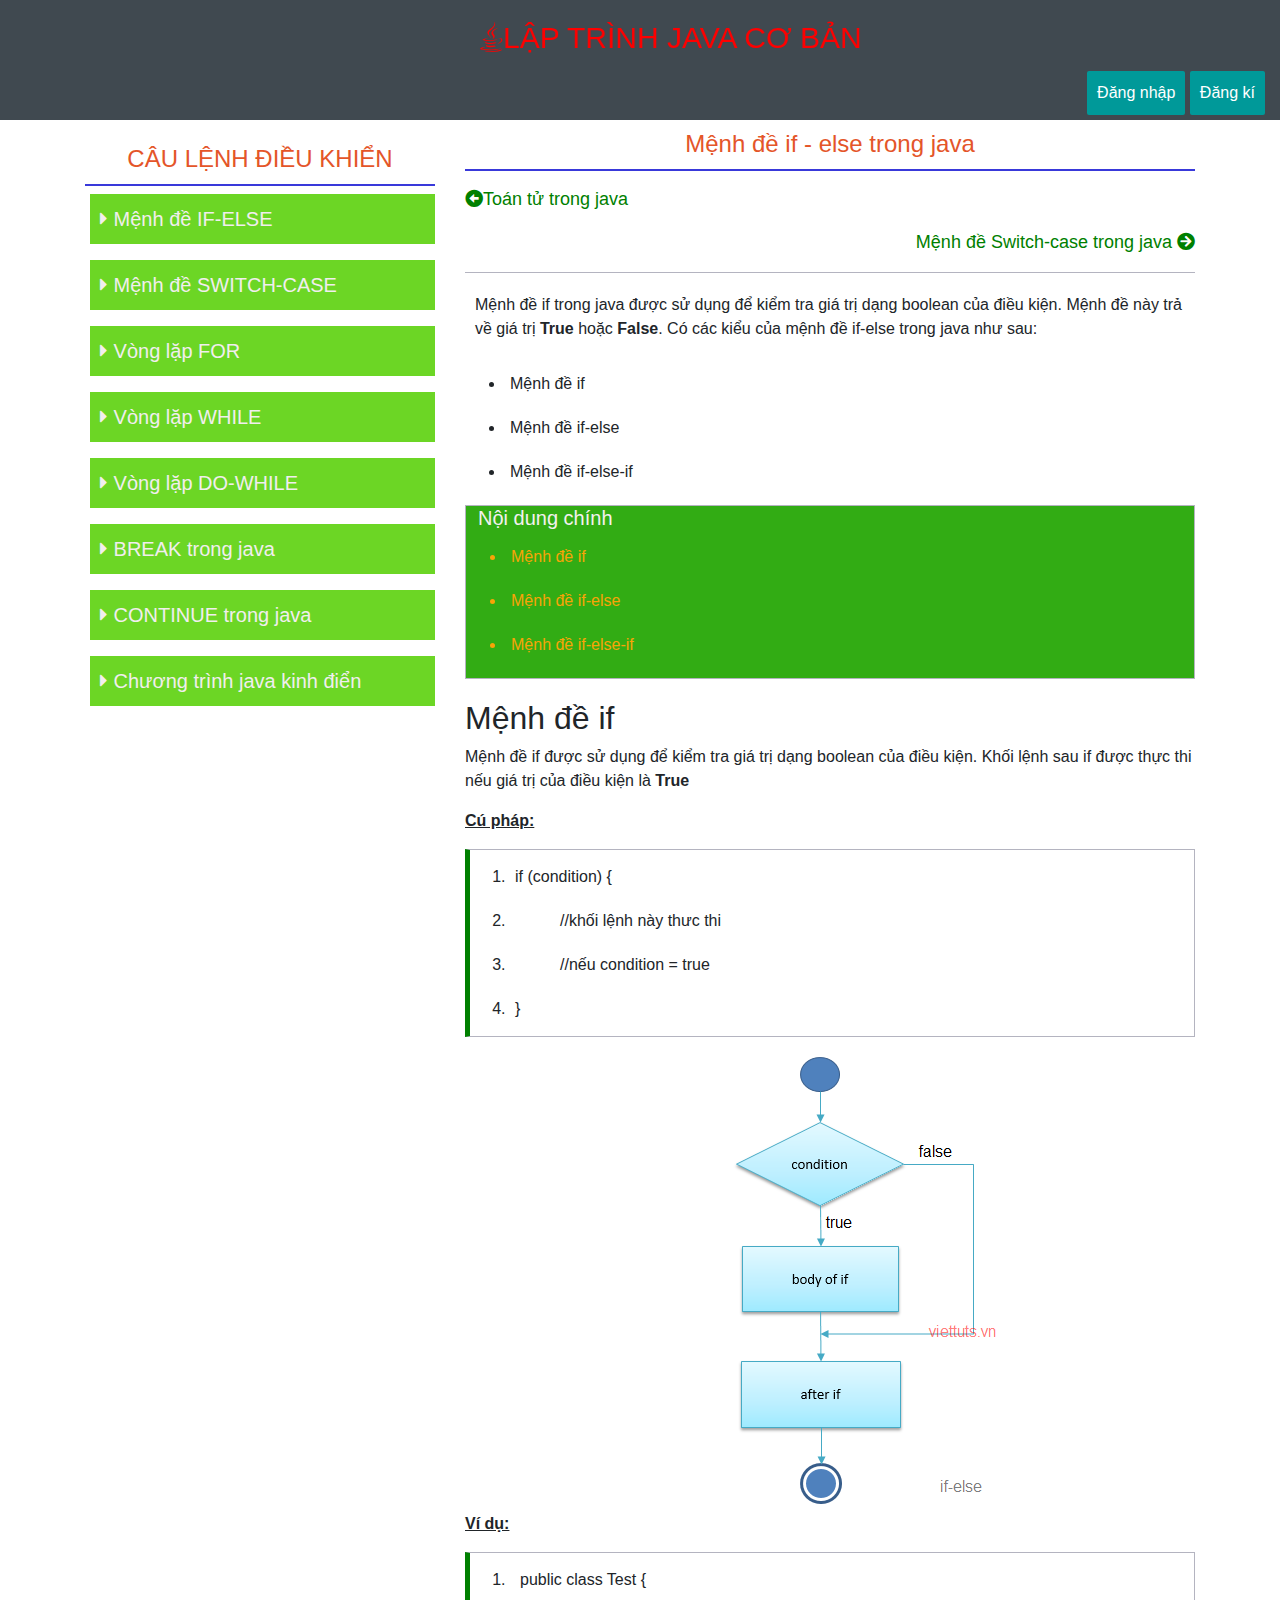
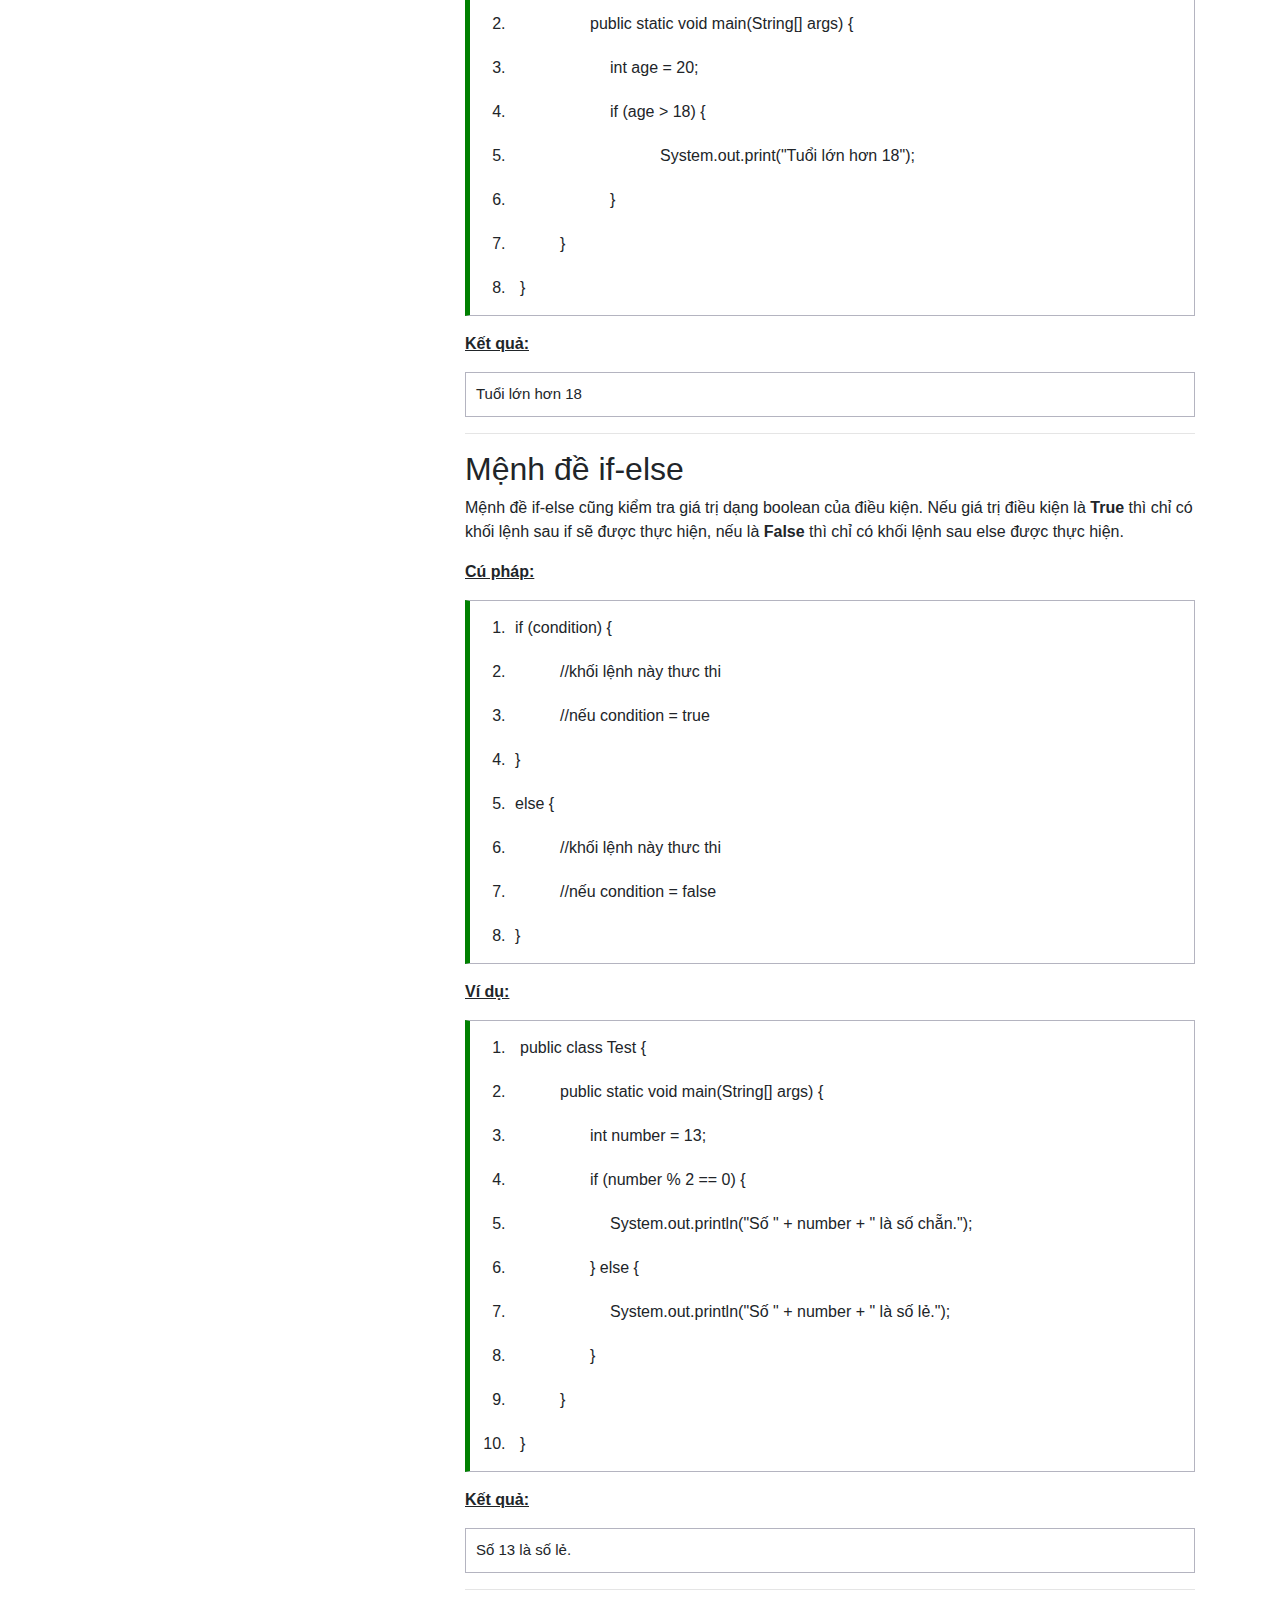
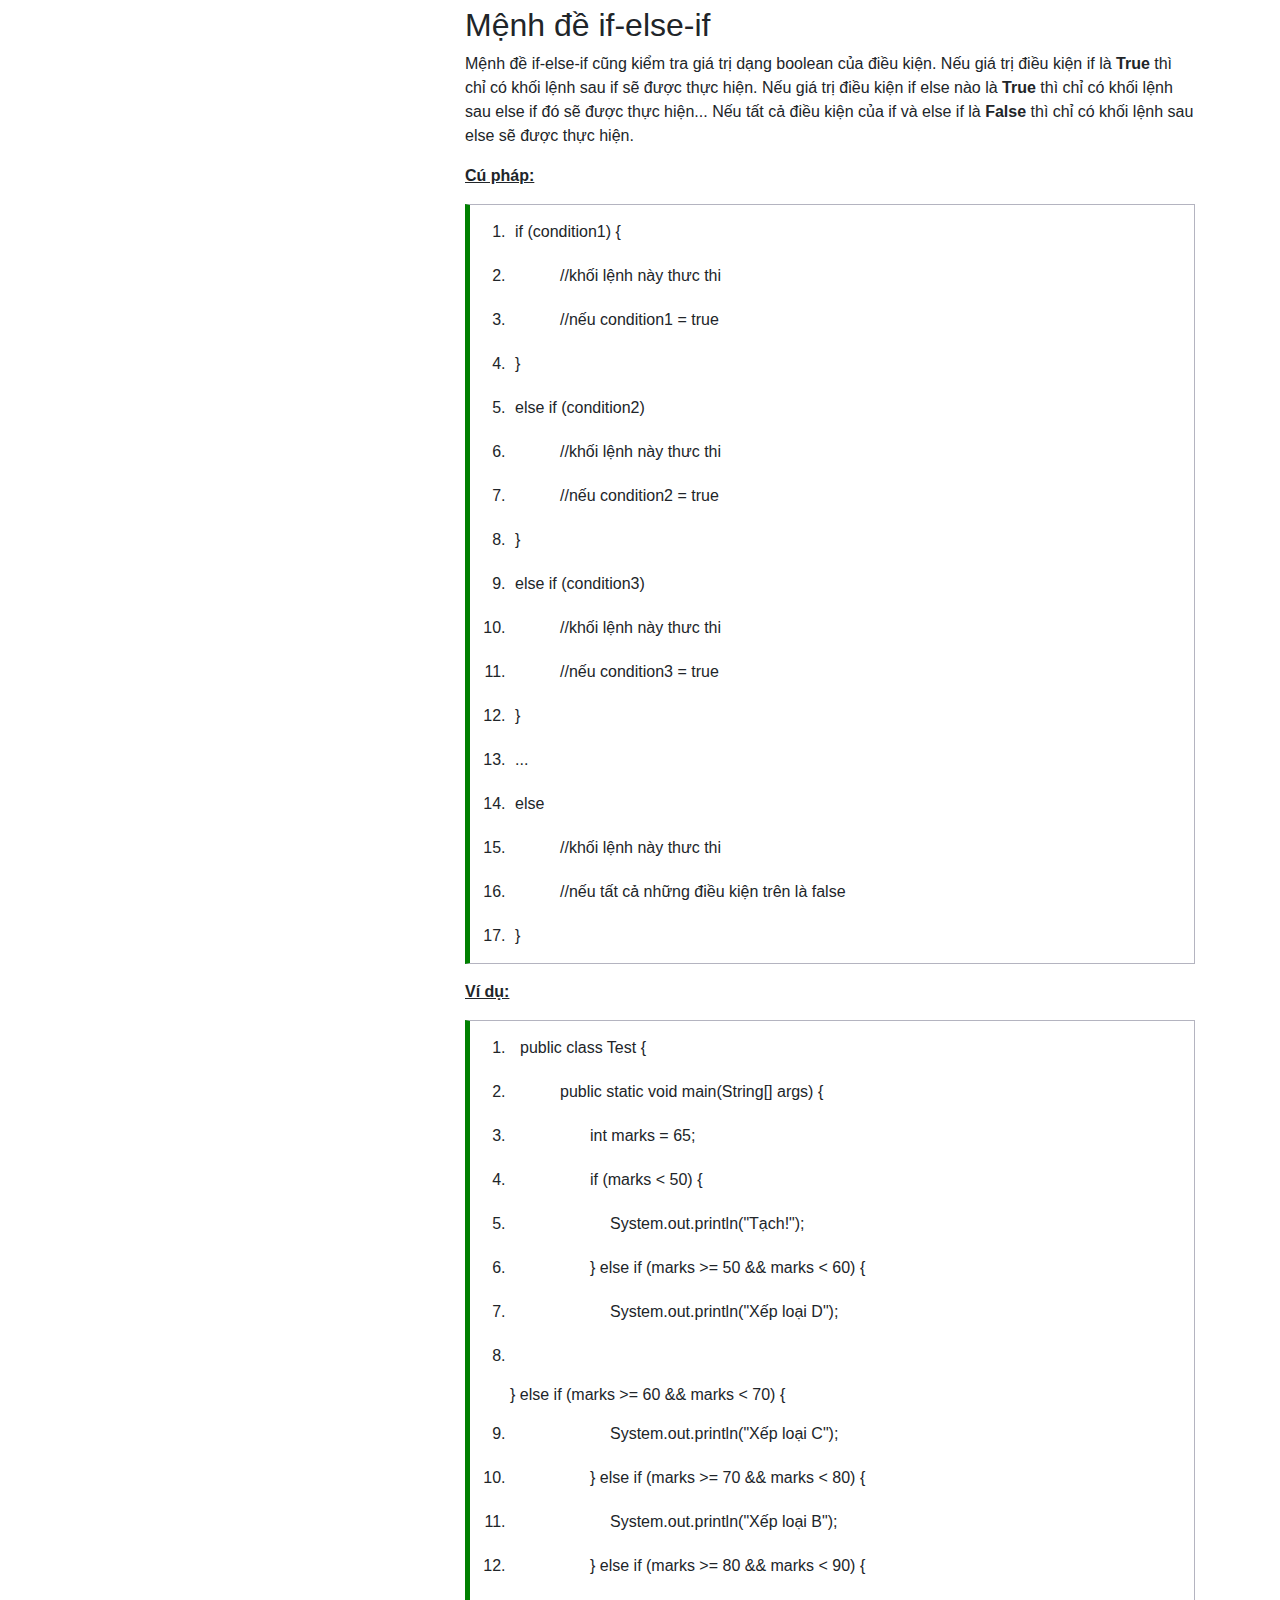
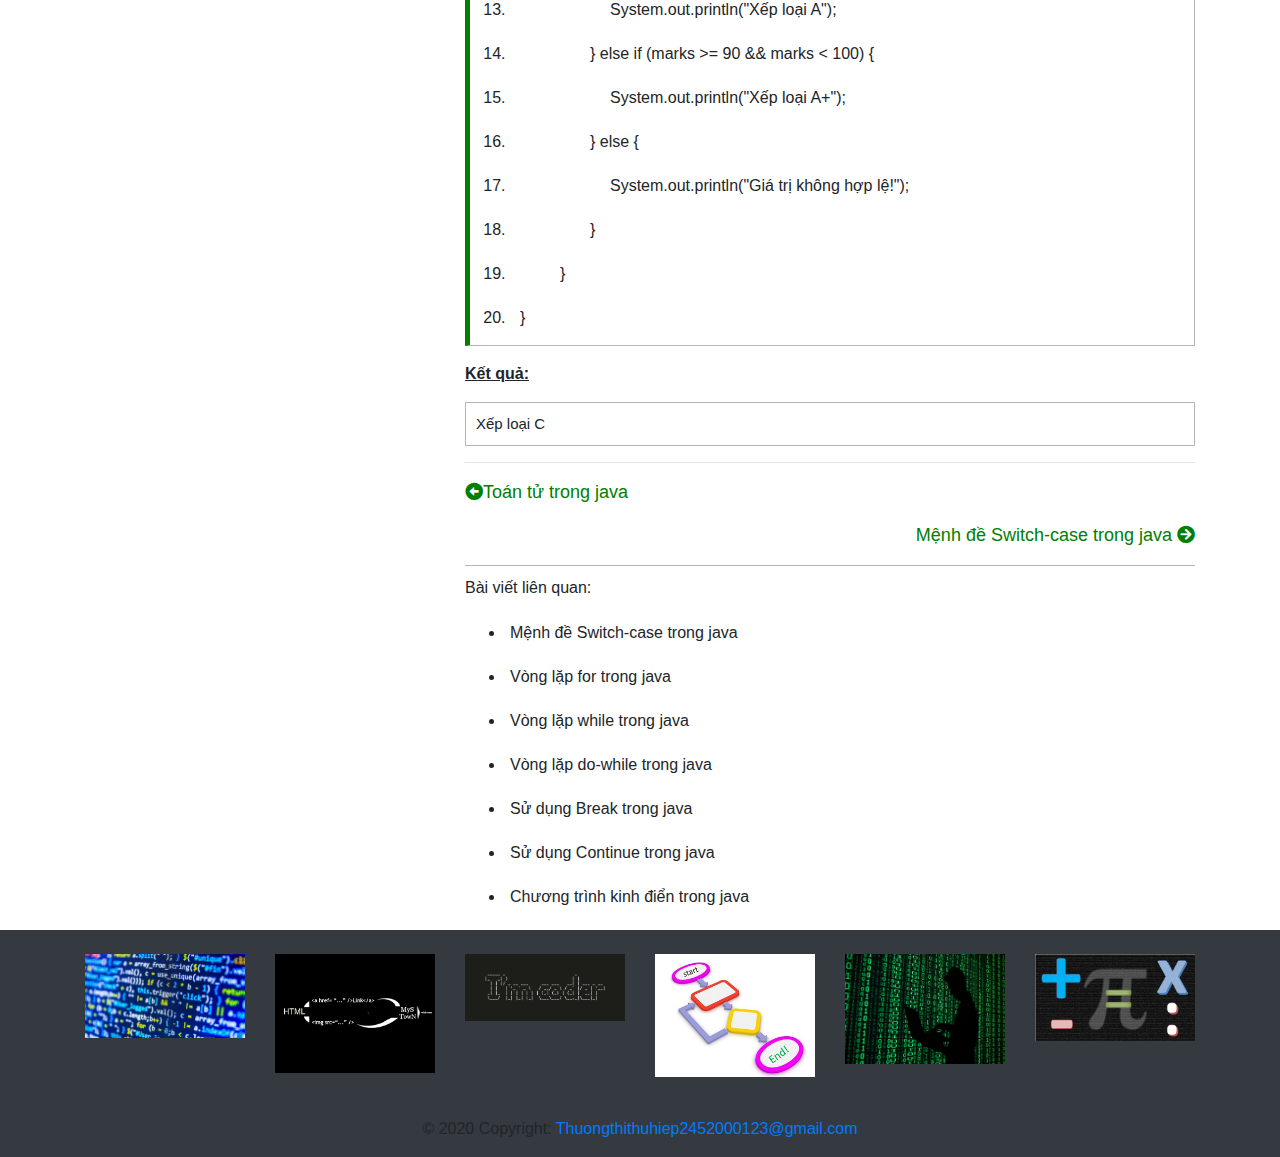
<file: index.html>
<!DOCTYPE html>
<html lang="en">
<head>
    <meta charset="UTF-8">
    <meta name="viewport" content="width=device-width, initial-scale=1.0">
    <title>Giao diện</title>
    <link rel="stylesheet" href="style.css">
    <link rel="stylesheet" href="https://use.fontawesome.com/releases/v5.6.3/css/all.css">
    <link rel="stylesheet" href="https://maxcdn.bootstrapcdn.com/bootstrap/4.5.2/css/bootstrap.min.css">
    <script src="https://ajax.googleapis.com/ajax/libs/jquery/3.5.1/jquery.min.js"></script>
    <script src="https://cdnjs.cloudflare.com/ajax/libs/popper.js/1.16.0/umd/popper.min.js"></script>
    <script src="https://maxcdn.bootstrapcdn.com/bootstrap/4.5.2/js/bootstrap.min.js"></script>
</head>
<body>
    <div class="btn-box">
        <div>
            <marquee behavior="alternate";scrollamount:"100px"><h1 class="title"><i class="fab fa-java"></i>LẬP TRÌNH JAVA CƠ BẢN</h1></marquee>
        </div>
        <button type="submit">Đăng nhập  </button>
        <button type="submit">Đăng kí  </button>
    </div>
    <div class="container">
        <div class="row">
            <div class="col-sm-4">
                <div class="mau1"> 
                   <h4 class="gach">CÂU LỆNH ĐIỀU KHIỂN</h4>
                   <div>
                       <a href="if.html"> <p class="gach1"><i class="fas fa-caret-right"></i> Mệnh đề IF-ELSE</p> </a>
                       <a href="switch-case.html"><p class="gach1"><i class="fas fa-caret-right"></i> Mệnh đề SWITCH-CASE</p></a>
                        <p class="gach1"><i class="fas fa-caret-right"></i> Vòng lặp FOR</p>
                        <p class="gach1"><i class="fas fa-caret-right"></i> Vòng lặp WHILE</p>
                        <p class="gach1"><i class="fas fa-caret-right"></i> Vòng lặp DO-WHILE</p>
                        <p class="gach1"><i class="fas fa-caret-right"></i> BREAK trong java</p>
                        <p class="gach1"><i class="fas fa-caret-right"></i> CONTINUE trong java</p>
                        <p class="gach1"><i class="fas fa-caret-right"></i> Chương trình java kinh điển</p>
                   </div>
                </div>
            </div>
            <div class="col-sm-8">
                <div> 
                    <h4 class="gach">Mệnh đề if - else trong java </h4> 
                    <div class="chux"> 
                        <p class="chux2"> <i class="fas fa-arrow-alt-circle-left"></i>Toán tử trong java</p>
                        <p class="chux1">Mệnh đề Switch-case trong java <i class="fas fa-arrow-circle-right"></i></p>    
                    </div>
                    <p class="menhde">Mệnh đề if trong java được sử dụng để kiểm tra giá trị dạng boolean của điều kiện.
                        Mệnh đề này trả về giá trị <strong>True </strong> hoặc <strong>False</strong>. Có các kiểu của mệnh đề if-else trong java như sau:
                        <ul>
                            <li>Mệnh đề if</li>
                            <li> Mệnh đề if-else</li>
                            <li>Mệnh đề if-else-if</li>

                        </ul>
                    </p>

                    <div class="noidung">
                        <strong><h5>Nội dung chính</h5></strong>
                        <ul>
                            <li class="maul">Mệnh đề if</li>
                            <li class="maul"> Mệnh đề if-else</li>
                            <li class="maul">Mệnh đề if-else-if</li>
                        </ul>
                    </div>

                    <h2>Mệnh đề if</h2>
                    <p>Mệnh đề if được sử dụng để kiểm tra giá trị dạng boolean của điều kiện. Khối lệnh sau if được thực thi nếu giá trị của điều kiện là <strong>True</strong></p>
                    <u><strong><p>Cú pháp: </p></strong></u>

                    <div>
                        <ol> 
                            <li>if (condition)  {</li>
                            <li style="padding-left:50px">//khối lệnh này thưc thi </li>
                            <li style="padding-left:50px">//nếu condition = true </li>
                            <li>}</li> 
                        </ol>
                    </div>
                    
                    <img src="images/menh-de-if-else-trong-java.png" alt="." style="margin-left: 250px">
                   <u><strong><p>Ví dụ: </p></strong></u>
                    <div>
                        <ol>
                            <li style="padding-left:10px">public class Test { </li>
                            <li style="padding-left:80px">public static void main(String[] args) { </li>
                            <li style="padding-left:100px">int age = 20;</li>
                            <li style="padding-left:100px">if (age > 18) {</li>
                            <li style="padding-left:150px">System.out.print("Tuổi lớn hơn 18");</li> 
                            <li style="padding-left:100px">}</li>
                            <li style="padding-left:50px">} </li> 
                            <li style="padding-left:10px">}</li>
                        </ol>
                    </div>
                    <u><strong><p>Kết quả: </p></u></strong>
                    <p class="tuoi">Tuổi lớn hơn 18</p>
<hr>
                <h2>Mệnh đề if-else</h2>
                <p>Mệnh đề if-else cũng kiểm tra giá trị dạng boolean của điều kiện. 
                    Nếu giá trị điều kiện là <strong>True</strong> thì chỉ có khối lệnh sau if sẽ được thực hiện, 
                    nếu là <strong>False</strong> thì chỉ có khối lệnh sau else được thực hiện.</p>
                    <u><strong><p>Cú pháp: </p></strong></u>
                    <div>
                        <ol> 
                            <li>if (condition)  {</li>
                            <li style="padding-left:50px">//khối lệnh này thưc thi </li>
                            <li style="padding-left:50px">//nếu condition = true </li>
                            <li>}</li> 
                            <li>else { </li>
                                <li style="padding-left:50px">//khối lệnh này thưc thi </li>
                                <li style="padding-left:50px">//nếu condition = false </li>
                            <li>}</li> 
                        </ol>
                    </div>
                <u><strong><p>Ví dụ: </p></strong></u>
                <div>
                    <ol>
                        <li style="padding-left:10px">public class Test { </li>
                        <li style="padding-left:50px">public static void main(String[] args) { </li>
                        <li style="padding-left:80px">int number = 13;</li> 
                        <li style="padding-left:80px">if (number % 2 == 0) {</li>
                        <li style="padding-left:100px">System.out.println("Số " + number + " là số chẵn.");</li>
                        <li style="padding-left:80px"> } else { </li> 
                        <li style="padding-left:100px">System.out.println("Số " + number + " là số lẻ."); </li>
                        <li style="padding-left:80px">  }</li>
                        <li style="padding-left:50px">} </li>
                        <li style="padding-left:10px">}</li>
                    </ol> 
                </div>
                <u><strong><p>Kết quả: </p></u></strong>
                <p class="tuoi">Số 13 là số lẻ.</p>
                <hr>
                <h2>Mệnh đề if-else-if</h2>
                <p>Mệnh đề if-else-if cũng kiểm tra giá trị dạng boolean của điều kiện.
                Nếu giá trị điều kiện if là <strong>True</strong> thì chỉ có khối lệnh sau if sẽ được thực hiện.
                Nếu giá trị điều kiện if else nào là <strong>True</strong> thì chỉ có khối lệnh sau else if đó sẽ được thực hiện... 
                Nếu tất cả điều kiện của if và else if là <strong>False</strong> thì chỉ có khối lệnh sau else sẽ được thực hiện.</p>
                <u><strong><p>Cú pháp: </p></strong></u>
                <div>
                    <ol> 
                        <li>if (condition1)  {</li>
                        <li style="padding-left:50px">//khối lệnh này thưc thi </li>
                        <li style="padding-left:50px">//nếu condition1 = true </li>
                        <li>}</li> 
                        <li>else if (condition2) </li>
                            <li style="padding-left:50px">//khối lệnh này thưc thi </li>
                            <li style="padding-left:50px">//nếu condition2 = true </li>
                        <li>}</li> 
                        <li>else if (condition3)</li>
                            <li style="padding-left:50px">//khối lệnh này thưc thi </li>
                            <li style="padding-left:50px">//nếu condition3 = true </li>
                        <li>}</li> 
                        <li>...</li>
                        <li>else</li>
                        <li style="padding-left:50px">//khối lệnh này thưc thi </li>
                        <li style="padding-left:50px">//nếu tất cả những điều kiện trên là false</li>
                    <li>}</li> 
                    </ol>
                </div> 
                <u><strong><p>Ví dụ: </p></strong></u>
                <div>
                    <ol>
                        <li style="padding-left:10px">public class Test { </li>
                        <li style="padding-left:50px">public static void main(String[] args) { </li>
                        <li style="padding-left:80px">int marks = 65;</li>
                        <li style="padding-left:80px"> if (marks < 50) { </li>
                        <li style="padding-left:100px"> System.out.println("Tạch!");</li>
                        <li style="padding-left:80px">} else if (marks >= 50 && marks < 60) { </li>
                        <li style="padding-left:100px">  System.out.println("Xếp loại D"); </li>
                        <li style="padding-left:80px"></li>} else if (marks >= 60 && marks < 70) { </li>
                        <li style="padding-left:100px"> System.out.println("Xếp loại C"); </li>
                        <li style="padding-left:80px"> } else if (marks >= 70 && marks < 80) { </li>
                        <li style="padding-left:100px">  System.out.println("Xếp loại B"); </li>
                        <li style="padding-left:80px">} else if (marks >= 80 && marks < 90) {</li>
                        <li style="padding-left:100px">System.out.println("Xếp loại A");</li>
                        <li style="padding-left:80px">} else if (marks >= 90 && marks < 100) {</li>
                        <li style="padding-left:100px">System.out.println("Xếp loại A+");</li>
                        <li style="padding-left:80px">} else {</li>
                        <li style="padding-left:100px">System.out.println("Giá trị không hợp lệ!");</li>
                        <li style="padding-left:80px">}</li>
                        <li style="padding-left:50px">}</li>
                        <li style="padding-left:10px">}</li>
                    </ol>
                </div>
           <u><strong><p>Kết quả: </p></u></strong>
           <p class="tuoi">Xếp loại C</p>
           <hr>

           <div class="chux"> 
                <p class="chux2"> <i class="fas fa-arrow-alt-circle-left"></i>Toán tử trong java</p>
                <p class="chux1">Mệnh đề Switch-case trong java <i class="fas fa-arrow-circle-right"></i></p>    
            </div>

            <div>
                <p>Bài viết liên quan: 
                    <ul>
                        <li>Mệnh đề Switch-case trong java </li> 
                        <li> Vòng lặp for trong java</li>
                        <li>Vòng lặp while trong java</li>
                        <li>Vòng lặp do-while trong java</li>
                        <li>Sử dụng Break trong java</li>
                        <li>Sử dụng Continue trong java</li>
                        <li>Chương trình kinh điển trong java</li>
                    </ul>
                </p>
            </div>
                </div>
            </div>
        </div>
    </div>
   <!-- Footer -->
<footer class="page-footer font-small mdb-color lighten-3 pt-4 bg-dark">

    <!-- Footer Elements -->
    <div class="container">
  
      <!--Grid row-->
      <div class="row">
  
        <!--Grid column-->
        <div class="col-lg-2 col-md-12 mb-4">
  
          <!--Image-->
          <div class="view overlay z-depth-1-half">
            <img src="images/code.jpg" class="img-fluid" alt=".">
            <a href="#">
              <div class="mask rgba-white-light"></div>
            </a>
          </div>
  
        </div>
        <!--Grid column-->
  
        <!--Grid column-->
        <div class="col-lg-2 col-md-6 mb-4">
  
          <!--Image-->
          <div class="view overlay z-depth-1-half">
            <img src="images/linkanh.png" class="img-fluid" alt=".">
            <a href="">
              <div class="mask rgba-white-light"></div>
            </a>
          </div>
  
        </div>
        <!--Grid column-->
  
        <!--Grid column-->
        <div class="col-lg-2 col-md-6 mb-4">
  
          <!--Image-->
          <div class="view overlay z-depth-1-half">
            <img src="images/coder.png" class="img-fluid"
              alt="">
            <a href="">
              <div class="mask rgba-white-light"></div>
            </a>
          </div>
  
        </div>
        <!--Grid column-->
  
        <!--Grid column-->
        <div class="col-lg-2 col-md-12 mb-4">
  
          <!--Image-->
          <div class="view overlay z-depth-1-half">
            <img src="images/bai-tap-java.png" class="img-fluid"
              alt="">
            <a href="">
              <div class="mask rgba-white-light"></div>
            </a>
          </div>
  
        </div>
        <!--Grid column-->
  
        <!--Grid column-->
        <div class="col-lg-2 col-md-6 mb-4">
  
          <!--Image-->
          <div class="view overlay z-depth-1-half">
            <img src="images/Top-1.jpg" class="img-fluid"
              alt="">
            <a href="">
              <div class="mask rgba-white-light"></div>
            </a>
          </div>
  
        </div>
        <!--Grid column-->
  
        <!--Grid column-->
        <div class="col-lg-2 col-md-6 mb-4">
  
          <!--Image-->
          <div class="view overlay z-depth-1-half">
            <img src="images/toan-tu-trong-java.png" class="img-fluid"
              alt="">
            <a href="">
              <div class="mask rgba-white-light"></div>
            </a>
          </div>
  
        </div>
        <!--Grid column-->
  
      </div>
      <!--Grid row-->
  
    </div>
  
    <!-- Copyright -->
    <div class="footer-copyright text-center py-3">© 2020 Copyright:
      <a href="#"> Thuongthithuhiep2452000123@gmail.com</a>
    </div>
    <!-- Copyright -->
  
  </footer>
  <!-- Footer -->
</body>
</html>
</file>
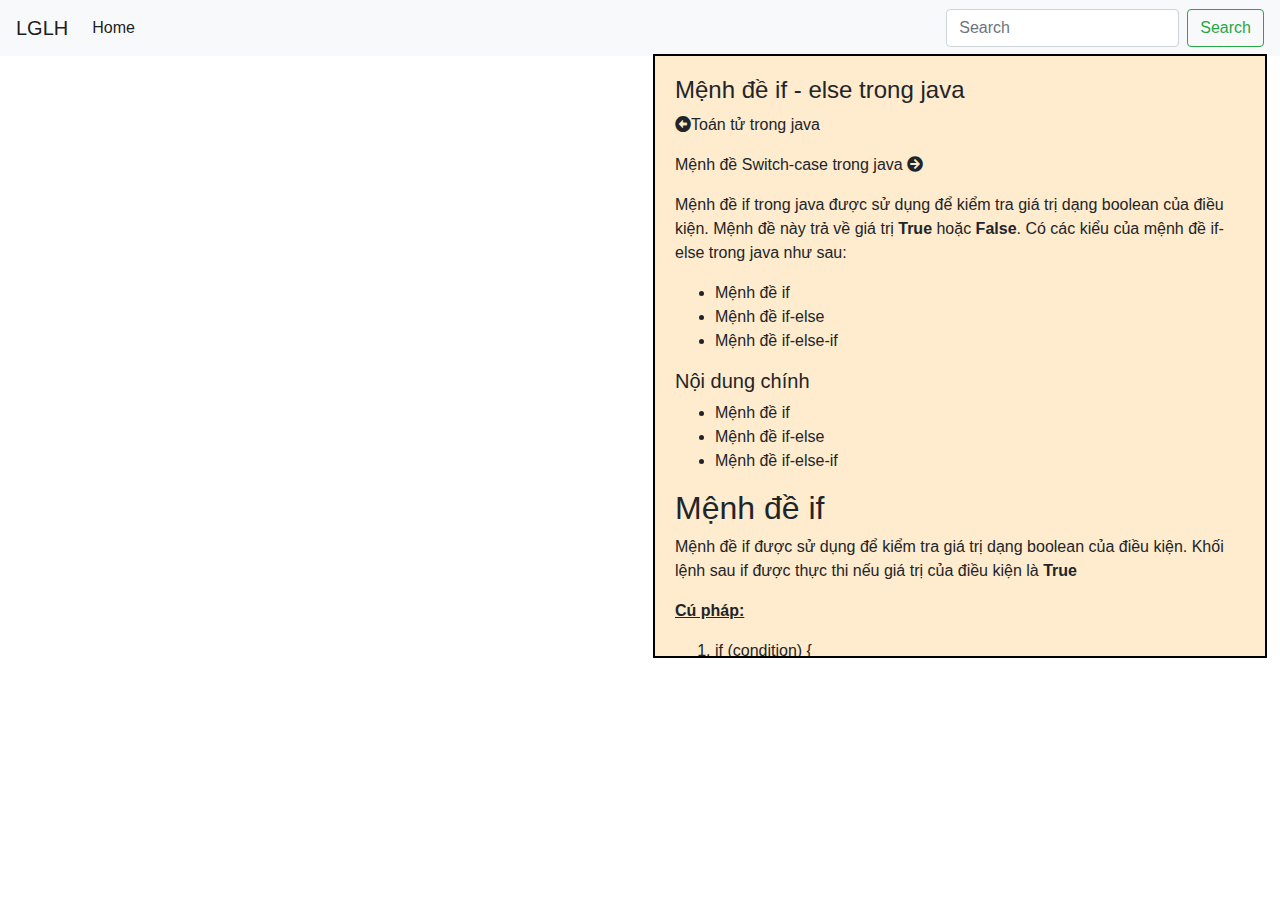
<file: 1.html>
<!DOCTYPE html>
<html lang="en">
<head>
    <meta charset="UTF-8">
    <meta name="viewport" content="width=device-width, initial-scale=1.0">
    <title>Giao diện</title>
    <!-- <link rel="stylesheet" href="style.css"> -->
    <link rel="stylesheet" href="https://use.fontawesome.com/releases/v5.6.3/css/all.css">
    <link rel="stylesheet" href="https://maxcdn.bootstrapcdn.com/bootstrap/4.5.2/css/bootstrap.min.css">
    <script src="https://ajax.googleapis.com/ajax/libs/jquery/3.5.1/jquery.min.js"></script>
    <script src="https://cdnjs.cloudflare.com/ajax/libs/popper.js/1.16.0/umd/popper.min.js"></script>
    <script src="https://maxcdn.bootstrapcdn.com/bootstrap/4.5.2/js/bootstrap.min.js"></script>
    <link rel="stylesheet" href="style2.css">
</head>
<body data-spy="scroll" data-target="#myScrollspy" data-offset="1">
    <nav class="navbar navbar-expand-lg navbar-light bg-light">
        <a class="navbar-brand" href="#">LGLH</a>
        <button class="navbar-toggler" type="button" data-toggle="collapse" data-target="#navbarSupportedContent" aria-controls="navbarSupportedContent" aria-expanded="false" aria-label="Toggle navigation">
          <span class="navbar-toggler-icon"></span>
        </button>
      
        <div class="collapse navbar-collapse" id="navbarSupportedContent">
          <ul class="navbar-nav mr-auto">
            <li class="nav-item active">
              <a class="nav-link" href="#">Home <span class="sr-only">(current)</span></a>
            </li>
          </ul>
          <form class="form-inline my-2 my-lg-0">
            <input class="form-control mr-sm-2" type="search" placeholder="Search" aria-label="Search">
            <button class="btn btn-outline-success my-2 my-sm-0" type="submit">Search</button>
          </form>
        </div>
    </nav>
    <div class="container-fluid">
            <div class="row">
                <div class="col-sm-6">
                    <iframe width="100%" height="600px" src="https://www.youtube.com/embed/ckBc_1XnXhA"
                    frameborder="0" allow="accelerometer; autoplay; clipboard-write; encrypted-media; gyroscope; picture-in-picture" allowfullscreen></iframe>
                </div>

                <div class="col-sm-6">
                    <div id="wrapper">
                        <div id="scroller">
                                <h4 class="gach">Mệnh đề if - else trong java </h4> 
                                <div class="chux"> 
                                    <p class="chux2"> <i class="fas fa-arrow-alt-circle-left"></i>Toán tử trong java</p>
                                    <p class="chux1">Mệnh đề Switch-case trong java <i class="fas fa-arrow-circle-right"></i></p>    
                                </div>
                                <p class="menhde">Mệnh đề if trong java được sử dụng để kiểm tra giá trị dạng boolean của điều kiện.
                                    Mệnh đề này trả về giá trị <strong>True </strong> hoặc <strong>False</strong>. Có các kiểu của mệnh đề if-else trong java như sau:
                                    <ul>
                                        <li>Mệnh đề if</li>
                                        <li> Mệnh đề if-else</li>
                                        <li>Mệnh đề if-else-if</li>
        
                                    </ul>
                                </p>
        
                                <div class="noidung">
                                    <strong><h5>Nội dung chính</h5></strong>
                                    <ul>
                                        <li class="maul">Mệnh đề if</li>
                                        <li class="maul"> Mệnh đề if-else</li>
                                        <li class="maul">Mệnh đề if-else-if</li>
                                    </ul>
                                </div>
        
                                <h2>Mệnh đề if</h2>
                                <p>Mệnh đề if được sử dụng để kiểm tra giá trị dạng boolean của điều kiện. Khối lệnh sau if được thực thi nếu giá trị của điều kiện là <strong>True</strong></p>
                                <u><strong><p>Cú pháp: </p></strong></u>
        
                                <div>
                                    <ol> 
                                        <li>if (condition)  {</li>
                                        <li style="padding-left:50px">//khối lệnh này thưc thi </li>
                                        <li style="padding-left:50px">//nếu condition = true </li>
                                        <li>}</li> 
                                    </ol>
                                </div>
                                
                                <img src="images/menh-de-if-else-trong-java.png" alt="." style="margin-left: 250px">
                            <u><strong><p>Ví dụ: </p></strong></u>
                                <div>
                                    <ol>
                                        <li style="padding-left:10px">public class Test { </li>
                                        <li style="padding-left:80px">public static void main(String[] args) { </li>
                                        <li style="padding-left:100px">int age = 20;</li>
                                        <li style="padding-left:100px">if (age > 18) {</li>
                                        <li style="padding-left:150px">System.out.print("Tuổi lớn hơn 18");</li> 
                                        <li style="padding-left:100px">}</li>
                                        <li style="padding-left:50px">} </li> 
                                        <li style="padding-left:10px">}</li>
                                    </ol>
                                </div>
                                <u><strong><p>Kết quả: </p></u></strong>
                                <p class="tuoi">Tuổi lớn hơn 18</p>
                <hr>
                            <h2>Mệnh đề if-else</h2>
                            <p>Mệnh đề if-else cũng kiểm tra giá trị dạng boolean của điều kiện. 
                                Nếu giá trị điều kiện là <strong>True</strong> thì chỉ có khối lệnh sau if sẽ được thực hiện, 
                                nếu là <strong>False</strong> thì chỉ có khối lệnh sau else được thực hiện.</p>
                                <u><strong><p>Cú pháp: </p></strong></u>
                                <div>
                                    <ol> 
                                        <li>if (condition)  {</li>
                                        <li style="padding-left:50px">//khối lệnh này thưc thi </li>
                                        <li style="padding-left:50px">//nếu condition = true </li>
                                        <li>}</li> 
                                        <li>else { </li>
                                            <li style="padding-left:50px">//khối lệnh này thưc thi </li>
                                            <li style="padding-left:50px">//nếu condition = false </li>
                                        <li>}</li> 
                                    </ol>
                                </div>
                            <u><strong><p>Ví dụ: </p></strong></u>
                            <div>
                                <ol>
                                    <li style="padding-left:10px">public class Test { </li>
                                    <li style="padding-left:50px">public static void main(String[] args) { </li>
                                    <li style="padding-left:80px">int number = 13;</li> 
                                    <li style="padding-left:80px">if (number % 2 == 0) {</li>
                                    <li style="padding-left:100px">System.out.println("Số " + number + " là số chẵn.");</li>
                                    <li style="padding-left:80px"> } else { </li> 
                                    <li style="padding-left:100px">System.out.println("Số " + number + " là số lẻ."); </li>
                                    <li style="padding-left:80px">  }</li>
                                    <li style="padding-left:50px">} </li>
                                    <li style="padding-left:10px">}</li>
                                </ol> 
                            </div>
                            <u><strong><p>Kết quả: </p></u></strong>
                            <p class="tuoi">Số 13 là số lẻ.</p>
                            <hr>
                            <h2>Mệnh đề if-else-if</h2>
                            <p>Mệnh đề if-else-if cũng kiểm tra giá trị dạng boolean của điều kiện.
                            Nếu giá trị điều kiện if là <strong>True</strong> thì chỉ có khối lệnh sau if sẽ được thực hiện.
                            Nếu giá trị điều kiện if else nào là <strong>True</strong> thì chỉ có khối lệnh sau else if đó sẽ được thực hiện... 
                            Nếu tất cả điều kiện của if và else if là <strong>False</strong> thì chỉ có khối lệnh sau else sẽ được thực hiện.</p>
                            <u><strong><p>Cú pháp: </p></strong></u>
                            <div>
                                <ol> 
                                    <li>if (condition1)  {</li>
                                    <li style="padding-left:50px">//khối lệnh này thưc thi </li>
                                    <li style="padding-left:50px">//nếu condition1 = true </li>
                                    <li>}</li> 
                                    <li>else if (condition2) </li>
                                        <li style="padding-left:50px">//khối lệnh này thưc thi </li>
                                        <li style="padding-left:50px">//nếu condition2 = true </li>
                                    <li>}</li> 
                                    <li>else if (condition3)</li>
                                        <li style="padding-left:50px">//khối lệnh này thưc thi </li>
                                        <li style="padding-left:50px">//nếu condition3 = true </li>
                                    <li>}</li> 
                                    <li>...</li>
                                    <li>else</li>
                                    <li style="padding-left:50px">//khối lệnh này thưc thi </li>
                                    <li style="padding-left:50px">//nếu tất cả những điều kiện trên là false</li>
                                <li>}</li> 
                                </ol>
                            </div> 
                            <u><strong><p>Ví dụ: </p></strong></u>
                            <div>
                                <ol>
                                    <li style="padding-left:10px">public class Test { </li>
                                    <li style="padding-left:50px">public static void main(String[] args) { </li>
                                    <li style="padding-left:80px">int marks = 65;</li>
                                    <li style="padding-left:80px"> if (marks < 50) { </li>
                                    <li style="padding-left:100px"> System.out.println("Tạch!");</li>
                                    <li style="padding-left:80px">} else if (marks >= 50 && marks < 60) { </li>
                                    <li style="padding-left:100px">  System.out.println("Xếp loại D"); </li>
                                    <li style="padding-left:80px"></li>} else if (marks >= 60 && marks < 70) { </li>
                                    <li style="padding-left:100px"> System.out.println("Xếp loại C"); </li>
                                    <li style="padding-left:80px"> } else if (marks >= 70 && marks < 80) { </li>
                                    <li style="padding-left:100px">  System.out.println("Xếp loại B"); </li>
                                    <li style="padding-left:80px">} else if (marks >= 80 && marks < 90) {</li>
                                    <li style="padding-left:100px">System.out.println("Xếp loại A");</li>
                                    <li style="padding-left:80px">} else if (marks >= 90 && marks < 100) {</li>
                                    <li style="padding-left:100px">System.out.println("Xếp loại A+");</li>
                                    <li style="padding-left:80px">} else {</li>
                                    <li style="padding-left:100px">System.out.println("Giá trị không hợp lệ!");</li>
                                    <li style="padding-left:80px">}</li>
                                    <li style="padding-left:50px">}</li>
                                    <li style="padding-left:10px">}</li>
                                </ol>
                            </div>
                    <u><strong><p>Kết quả: </p></u></strong>
                    <p class="tuoi">Xếp loại C</p>
                    <hr>
        
                    <div class="chux"> 
                            <p class="chux2"> <i class="fas fa-arrow-alt-circle-left"></i>Toán tử trong java</p>
                            <p class="chux1">Mệnh đề Switch-case trong java <i class="fas fa-arrow-circle-right"></i></p>    
                        </div>
        
                        <div>
                            <p>Bài viết liên quan: 
                                <ul>
                                    <li>Mệnh đề Switch-case trong java </li> 
                                    <li> Vòng lặp for trong java</li>
                                    <li>Vòng lặp while trong java</li>
                                    <li>Vòng lặp do-while trong java</li>
                                    <li>Sử dụng Break trong java</li>
                                    <li>Sử dụng Continue trong java</li>
                                    <li>Chương trình kinh điển trong java</li>
                                </ul>
                            </p>
                        </div>
                        
                        </div> 
                    </div>
                </div>
            </div>
    </div>
   
</body>
</html>
</file>
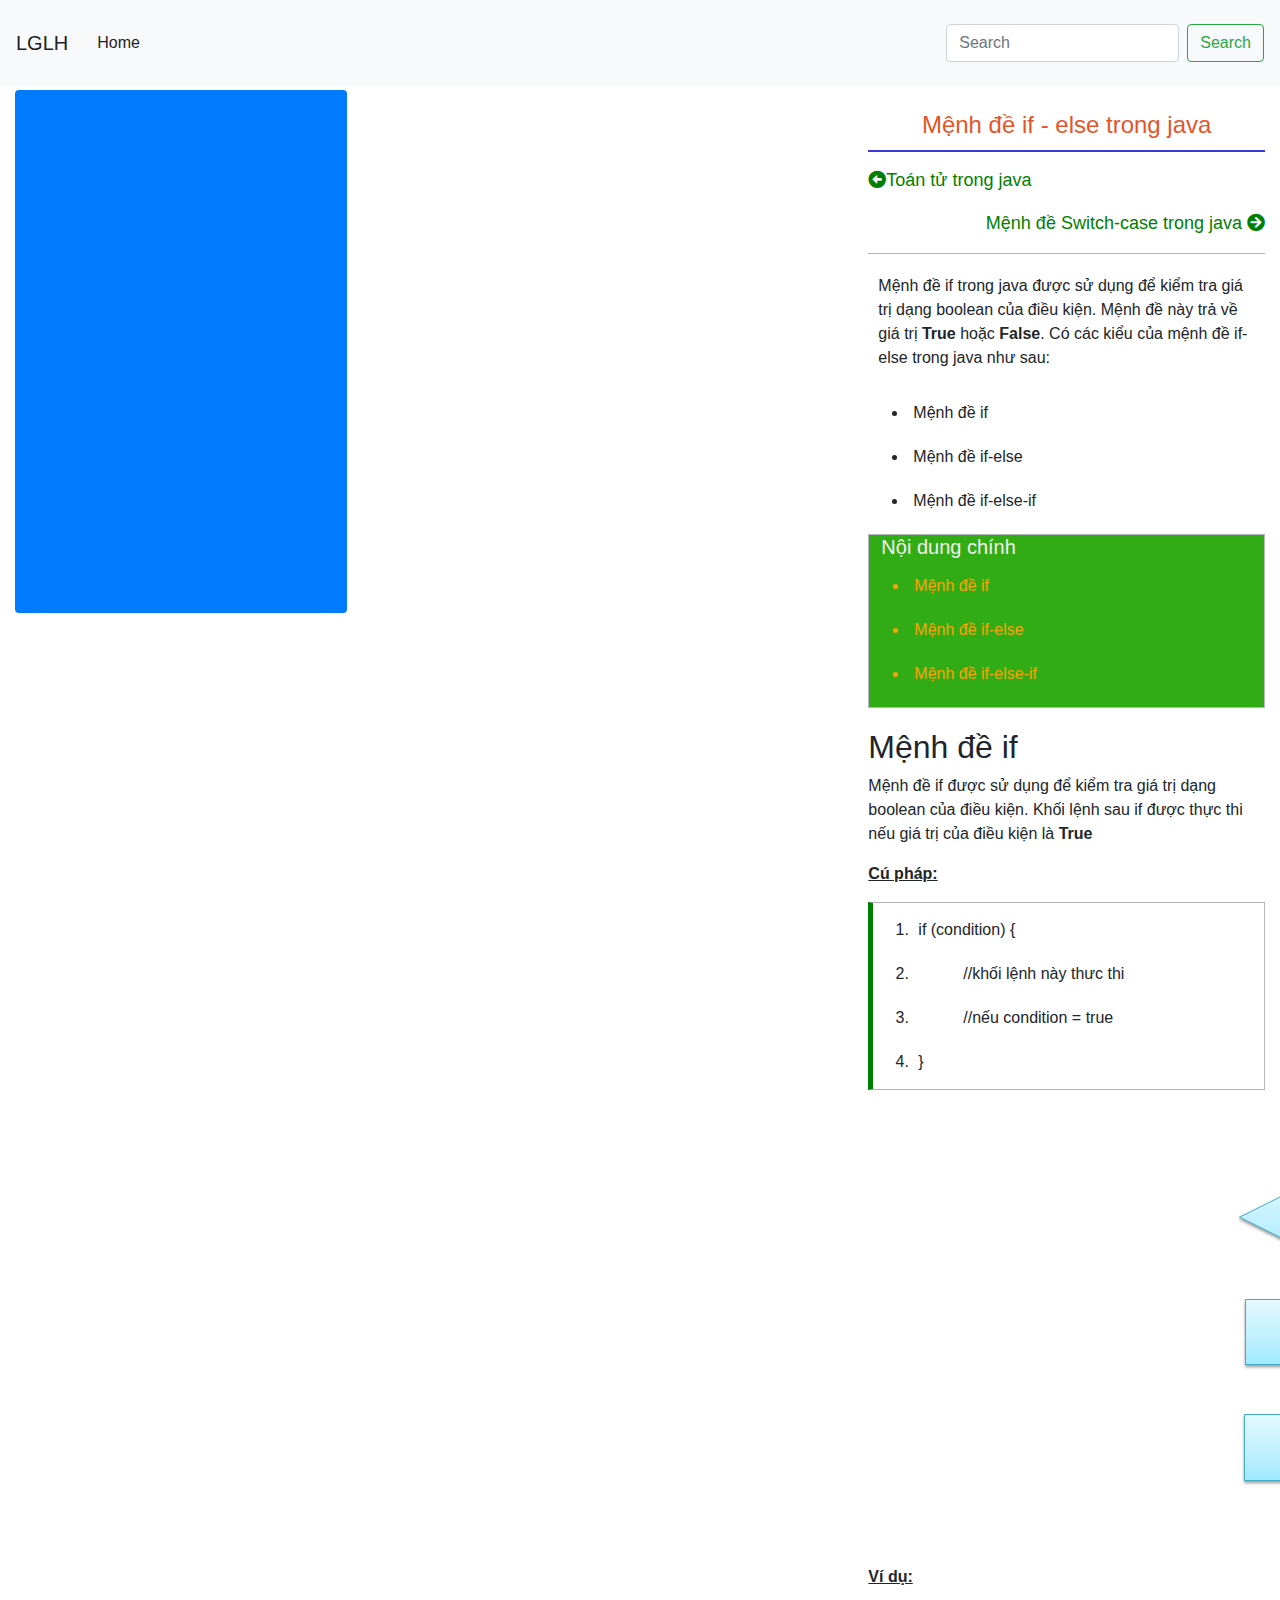
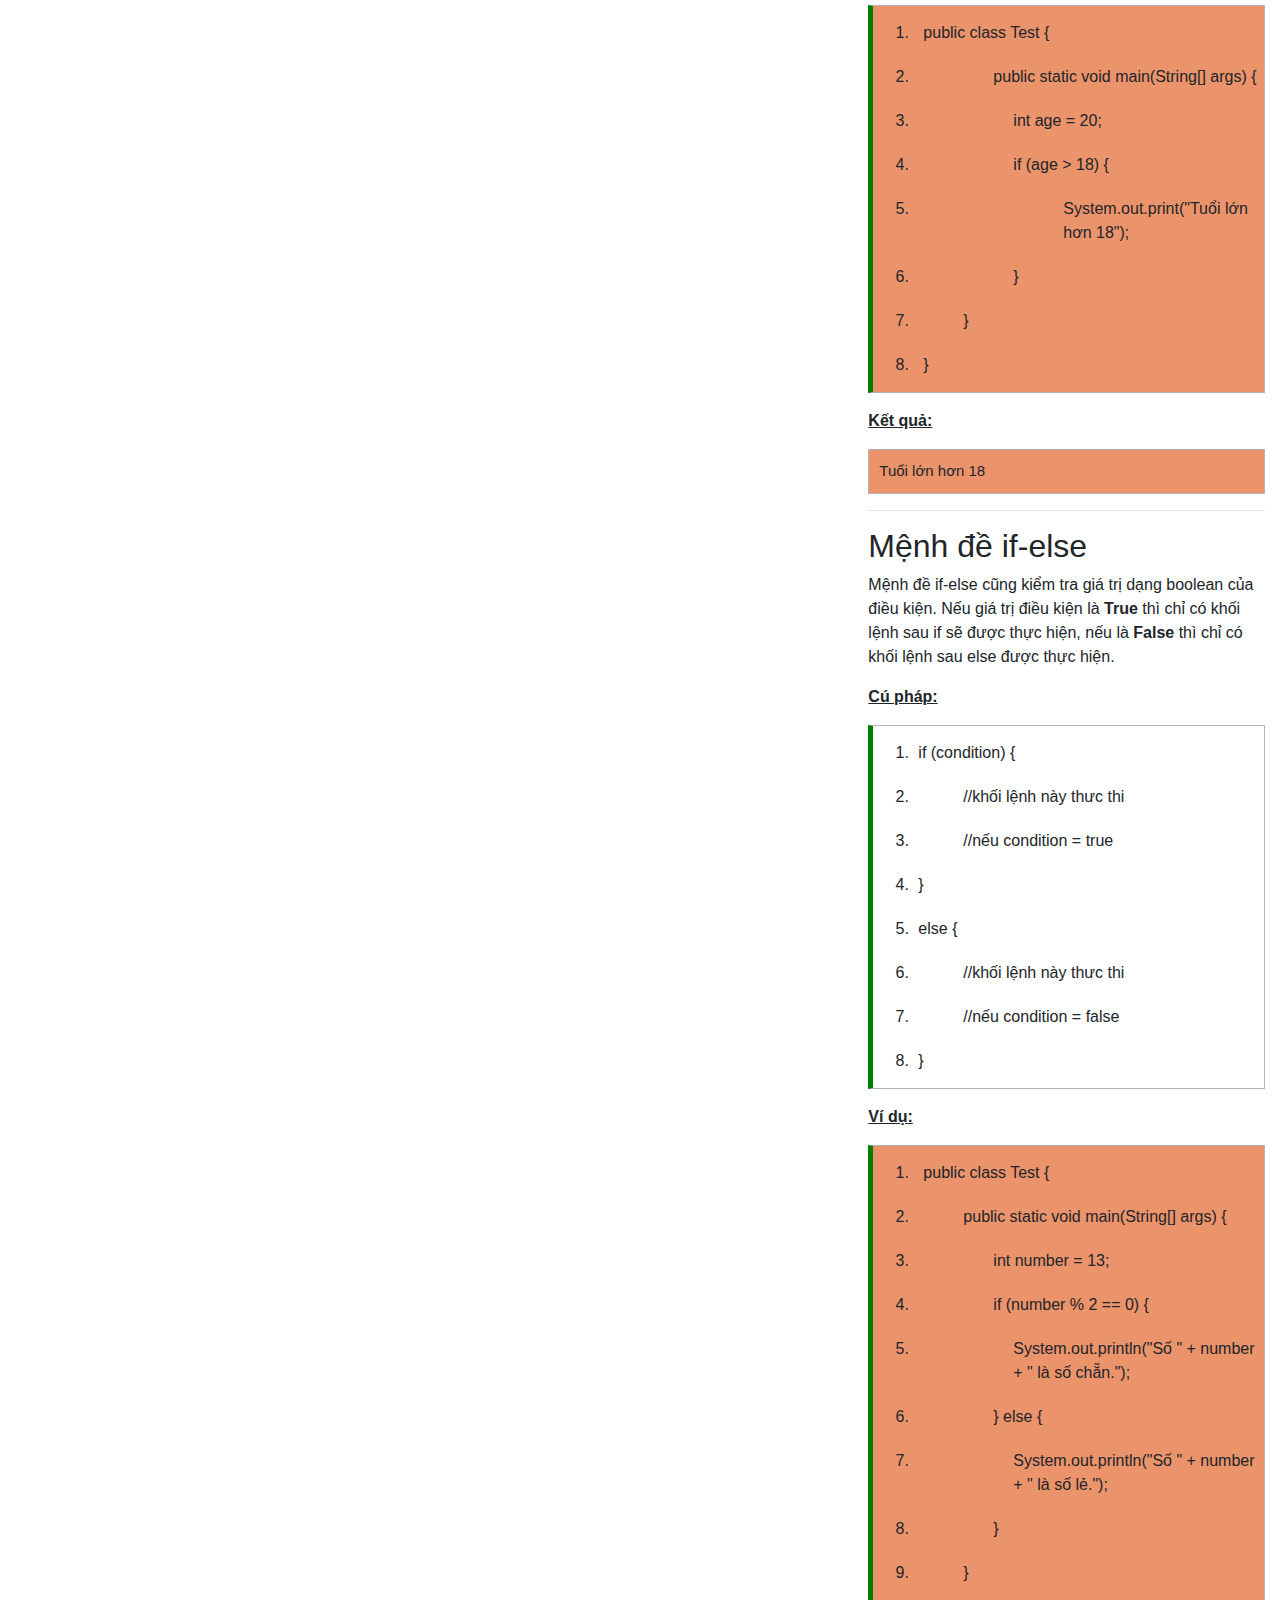
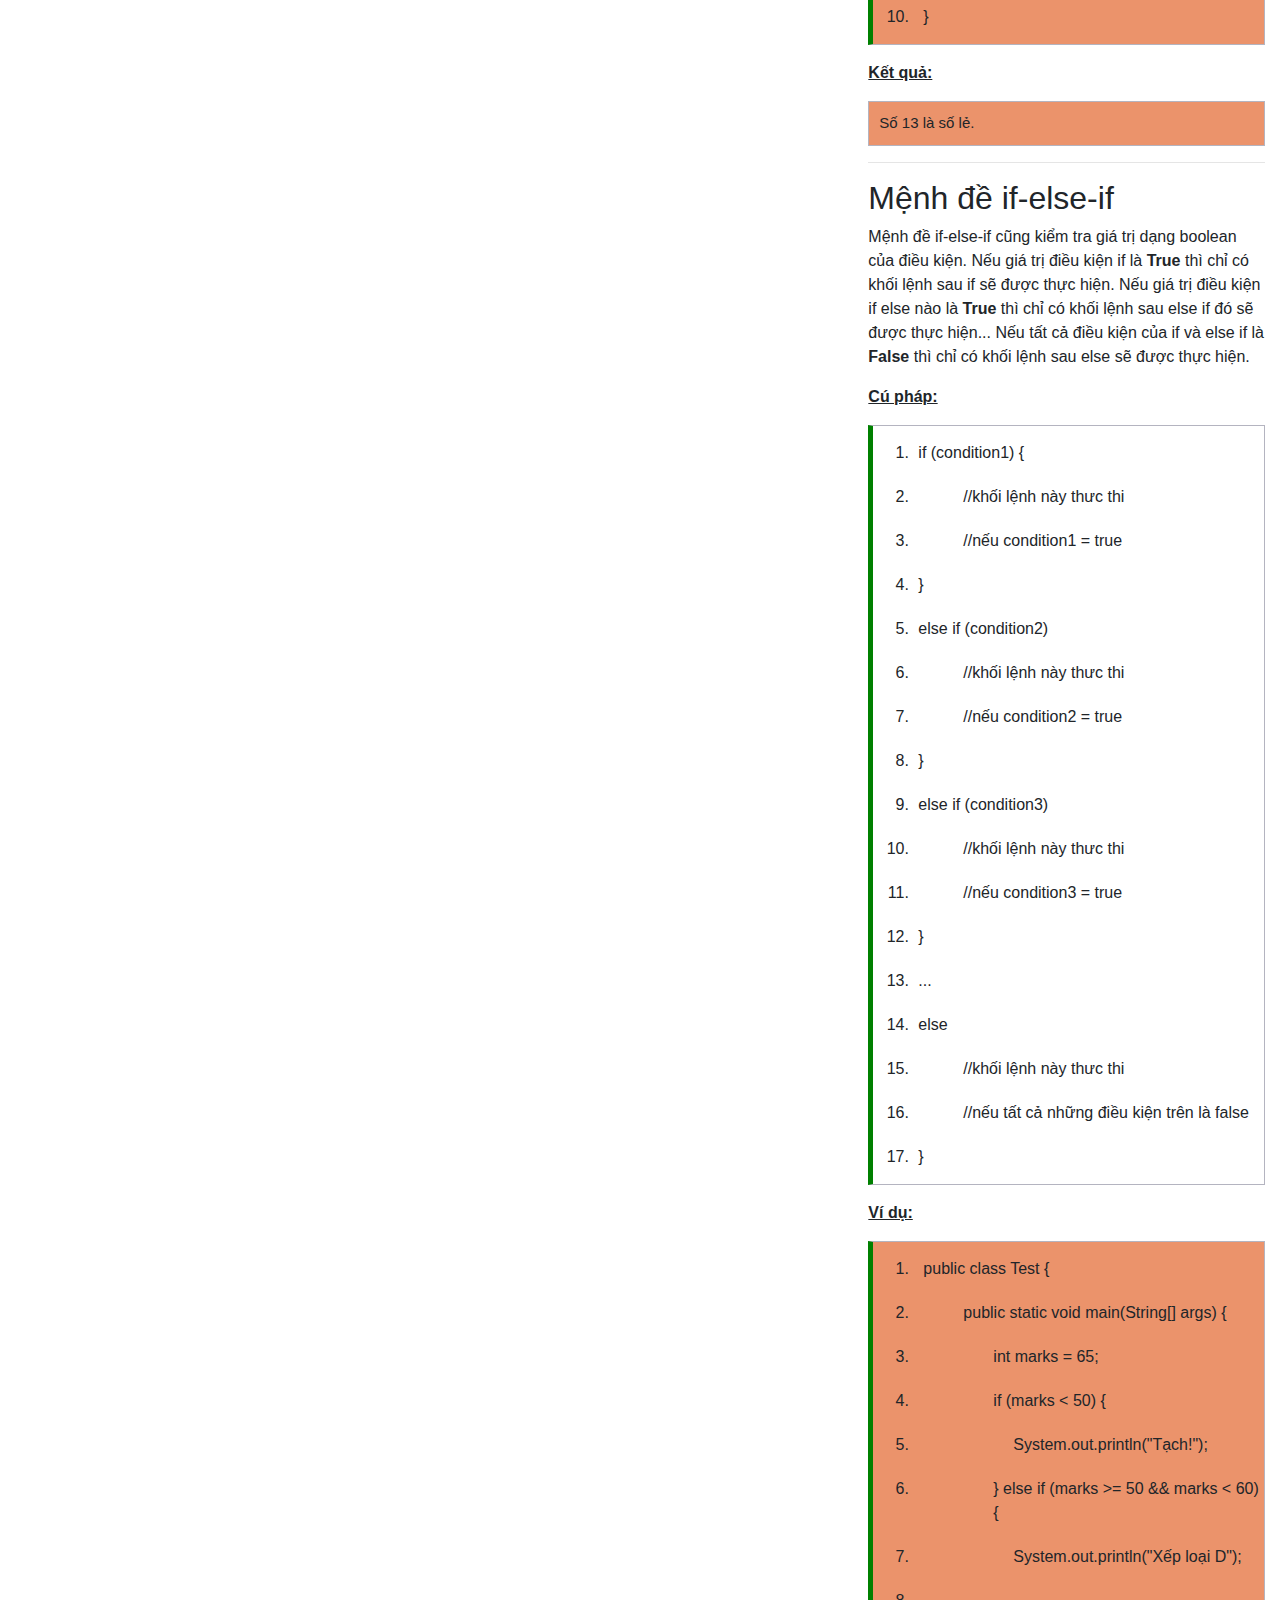
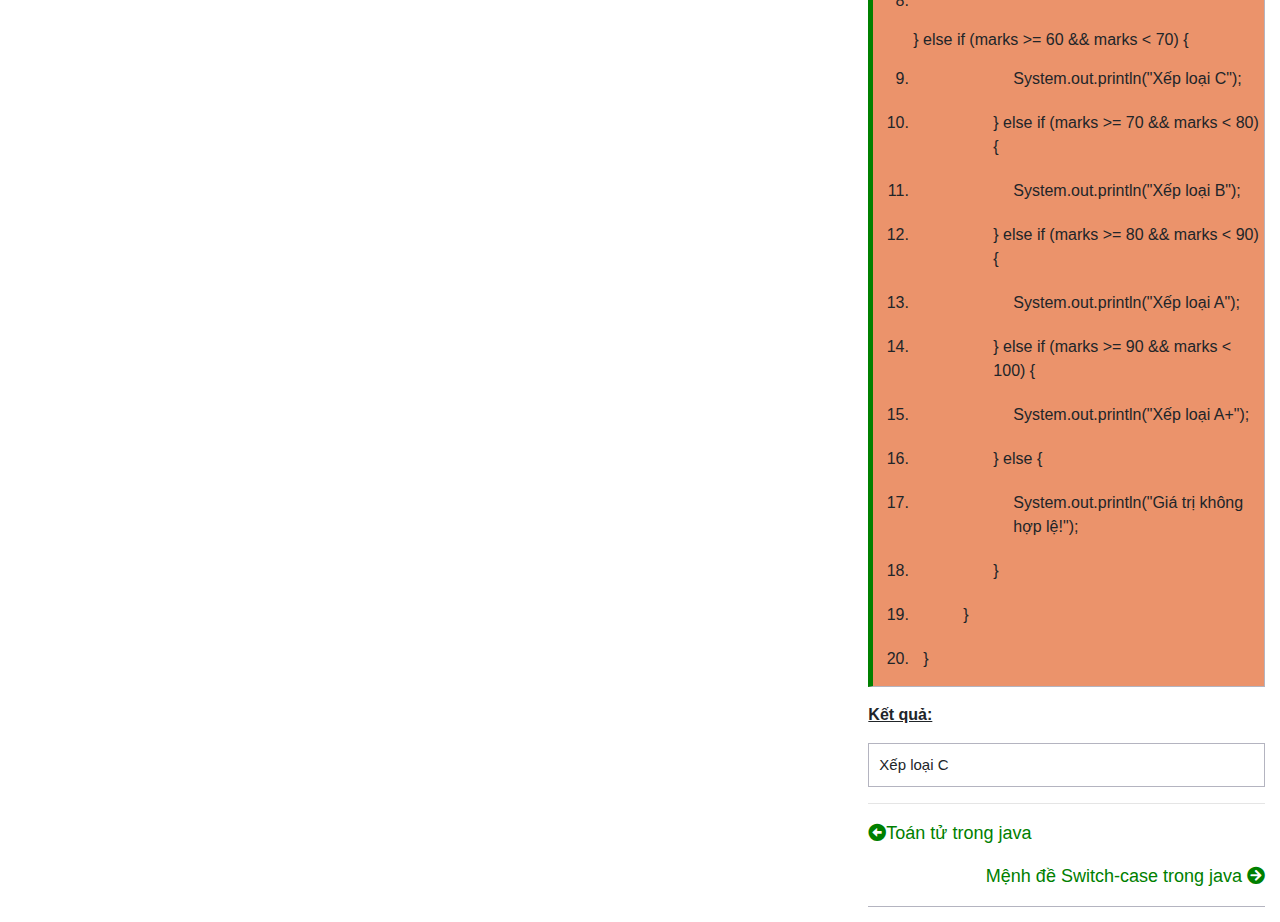
<file: 2.html>
<!DOCTYPE html>
<html lang="en">
<head>
  <title>Giao diện</title>
  <meta charset="utf-8">
  <meta name="viewport" content="width=device-width, initial-scale=1">
  <link rel="stylesheet" href="style.css">
  <link rel="stylesheet" href="https://use.fontawesome.com/releases/v5.6.3/css/all.css">
  <link rel="stylesheet" href="https://maxcdn.bootstrapcdn.com/bootstrap/4.5.2/css/bootstrap.min.css">
  <script src="https://ajax.googleapis.com/ajax/libs/jquery/3.5.1/jquery.min.js"></script>
  <script src="https://cdnjs.cloudflare.com/ajax/libs/popper.js/1.16.0/umd/popper.min.js"></script>
  <script src="https://maxcdn.bootstrapcdn.com/bootstrap/4.5.2/js/bootstrap.min.js"></script>
  <!-- <link rel="stylesheet" href="styles.css"> -->
</head>
<body data-spy="scroll" data-target="#myScrollspy" data-offset="1">
    <nav class="navbar navbar-expand-lg navbar-light bg-light">
        <a class="navbar-brand" href="#">LGLH</a>
        <button class="navbar-toggler" type="button" data-toggle="collapse" data-target="#navbarSupportedContent" aria-controls="navbarSupportedContent" aria-expanded="false" aria-label="Toggle navigation">
          <span class="navbar-toggler-icon"></span>
        </button>
      
        <div class="collapse navbar-collapse" id="navbarSupportedContent">
          <ul class="navbar-nav mr-auto">
            <li class="nav-item active">
              <a class="nav-link" href="#">Home <span class="sr-only">(current)</span></a>
            </li>
          </ul>
          <form class="form-inline my-2 my-lg-0">
            <input class="form-control mr-sm-2" type="search" placeholder="Search" aria-label="Search">
            <button class="btn btn-outline-success my-2 my-sm-0" type="submit">Search</button>
          </form>
        </div>
    </nav>
    <div class="listnote scrollbar-primary">
        <div class="container-fluid">
        <div class="row">
            <nav class="col-sm-8" id="myScrollspy">
            <div class="nav nav-pills flex-column">
                
                <a class="nav-link active" href="#section1">
                    <iframe width="100%" height="500px" src="https://www.youtube.com/embed/ckBc_1XnXhA"
                    frameborder="0" allow="accelerometer; autoplay; clipboard-write; encrypted-media; gyroscope; picture-in-picture" allowfullscreen></iframe>
                </a>
                
                </div>
            </nav>
            <div class="col-sm-4">
            <div id="section1">    
                    <div> 
                        <h4 class="gach">Mệnh đề if - else trong java </h4> 
                        <div class="chux"> 
                            <p class="chux2"> <i class="fas fa-arrow-alt-circle-left"></i>Toán tử trong java</p>
                            <p class="chux1">Mệnh đề Switch-case trong java <i class="fas fa-arrow-circle-right"></i></p>    
                        </div>
                        <p class="menhde">Mệnh đề if trong java được sử dụng để kiểm tra giá trị dạng boolean của điều kiện.
                            Mệnh đề này trả về giá trị <strong>True </strong> hoặc <strong>False</strong>. Có các kiểu của mệnh đề if-else trong java như sau:
                            <ul>
                                <li>Mệnh đề if</li>
                                <li> Mệnh đề if-else</li>
                                <li>Mệnh đề if-else-if</li>
                            </ul>
                        </p>

                        <div class="noidung">
                            <strong><h5>Nội dung chính</h5></strong>
                            <ul>
                                <li class="maul">Mệnh đề if</li>
                                <li class="maul"> Mệnh đề if-else</li>
                                <li class="maul">Mệnh đề if-else-if</li>
                            </ul>
                        </div>

                        <h2>Mệnh đề if</h2>
                        <p>Mệnh đề if được sử dụng để kiểm tra giá trị dạng boolean của điều kiện. Khối lệnh sau if được thực thi nếu giá trị của điều kiện là <strong>True</strong></p>
                        <u><strong><p>Cú pháp: </p></strong></u>

                        <div style="background-color: white">
                            <ol> 
                                <li>if (condition)  {</li>
                                <li style="padding-left:50px">//khối lệnh này thưc thi </li>
                                <li style="padding-left:50px">//nếu condition = true </li>
                                <li>}</li> 
                            </ol>
                        </div>
                        
                        <img src="images/menh-de-if-else-trong-java.png" alt="." style="margin-left: 350px">
                    <u><strong><p>Ví dụ: </p></strong></u>
                        <div style="background-color: rgb(235, 147, 107)">
                            <ol>
                                <li style="padding-left:10px">public class Test { </li>
                                <li style="padding-left:80px">public static void main(String[] args) { </li>
                                <li style="padding-left:100px">int age = 20;</li>
                                <li style="padding-left:100px">if (age > 18) {</li>
                                <li style="padding-left:150px">System.out.print("Tuổi lớn hơn 18");</li> 
                                <li style="padding-left:100px">}</li>
                                <li style="padding-left:50px">} </li> 
                                <li style="padding-left:10px">}</li>
                            </ol>
                        </div>
                        <u><strong><p>Kết quả: </p></u></strong>
                        <p class="tuoi" style="background-color: rgb(235, 147, 107)">Tuổi lớn hơn 18</p>
            <hr>
                    <h2>Mệnh đề if-else</h2>
                    <p>Mệnh đề if-else cũng kiểm tra giá trị dạng boolean của điều kiện. 
                        Nếu giá trị điều kiện là <strong>True</strong> thì chỉ có khối lệnh sau if sẽ được thực hiện, 
                        nếu là <strong>False</strong> thì chỉ có khối lệnh sau else được thực hiện.</p>
                        <u><strong><p>Cú pháp: </p></strong></u>
                        <div style="background-color:white">
                            <ol> 
                                <li>if (condition)  {</li>
                                <li style="padding-left:50px">//khối lệnh này thưc thi </li>
                                <li style="padding-left:50px">//nếu condition = true </li>
                                <li>}</li> 
                                <li>else { </li>
                                    <li style="padding-left:50px">//khối lệnh này thưc thi </li>
                                    <li style="padding-left:50px">//nếu condition = false </li>
                                <li>}</li> 
                            </ol>
                        </div>
                    <u><strong><p>Ví dụ: </p></strong></u>
                    <div style="background-color: rgb(235, 147, 107)">
                        <ol>
                            <li style="padding-left:10px">public class Test { </li>
                            <li style="padding-left:50px">public static void main(String[] args) { </li>
                            <li style="padding-left:80px">int number = 13;</li> 
                            <li style="padding-left:80px">if (number % 2 == 0) {</li>
                            <li style="padding-left:100px">System.out.println("Số " + number + " là số chẵn.");</li>
                            <li style="padding-left:80px"> } else { </li> 
                            <li style="padding-left:100px">System.out.println("Số " + number + " là số lẻ."); </li>
                            <li style="padding-left:80px">  }</li>
                            <li style="padding-left:50px">} </li>
                            <li style="padding-left:10px">}</li>
                        </ol> 
                    </div>
                    <u><strong><p>Kết quả: </p></u></strong>
                    <p class="tuoi" style="background-color: rgb(235, 147, 107)">Số 13 là số lẻ.</p>
                    <hr>
                    <h2>Mệnh đề if-else-if</h2>
                    <p>Mệnh đề if-else-if cũng kiểm tra giá trị dạng boolean của điều kiện.
                    Nếu giá trị điều kiện if là <strong>True</strong> thì chỉ có khối lệnh sau if sẽ được thực hiện.
                    Nếu giá trị điều kiện if else nào là <strong>True</strong> thì chỉ có khối lệnh sau else if đó sẽ được thực hiện... 
                    Nếu tất cả điều kiện của if và else if là <strong>False</strong> thì chỉ có khối lệnh sau else sẽ được thực hiện.</p>
                    <u><strong><p>Cú pháp: </p></strong></u>
                    <div style="background-color: white">
                        <ol> 
                            <li>if (condition1)  {</li>
                            <li style="padding-left:50px">//khối lệnh này thưc thi </li>
                            <li style="padding-left:50px">//nếu condition1 = true </li>
                            <li>}</li> 
                            <li>else if (condition2) </li>
                                <li style="padding-left:50px">//khối lệnh này thưc thi </li>
                                <li style="padding-left:50px">//nếu condition2 = true </li>
                            <li>}</li> 
                            <li>else if (condition3)</li>
                                <li style="padding-left:50px">//khối lệnh này thưc thi </li>
                                <li style="padding-left:50px">//nếu condition3 = true </li>
                            <li>}</li> 
                            <li>...</li>
                            <li>else</li>
                            <li style="padding-left:50px">//khối lệnh này thưc thi </li>
                            <li style="padding-left:50px">//nếu tất cả những điều kiện trên là false</li>
                        <li>}</li> 
                        </ol>
                    </div> 
                    <u><strong><p>Ví dụ: </p></strong></u>
                    <div style="background-color: rgb(235, 147, 107)">
                        <ol>
                            <li style="padding-left:10px">public class Test { </li>
                            <li style="padding-left:50px">public static void main(String[] args) { </li>
                            <li style="padding-left:80px">int marks = 65;</li>
                            <li style="padding-left:80px"> if (marks < 50) { </li>
                            <li style="padding-left:100px"> System.out.println("Tạch!");</li>
                            <li style="padding-left:80px">} else if (marks >= 50 && marks < 60) { </li>
                            <li style="padding-left:100px">  System.out.println("Xếp loại D"); </li>
                            <li style="padding-left:80px"></li>} else if (marks >= 60 && marks < 70) { </li>
                            <li style="padding-left:100px"> System.out.println("Xếp loại C"); </li>
                            <li style="padding-left:80px"> } else if (marks >= 70 && marks < 80) { </li>
                            <li style="padding-left:100px">  System.out.println("Xếp loại B"); </li>
                            <li style="padding-left:80px">} else if (marks >= 80 && marks < 90) {</li>
                            <li style="padding-left:100px">System.out.println("Xếp loại A");</li>
                            <li style="padding-left:80px">} else if (marks >= 90 && marks < 100) {</li>
                            <li style="padding-left:100px">System.out.println("Xếp loại A+");</li>
                            <li style="padding-left:80px">} else {</li>
                            <li style="padding-left:100px">System.out.println("Giá trị không hợp lệ!");</li>
                            <li style="padding-left:80px">}</li>
                            <li style="padding-left:50px">}</li>
                            <li style="padding-left:10px">}</li>
                        </ol>
                    </div>
            <u><strong><p>Kết quả: </p></u></strong>
            <p class="tuoi" style="background-color: white">Xếp loại C</p>
            <hr>

            <div class="chux"> 
                    <p class="chux2"> <i class="fas fa-arrow-alt-circle-left"></i>Toán tử trong java</p>
                    <p class="chux1">Mệnh đề Switch-case trong java <i class="fas fa-arrow-circle-right"></i></p>    
                </div>

                </div> 
            </div>
            <!-- <div id="section1" class="bg-success"> 
                <div> 
                    <h4 class="gach">Mệnh đề Switch-case trong java </h4> 
                    <div class="chux"> 
                        <p class="chux2"> <i class="fas fa-arrow-alt-circle-left"></i>Mệnh đề Switch-case trong java</p>
                        <p class="chux1">Vòng lặp Switch-case trong java <i class="fas fa-arrow-circle-right"></i></p>    
                    </div>
                    <p class="menhde">Mệnh đề switch-case trong java được sử dụng để thực thi 1 hoặc nhiều khối lệnh từ nhiều điều kiện.
                        <u><strong><p>Cú pháp: </p></u></strong>
                        <ol style="background-color:white">
                            <li><strong style="color: blue;"> switch</strong> (bieu_thuc) {  </li>  
                            <li><strong  style="color: blue;">case </strong> gia_tri_1: </li>
                            <li style="padding-left:80px">// Khối lệnh 1 </li>
                            <li style="padding-left:80px"> <strong style="color: blue;"> break;</strong>//tùy chọn </li>
                            <li> <strong  style="color: blue;">case</strong> gia_tri_2:   </li> 
                            <li style="padding-left:80px">// Khối lệnh 2 </li>
                            <li style="padding-left:80px"><strong style="color: blue;"> break;</strong> //tùy chọn </li>
                            <li>......  </li>  
                            <li> <strong  style="color: blue;">case</strong> gia_tri_n:   </li>  
                            <li style="padding-left:80px">// Khối lệnh n </li>
                            <li style="padding-left:80px"><strong style="color: blue;"> break;</strong> //tùy chọn  </li>   
                            <li><strong style="color: blue;">default:</strong>    </li> 
                            <li style="padding-left:80px">// Khối lệnh này được thực thi </li>
                            <li style="padding-left:80px">// nếu tất cả các điều kiện trên không thỏa mãn </li>
                            <li>}  </li>
                        </ol>
                    </p>

                    <img src="images/menh-de-switch-case-trong-java.png" alt="." style="margin-left: 180px;">

                    <u><strong><p>Ví dụ về mệnh lệnh switch-case:</p></strong></u>
                    <div style="background-color: rgb(235, 147, 107)">
                        <ol>
                            <li style="padding-left:10px"><strong style="color: blue;"> public class</strong> SwitchExample { </li>
                            <li style="padding-left:80px"><strong style="color: blue;"> public static void</strong> main(String[] args) { </li>
                            <li style="padding-left:80px"><strong style="color: blue;">int</strong> number = 20;</li>
                            <li style="padding-left:80px"><strong style="color: blue;">switch</strong> (number)</li>
                            <li style="padding-left:80px"><strong style="color: blue;">case 10:</strong></li> 
                            <li style="padding-left:100px">System.out.println("10");</li>
                            <li style="padding-left:100px"><strong style="color: blue;">break;</strong></li> 
                            <li style="padding-left:80px"><strong style="color: blue;">case 20:</strong></li> 
                            <li style="padding-left:100px">System.out.println("20");</li>
                            <li style="padding-left:100px"><strong style="color: blue;">break;</strong></li>
                            <li style="padding-left:80px"><strong style="color: blue;">case 30:</strong></li> 
                            <li style="padding-left:100px">System.out.println("30");</li>
                            <li style="padding-left:100px"><strong style="color: blue;">break;</strong></li>
                            <li style="padding-left:80px"><strong style="color: blue;">default</strong></li> 
                            <li style="padding-left:100px">System.out.println("Not in 10, 20 or 30");</li>
                            <li style="padding-left:50px">}</li>
                            <li style="padding-left:30px">}</li>
                            <li style="padding-left:10px">}</li>
                        </ol>
                    </div>
                    <u><strong><p>Kết quả: </p></u></strong>
                    <p class="tuoi" style="background-color: rgb(235, 147, 107)">Kết quả: 20</p>
        <hr>

                <div class="noidung">
                    <strong><h5>Nội dung chính</h5></strong>
                    <ul>
                        <li class="maul">Mệnh đề if</li>
                        <li class="maul"> Mệnh đề if-else</li>
                        <li class="maul">Mệnh đề if-else-if</li>
                    </ul>
                </div>
                <h2>Mệnh đề if-else</h2>
                <p>Mệnh đề if-else cũng kiểm tra giá trị dạng boolean của điều kiện. 
                    Nếu giá trị điều kiện là <strong>True</strong> thì chỉ có khối lệnh sau if sẽ được thực hiện, 
                    nếu là <strong>False</strong> thì chỉ có khối lệnh sau else được thực hiện.</p>
                    <u><strong><p>Cú pháp: </p></strong></u>
                    <div style="background-color:white">
                        <ol> 
                            <li>if (condition)  {</li>
                            <li style="padding-left:50px">//khối lệnh này thưc thi </li>
                            <li style="padding-left:50px">//nếu condition = true </li>
                            <li>}</li> 
                            <li>else { </li>
                                <li style="padding-left:50px">//khối lệnh này thưc thi </li>
                                <li style="padding-left:50px">//nếu condition = false </li>
                            <li>}</li> 
                        </ol>
                    </div>
                <u><strong><p>Ví dụ: </p></strong></u>
                <div style="background-color: rgb(235, 147, 107)">
                    <ol>
                        <li style="padding-left:10px">public class Test { </li>
                        <li style="padding-left:50px">public static void main(String[] args) { </li>
                        <li style="padding-left:80px">int number = 13;</li> 
                        <li style="padding-left:80px">if (number % 2 == 0) {</li>
                        <li style="padding-left:100px">System.out.println("Số " + number + " là số chẵn.");</li>
                        <li style="padding-left:80px"> } else { </li> 
                        <li style="padding-left:100px">System.out.println("Số " + number + " là số lẻ."); </li>
                        <li style="padding-left:80px">  }</li>
                        <li style="padding-left:50px">} </li>
                        <li style="padding-left:10px">}</li>
                    </ol> 
                </div>
                <u><strong><p>Kết quả: </p></u></strong>
                <p class="tuoi" style="background-color: rgb(235, 147, 107)">Số 13 là số lẻ.</p>
                <hr>
                <h2>Mệnh đề if-else-if</h2>
                <p>Mệnh đề if-else-if cũng kiểm tra giá trị dạng boolean của điều kiện.
                Nếu giá trị điều kiện if là <strong>True</strong> thì chỉ có khối lệnh sau if sẽ được thực hiện.
                Nếu giá trị điều kiện if else nào là <strong>True</strong> thì chỉ có khối lệnh sau else if đó sẽ được thực hiện... 
                Nếu tất cả điều kiện của if và else if là <strong>False</strong> thì chỉ có khối lệnh sau else sẽ được thực hiện.</p>
                <u><strong><p>Cú pháp: </p></strong></u>
                <div style="background-color: white;">
                    <ol> 
                        <li>if (condition1)  {</li>
                        <li style="padding-left:50px">//khối lệnh này thưc thi </li>
                        <li style="padding-left:50px">//nếu condition1 = true </li>
                        <li>}</li> 
                        <li>else if (condition2) </li>
                            <li style="padding-left:50px">//khối lệnh này thưc thi </li>
                            <li style="padding-left:50px">//nếu condition2 = true </li>
                        <li>}</li> 
                        <li>else if (condition3)</li>
                            <li style="padding-left:50px">//khối lệnh này thưc thi </li>
                            <li style="padding-left:50px">//nếu condition3 = true </li>
                        <li>}</li> 
                        <li>...</li>
                        <li>else</li>
                        <li style="padding-left:50px">//khối lệnh này thưc thi </li>
                        <li style="padding-left:50px">//nếu tất cả những điều kiện trên là false</li>
                    <li>}</li> 
                    </ol>
                </div> 
                <u><strong><p>Ví dụ: </p></strong></u>
                <div style="background-color: rgb(235, 147, 107)">
                    <ol>
                        <li style="padding-left:10px">public class Test { </li>
                        <li style="padding-left:50px">public static void main(String[] args) { </li>
                        <li style="padding-left:80px">int marks = 65;</li>
                        <li style="padding-left:80px"> if (marks < 50) { </li>
                        <li style="padding-left:100px"> System.out.println("Tạch!");</li>
                        <li style="padding-left:80px">} else if (marks >= 50 && marks < 60) { </li>
                        <li style="padding-left:100px">  System.out.println("Xếp loại D"); </li>
                        <li style="padding-left:80px"></li>} else if (marks >= 60 && marks < 70) { </li>
                        <li style="padding-left:100px"> System.out.println("Xếp loại C"); </li>
                        <li style="padding-left:80px"> } else if (marks >= 70 && marks < 80) { </li>
                        <li style="padding-left:100px">  System.out.println("Xếp loại B"); </li>
                        <li style="padding-left:80px">} else if (marks >= 80 && marks < 90) {</li>
                        <li style="padding-left:100px">System.out.println("Xếp loại A");</li>
                        <li style="padding-left:80px">} else if (marks >= 90 && marks < 100) {</li>
                        <li style="padding-left:100px">System.out.println("Xếp loại A+");</li>
                        <li style="padding-left:80px">} else {</li>
                        <li style="padding-left:100px">System.out.println("Giá trị không hợp lệ!");</li>
                        <li style="padding-left:80px">}</li>
                        <li style="padding-left:50px">}</li>
                        <li style="padding-left:10px">}</li>
                    </ol>
                </div>
        <u><strong><p>Kết quả: </p></u></strong>
        <p class="tuoi" style="background-color: rgb(235, 147, 107)">Xếp loại C</p>
        <hr>

        <div class="chux"> 
                <p class="chux2"> <i class="fas fa-arrow-alt-circle-left"></i>Toán tử trong java</p>
                <p class="chux1">Mệnh đề Switch-case trong java <i class="fas fa-arrow-circle-right"></i></p>    
            </div>

                </div>
            </div>  
            <div id="section1" class="bg-success">    
                <div> 
                    <h4 class="gach">Vòng lặp FOR trong java</h4> 
                    <div class="chux"> 
                        <p class="chux2"> <i class="fas fa-arrow-alt-circle-left"></i>Mệnh đề Switch-case trong java </p>
                        <p class="chux1"><i class="fas fa-arrow-circle-right"></i> Vòng lặp while trong java </p>    
                    </div>
                    <p class="menhde">Vòng lặp for trong java được sử dụng để lặp một phần của chương trình nhiều lần. Nếu số lần lặp là cố định thì vong lặp for được khuyến khích sử dụng, còn nếu số lần lặp không cố định thì nên sử dụng vòng lặp while hoặc do while.
                        <strong>Có 3 kiểu của vòng lặp for trong java:</strong>
                        <ul>
                            <li>Vòng lặp for đơn giản</li>
                            <li>Vòng lặp for cải tiến</li>
                            <li>Vòng lặp for gán nhãn</li>
                        </ul>
                    </p>

                    <div class="noidung">
                        <strong><h5>Nội dung chính</h5></strong>
                        <ul>
                            <li class="maul">Vòng lặp for đơn giản</li>
                            <li class="maul">Vòng lặp for cải tiến</li>
                            <li class="maul">Vòng lặp for gán nhãn</li>
                        </ul>
                    </div>

                    <h2>Vòng lặp for đơn giản</h2>
                    <p>Vòng lặp for đơn giản giống như trong C/C++. Chúng ta có thể khởi tạo biến, kiểm tra điều kiện và tăng/giảm giá trị của biến.</p>
                    <u><strong><p>Cú pháp: </p></strong></u>

                    <div style="background-color: white">
                        <ol> 
                            <li>for (khoi_tao_bien ; check_dieu_kien ; tang/giam_bien) { </li>
                            <li style="padding-left:50px">//khối lệnh này thưc thi </li>
                            <li>}</li> 
                        </ol>
                    </div>
                    
                    <img src="images/menh-de-for-trong-java.png" alt="." style="margin-left: 350px">
                <u><strong><p>Ví dụ: </p></strong></u>
                    <div style="background-color: rgb(235, 147, 107)">
                        <ol>
                            <li style="padding-left:10px">public class ForExample {</li>
                            <li style="padding-left:80px">public static void main(String[] args) { </li>
                            <li style="padding-left:100px"> for (int i = 1; i <= 10; i++) {</li>
                            <li style="padding-left:150px"> System.out.println(i);</li>
                            <li style="padding-left:100px">}</li>
                            <li style="padding-left:50px">} </li> 
                            <li style="padding-left:10px">}</li>
                        </ol>
                    </div>
                    <u><strong><p>Kết quả: </p></u></strong>
                    <p class="tuoi" style="background-color: rgb(235, 147, 107)">
                        1 <br> 2<br>3<br>4<br>5<br>6<br>7<br>8<br>9<br>10
                    </p>
        <hr>
                <h2>Vòng lặp For cải tiến</h2>
                <p>Vòng lặp for cải tiến được sử dụng để lặp mảng(array) hoặc collection trong java. Bạn có thể sử dụng nó dễ dàng, dễ hơn cả vòng lặp for đơn giản. Bởi vì bạn không cần phải tăng hay giảm giá trị của biến rồi check điều kiện, bạn chỉ cần sử dụng ký hiệu hai chấm ":"</p>
                    <u><strong><p>Cú pháp: </p></strong></u>
                    <div style="background-color:white">
                        <ol> 
                            <li>for (Type var : array) { </li>
                            <li style="padding-left:50px">//khối lệnh này thưc thi </li>
                            <li>}</li> 
                        </ol>
                    </div>
                <u><strong><p>Ví dụ: </p></strong></u>
                <div style="background-color: rgb(235, 147, 107)">
                    <ol>
                        <li style="padding-left:10px">public class ForEachExample { </li>
                        <li style="padding-left:50px">public static void main(String[] args) { </li>
                        <li style="padding-left:80px">int arr[] = { 12, 23, 44, 56, 78 };</li> 
                        <li style="padding-left:80px">for (int i : arr) {</li>
                        <li style="padding-left:100px">System.out.println(i);</li>
                        <li style="padding-left:80px">}</li>
                        <li style="padding-left:50px">} </li>
                        <li style="padding-left:10px">}</li>
                    </ol> 
                </div>
                <u><strong><p>Kết quả: </p></u></strong>
                <p class="tuoi" style="background-color: rgb(235, 147, 107)">
                    12<br>23<br>44<br>56<br>78
                </p>
                <hr>
                <h2>Vòng lặp for gán nhãn</h2>
                <p>Chúng ta có để đặt tên cho mỗi vòng lặp for bằng cách gán nhãn trước vòng lặp for. Điều này rất hữu dụng khi chúng ta muốn thoát/tiếp tục(break/continues) chạy vòng lặp for.</p>
                <u><strong><p>Cú pháp: </p></strong></u>
                <div style="background-color: white">
                    <ol> 
                        <li>ten_nhan:</li>
                        <li style="padding-left:50px">for (khoi_tao_bien ; check_dieu_kien ; tang/giam_bien) {  </li>
                        <li style="padding-left:50px">//khối lệnh này thực thi </li>
                        <li>}</li> 
                    </ol>
                </div> 
                <u><strong><p>Ví dụ: </p></strong></u>
                <div style="background-color: rgb(235, 147, 107)">
                    <ol>
                        <li style="padding-left:10px">public class LabeledForExample { </li>
                        <li style="padding-left:50px">public static void main(String[] args) { </li>
                        <li style="padding-left:80px">aa: for (int i = 1; i <= 3; i++) {</li>
                        <li style="padding-left:100px">bb: for (int j = 1; j <= 3; j++) {</li>
                        <li style="padding-left:80px">if (i == 2 && j == 2) {</li>
                        <li style="padding-left:100px">  break aa;</li>
                        <li style="padding-left:80px"> }</li>
                        <li style="padding-left:100px">  System.out.println(i + " " + j); </li>
                        <li style="padding-left:80px">}</li>
                        <li style="padding-left:60px">}</li>
                        <li style="padding-left:50px">}</li>
                        <li style="padding-left:10px">}</li>
                    </ol>
                </div>
                <u><strong><p>Kết quả: </p></u></strong>
                <p class="tuoi" style="background-color: white">
                    1 1<br> 1 2 <br> 1 3<br> 2 1<br>
                </p>
                <hr>

                <div class="chux"> 
                        <p class="chux2"> <i class="fas fa-arrow-alt-circle-left"></i>Mệnh đề Switch-case trong java </p>
                        <p class="chux1">Vòng lặp while trong java<i class="fas fa-arrow-circle-right"></i></p>    
                </div>

            </div> 
            
            </div>
            <div id="section1" class="bg-success">    
                <div> 
                    <h4 class="gach">Vòng lặp While trong java</h4> 
                    <div class="chux"> 
                        <p class="chux2"> <i class="fas fa-arrow-alt-circle-left"></i>Vòng lặp while trong java</p>
                        <p class="chux1"><i class="fas fa-arrow-circle-right"></i>Vòng lặp do-while trong java</p>    
                    </div>

                    <div class="noidung">
                        <strong><h5>Nội dung chính</h5></strong>
                        <ul>
                            <li class="maul">Vòng lặp while trong java</li>
                            <li class="maul">Vòng lặp while vô tận</li>
                        </ul>
                    </div>

                    <h2>Vòng lặp while trong java</h2>
                    <p><strong>Vòng lặp while trong java</strong> được sử dụng để lặp một phần của chương trình một vài lần. Nếu số lần lặp không được xác định trước thì vòng lặp lặp while được khuyến khích sử dụng trong trường hợp này.</p>
                    <u><strong><p>Cú pháp: </p></strong></u>

                    <div style="background-color: white">
                        <ol> 
                            <li>while(condition) { </li>
                            <li style="padding-left:50px">// Khối lệnh được lặp lại cho đến khi condition = False</li>
                            <li>}</li> 
                        </ol>
                    </div>
                    
                    <img src="images/menh-de-while-trong-java.png" alt="." style="margin-left: 350px">
                <u><strong><p>Ví dụ: </p></strong></u>
                    <div style="background-color: rgb(235, 147, 107)">
                        <ol>
                            <li style="padding-left:10px">public class WhileExample1 {</li>
                            <li style="padding-left:80px">public static void main(String[] args) { </li>
                            <li style="padding-left:100px">int i = 1;</li>
                            <li style="padding-left:150px"> while (i <= 10) {</li>
                            <li style="padding-left:100px">System.out.println(i);</li>
                            <li style="padding-left:100px">i++;</li>
                            <li style="padding-left:100px">}</li>
                            <li style="padding-left:50px">} </li> 
                            <li style="padding-left:10px">}</li>
                        </ol>
                    </div>
                    <u><strong><p>Kết quả: </p></u></strong>
                    <p class="tuoi" style="background-color: rgb(235, 147, 107)">
                        1 <br> 2<br>3<br>4<br>5<br>6<br>7<br>8<br>9<br>10
                    </p>
        <hr>
                <h2>Vòng lặp While vô tận</h2>
                <p>Nếu bạn để điều kiện lặp là True thì vòng lặp while sẽ chạy đến vô tận... Đến khi bạn stop chương trình đối với mỗi IDE(Eclipse, Netbean...) hoặc bấm Ctrl + C khi chạy bằng command.</p>
            
                <u><strong><p>Ví dụ về vòng lặp while vô tận trong java:: </p></strong></u>
                <div style="background-color: rgb(235, 147, 107)">
                    <ol>
                        <li style="padding-left:10px">public class WhileExample2 { </li>
                        <li style="padding-left:50px">public static void main(String[] args) { </li>
                        <li style="padding-left:80px">while (true) {</li> 
                        <li style="padding-left:100px">System.out.println("Vòng lặp while vô tận...");</li>
                        <li style="padding-left:80px">}</li>
                        <li style="padding-left:50px">} </li>
                        <li style="padding-left:10px">}</li>
                    </ol> 
                </div>
                <u><strong><p>Kết quả: </p></u></strong>
                <p class="tuoi" style="background-color: rgb(235, 147, 107)">
                    Vòng lặp while vô tận...<br>
                    Vòng lặp while vô tận...<br>
                    Vòng lặp while vô tận...<br>
                    Vòng lặp while vô tận...<br>
                    Vòng lặp while vô tận...<br>
                    Ctrl + C
                </p>
                <hr>
                <div class="chux"> 
                        <p class="chux2"> <i class="fas fa-arrow-alt-circle-left"></i>Vòng lặp for trong java</p>
                        <p class="chux1"><i class="fas fa-arrow-circle-right"></i>Vòng lặp do-while trong java</p>    
                </div>

            </div> 
            
            </div>
            <div id="section1" class="bg-success">    
                <div> 
                    <h4 class="gach">Sử dụng Break trong java</h4> 
                    <div class="chux"> 
                        <p class="chux2"> <i class="fas fa-arrow-alt-circle-left"></i>Vòng lặp do-while trong java</p>
                        <p class="chux1"><i class="fas fa-arrow-circle-right"></i>Sử dụng continue trong java </p>    
                    </div>

                    <div class="noidung">
                        <strong><h5>Nội dung chính</h5></strong>
                        <ul>
                            <li class="maul">Sử dụng Break trong java</li>
                            <li class="maul">Sử dụng Break với vòng lặp for</li>
                            <li class="maul">Sử dụng Break với mệnh đề switch-case</li>
                        </ul>
                    </div>

                    <h2>Sử dụng Break trong java</h2>
                    <u><strong><p>Ví dụ sử dụng break với vòng lặp for:: </p></strong></u>
                    <div style="background-color: rgb(235, 147, 107)">
                        <ol>
                            <li style="padding-left:10px">public class BreakExample {</li>
                            <li style="padding-left:80px">public static void main(String[] args) { </li>
                            <li style="padding-left:150px"> for (int i = 1; i <= 10; i++) {{</li>
                            <li style="padding-left:100px">if (i == 5) {</li>
                            <li style="padding-left:100px">break;</li>
                            <li style="padding-left:100px">System.out.println(i);</li>
                            <li style="padding-left:80px">} </li> 
                            <li style="padding-left:50px">} </li> 
                            <li style="padding-left:10px">}</li>
                        </ol>
                    </div>
                    <u><strong><p>Kết quả: </p></u></strong>
                    <p class="tuoi" style="background-color: rgb(235, 147, 107)">
                        1 <br> 2<br>3<br>4
                    </p>
        <hr>
                <u><strong><p>Ví dụ sử dụng break với vòng lặp bên trong vòng lặp for khác:</p></strong></u>
                <div style="background-color: rgb(235, 147, 107)">
                    <ol>
                        <li style="padding-left:10px">public class BreakExample2 { </li>
                        <li style="padding-left:50px">public static void main(String[] args) { </li>
                        <li style="padding-left:80px">for (int i = 1; i <= 3; i++) {</li> 
                        <li style="padding-left:100px">for (int j = 1; j <= 3; j++) {</li>
                        <li style="padding-left:80px"> if (i == 2 && j == 2) {</li>
                        <li style="padding-left:100px">break;</li>
                        <li style="padding-left:80px">}</li>
                        <li style="padding-left:80px">System.out.println(i + " " + j);</li>
                    </ol> 
                </div>
                <u><strong><p>Kết quả: </p></u></strong>
                <p class="tuoi" style="background-color: rgb(235, 147, 107)">
                    1 1<br>
                    1 2<br>
                    1 3<br>
                    2 1<br>
                    3 1<br>
                    3 2<br>
                    3 3<br>
                </p>
                <hr>

                <h2>Sử dụng Break với mệnh đề switch-case</h2>
                <u><p>Để hiểu cách sử dụng break với mệnh đề switch-case, bạn có thể tham khảo bài học này <strong>Mệnh đề switch-case trong java</p></strong></u>
            

                <div class="chux"> 
                        <p class="chux2"> <i class="fas fa-arrow-alt-circle-left"></i>Vòng lặp do-while trong java</p>
                        <p class="chux1"><i class="fas fa-arrow-circle-right"></i>Sử dụng continue trong java</p>    
                </div>

            </div> 
            
            </div> -->
            </div>
        </div>
        </div>
    </div>
</body>
</html>
</file>
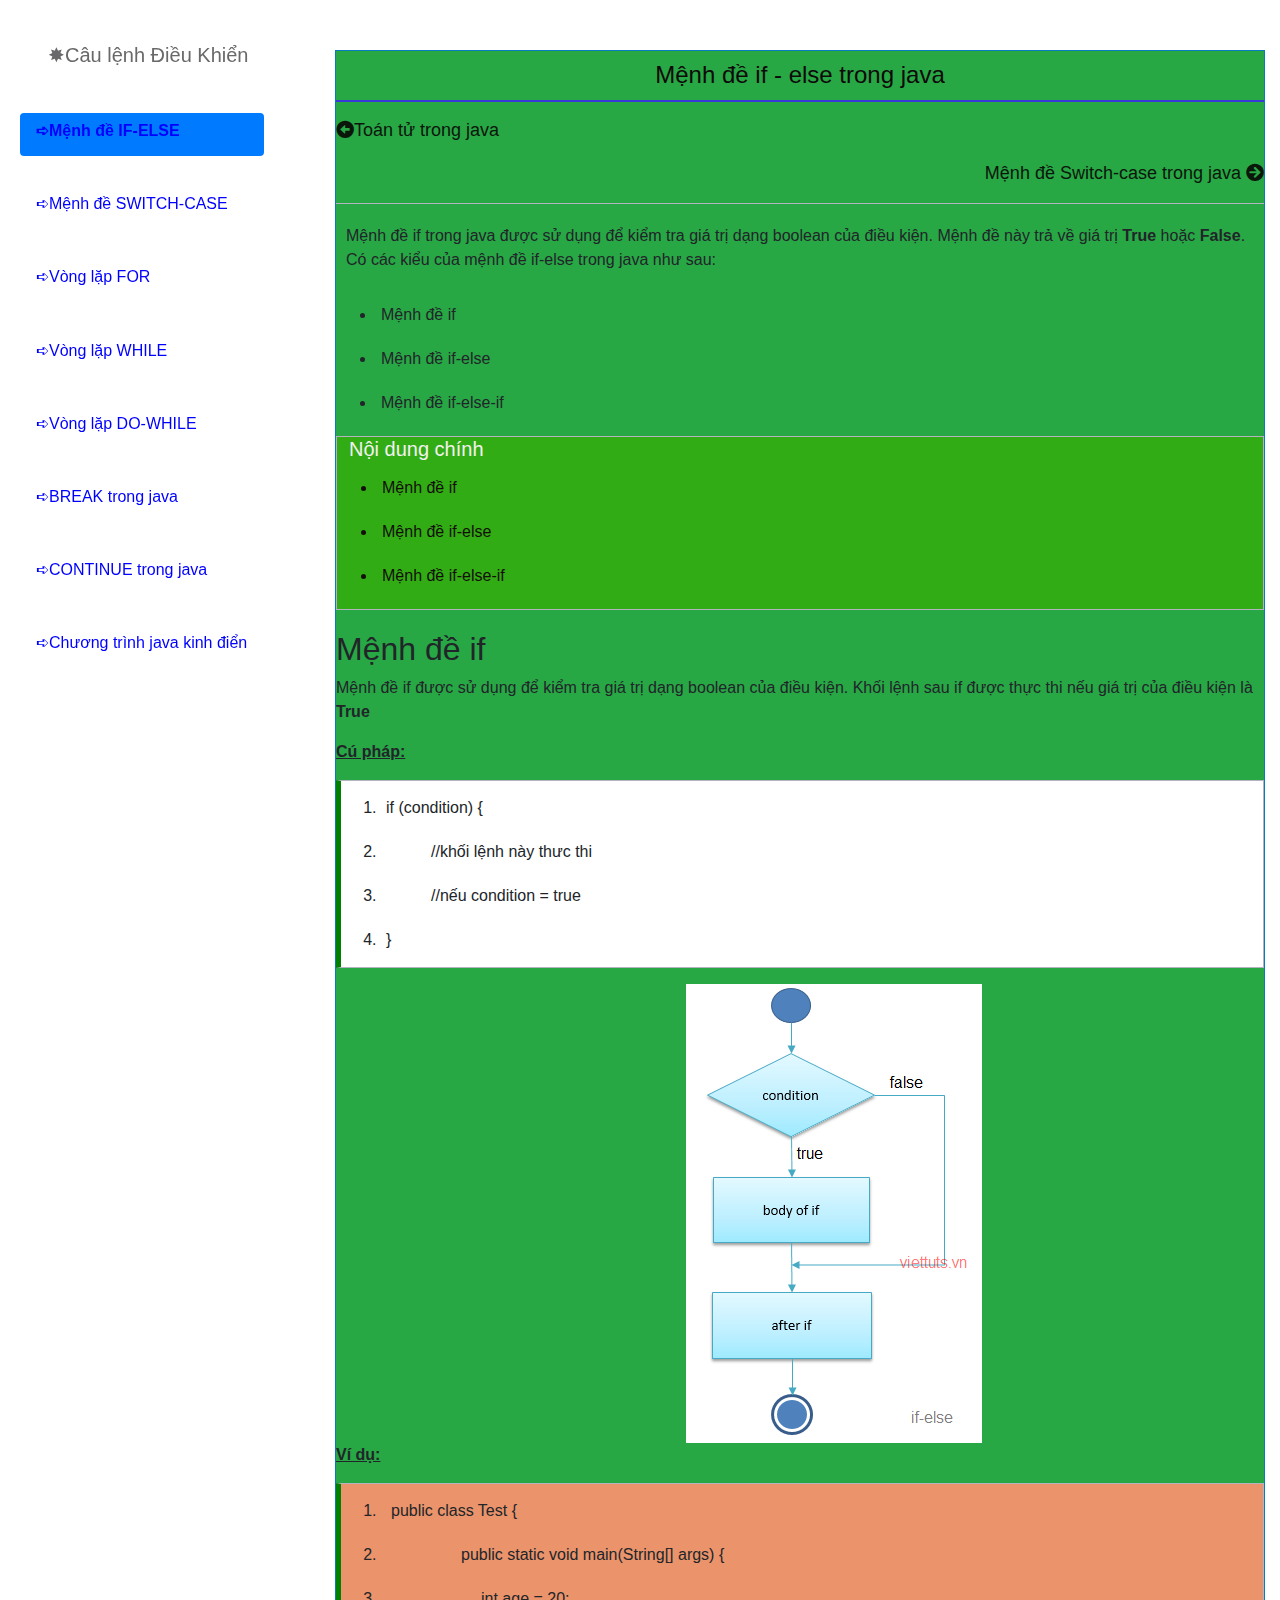
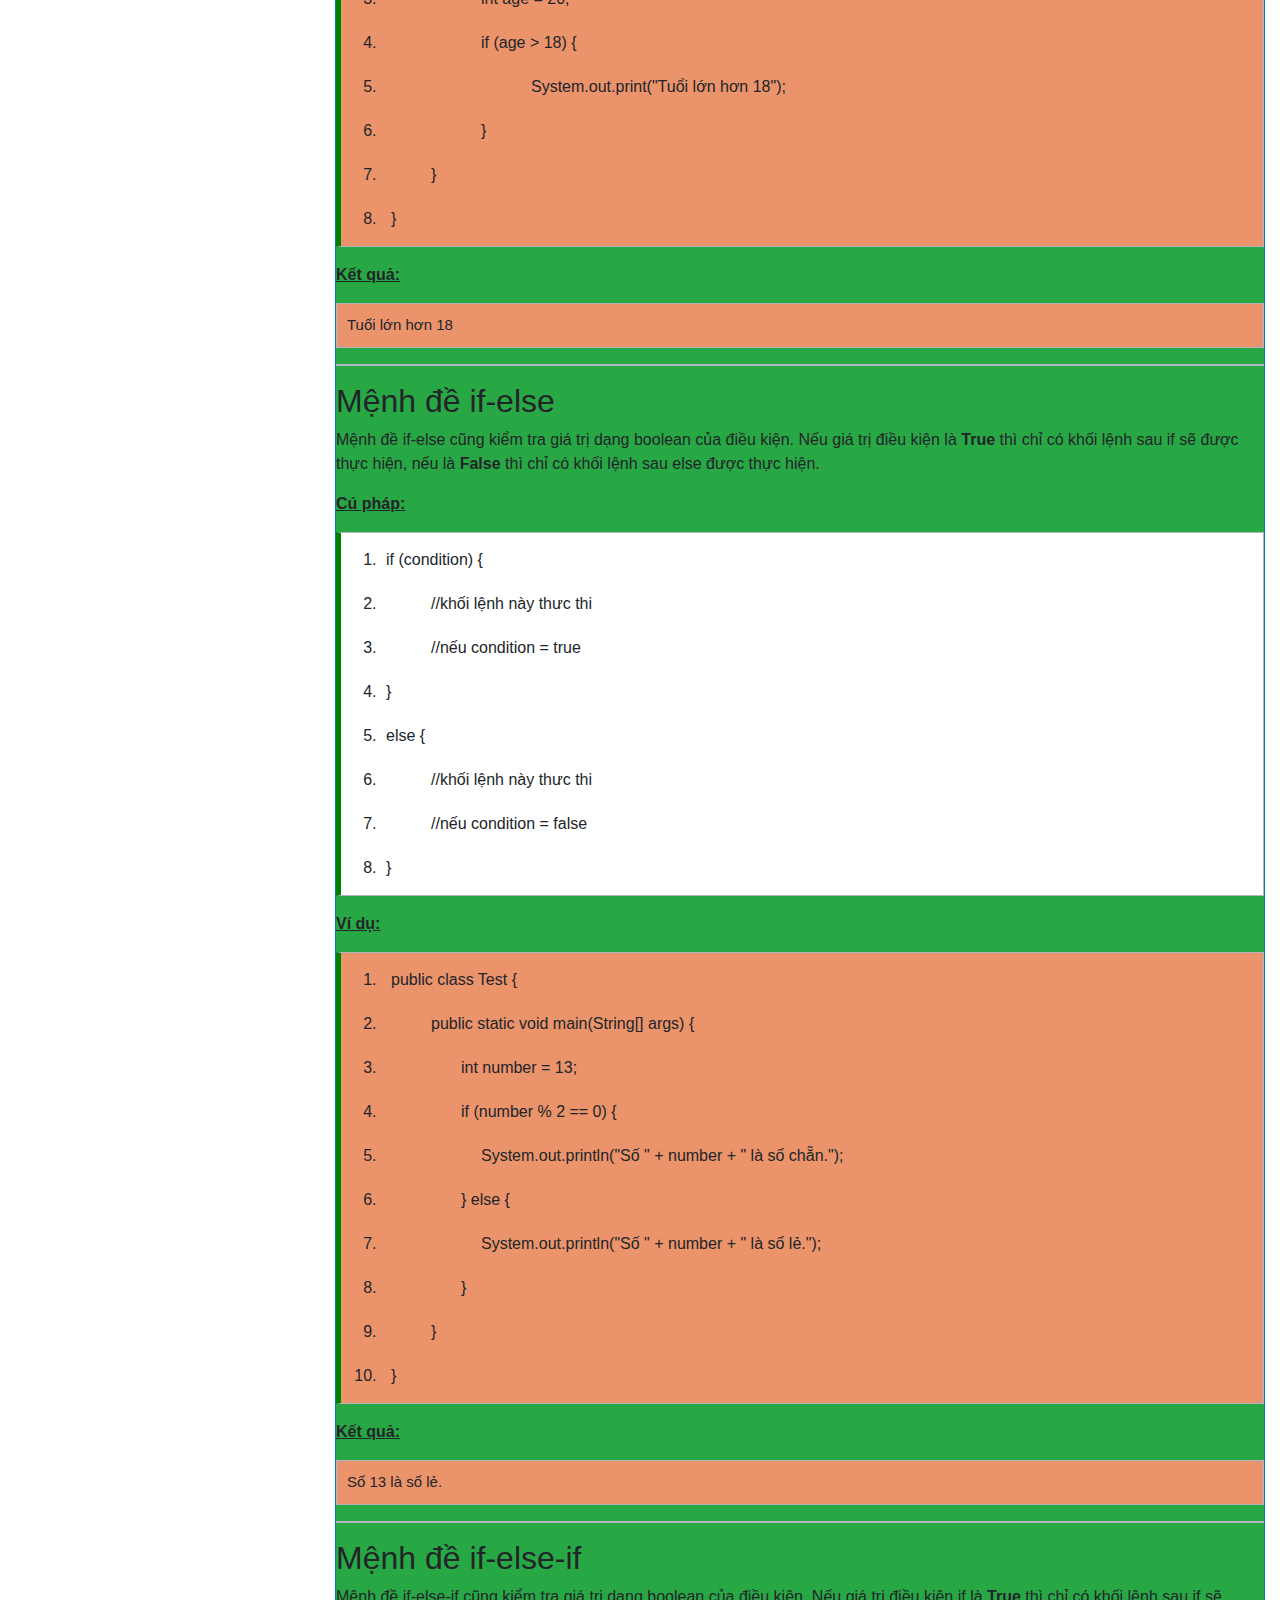
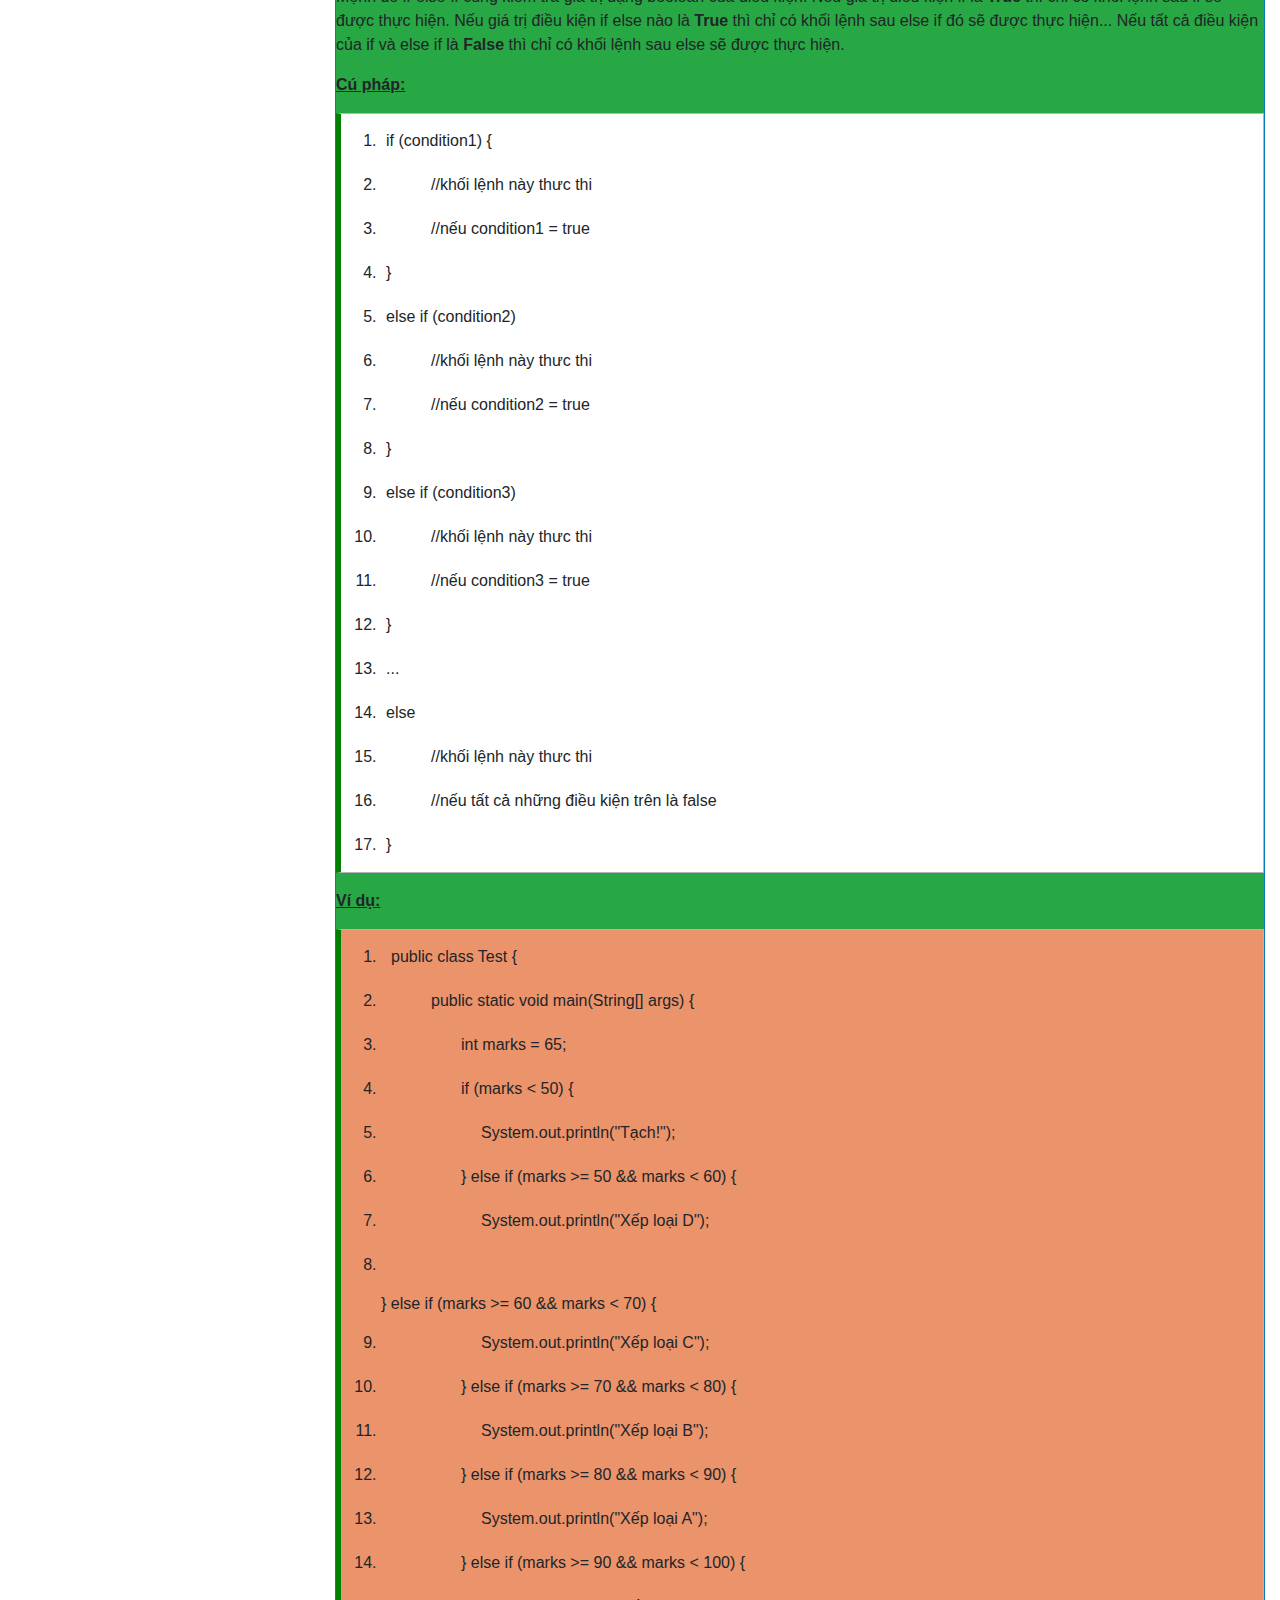
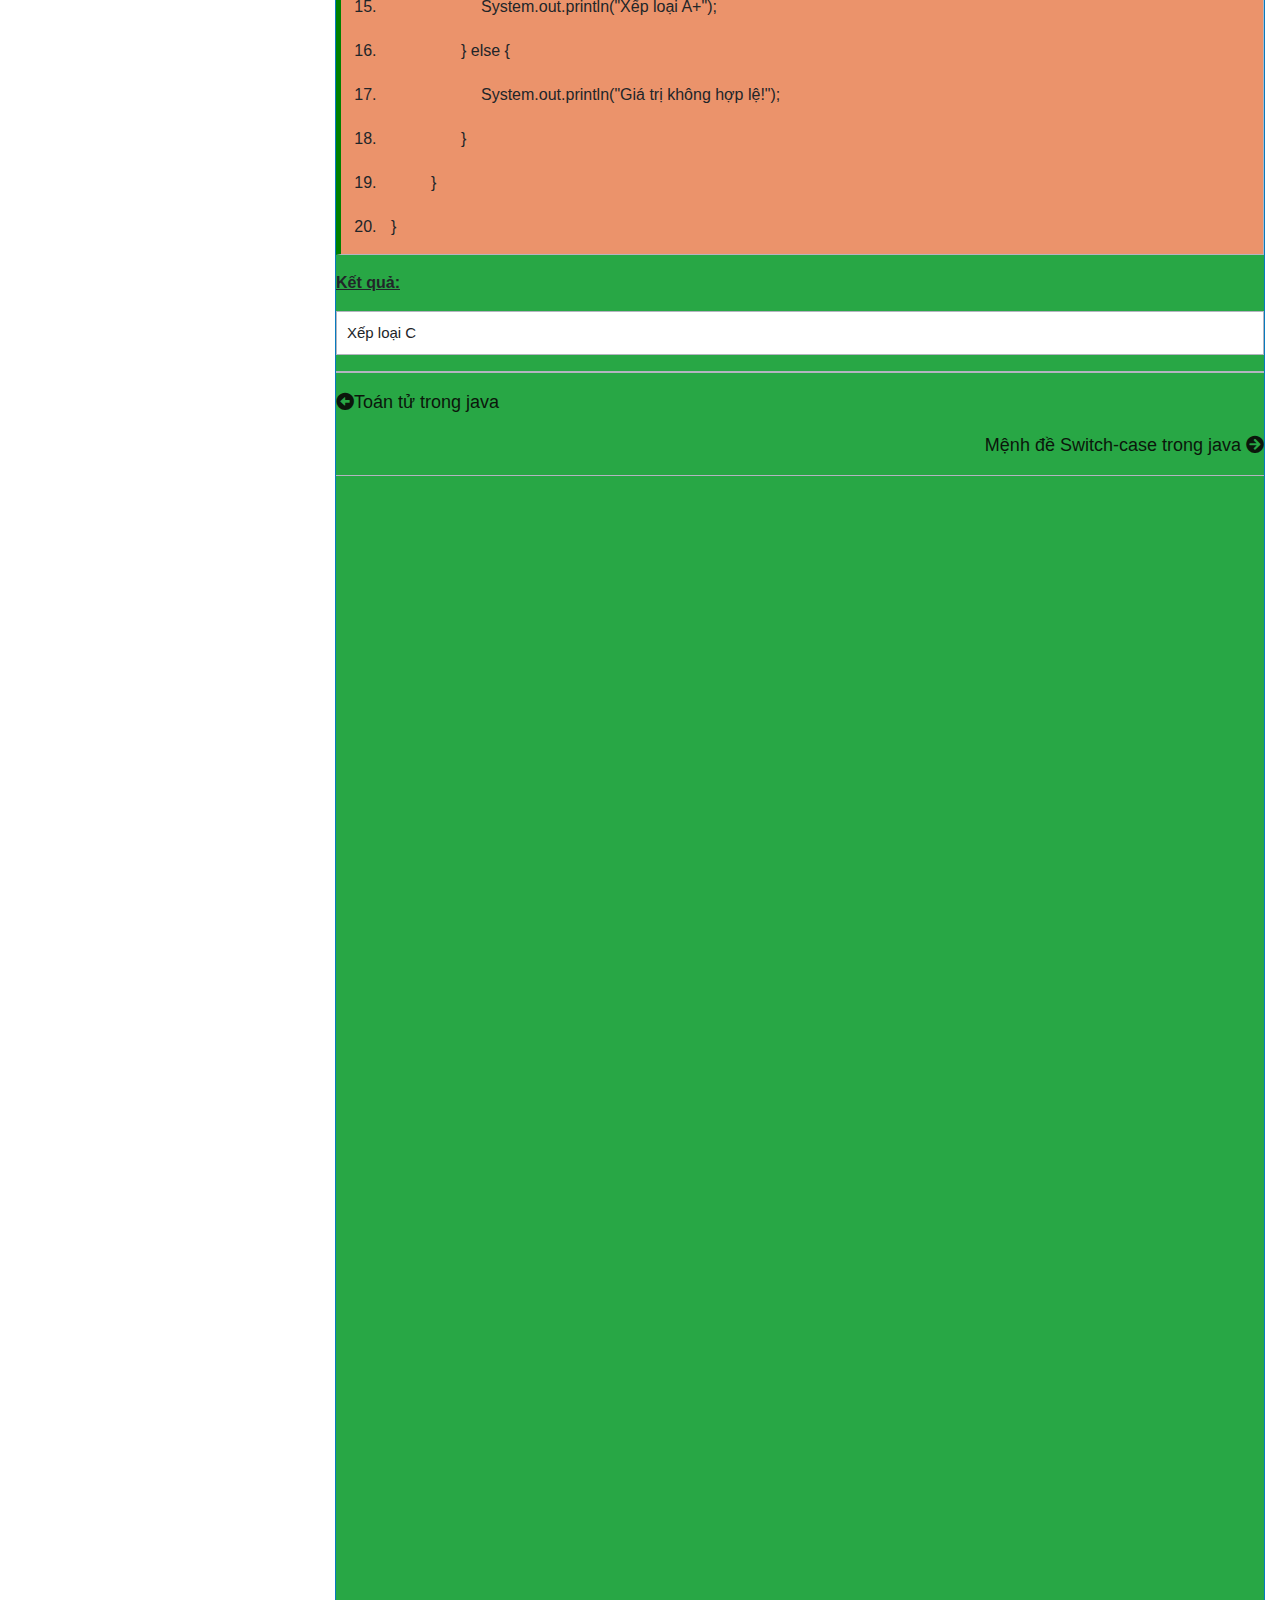
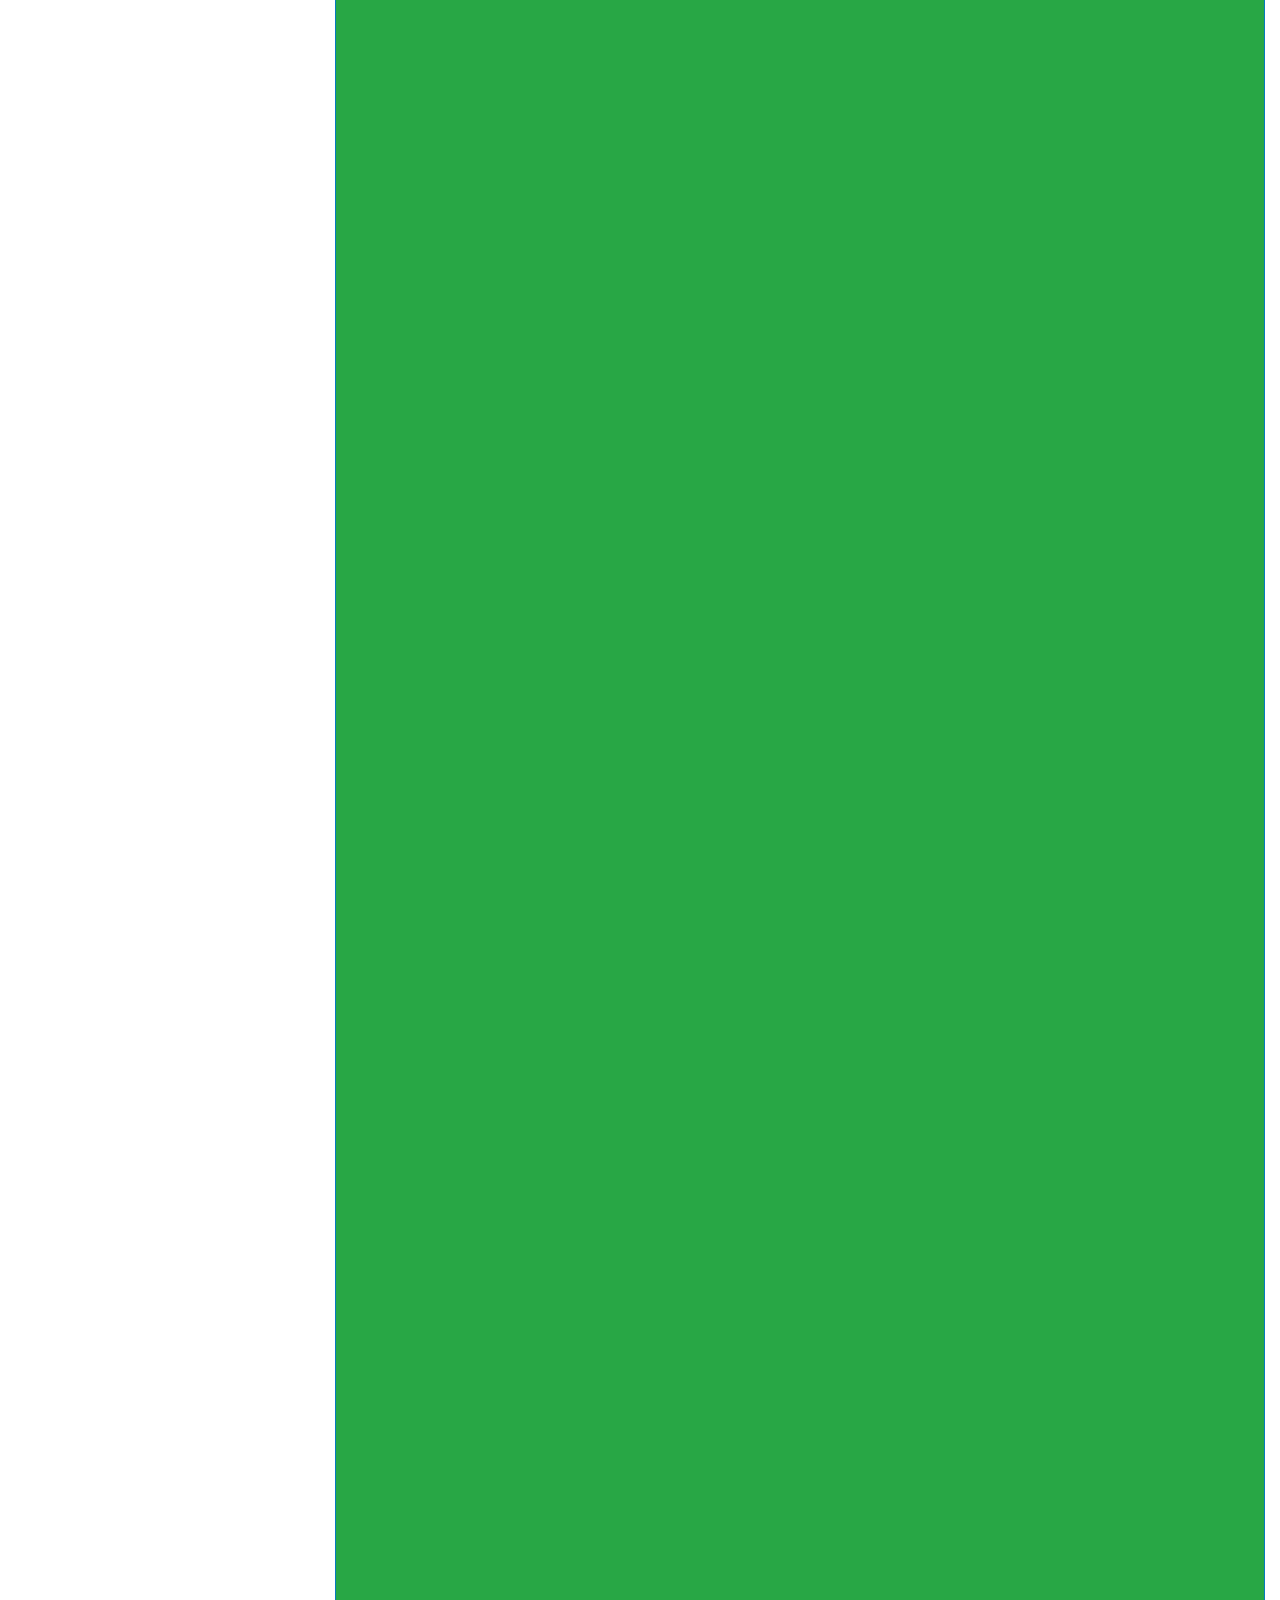
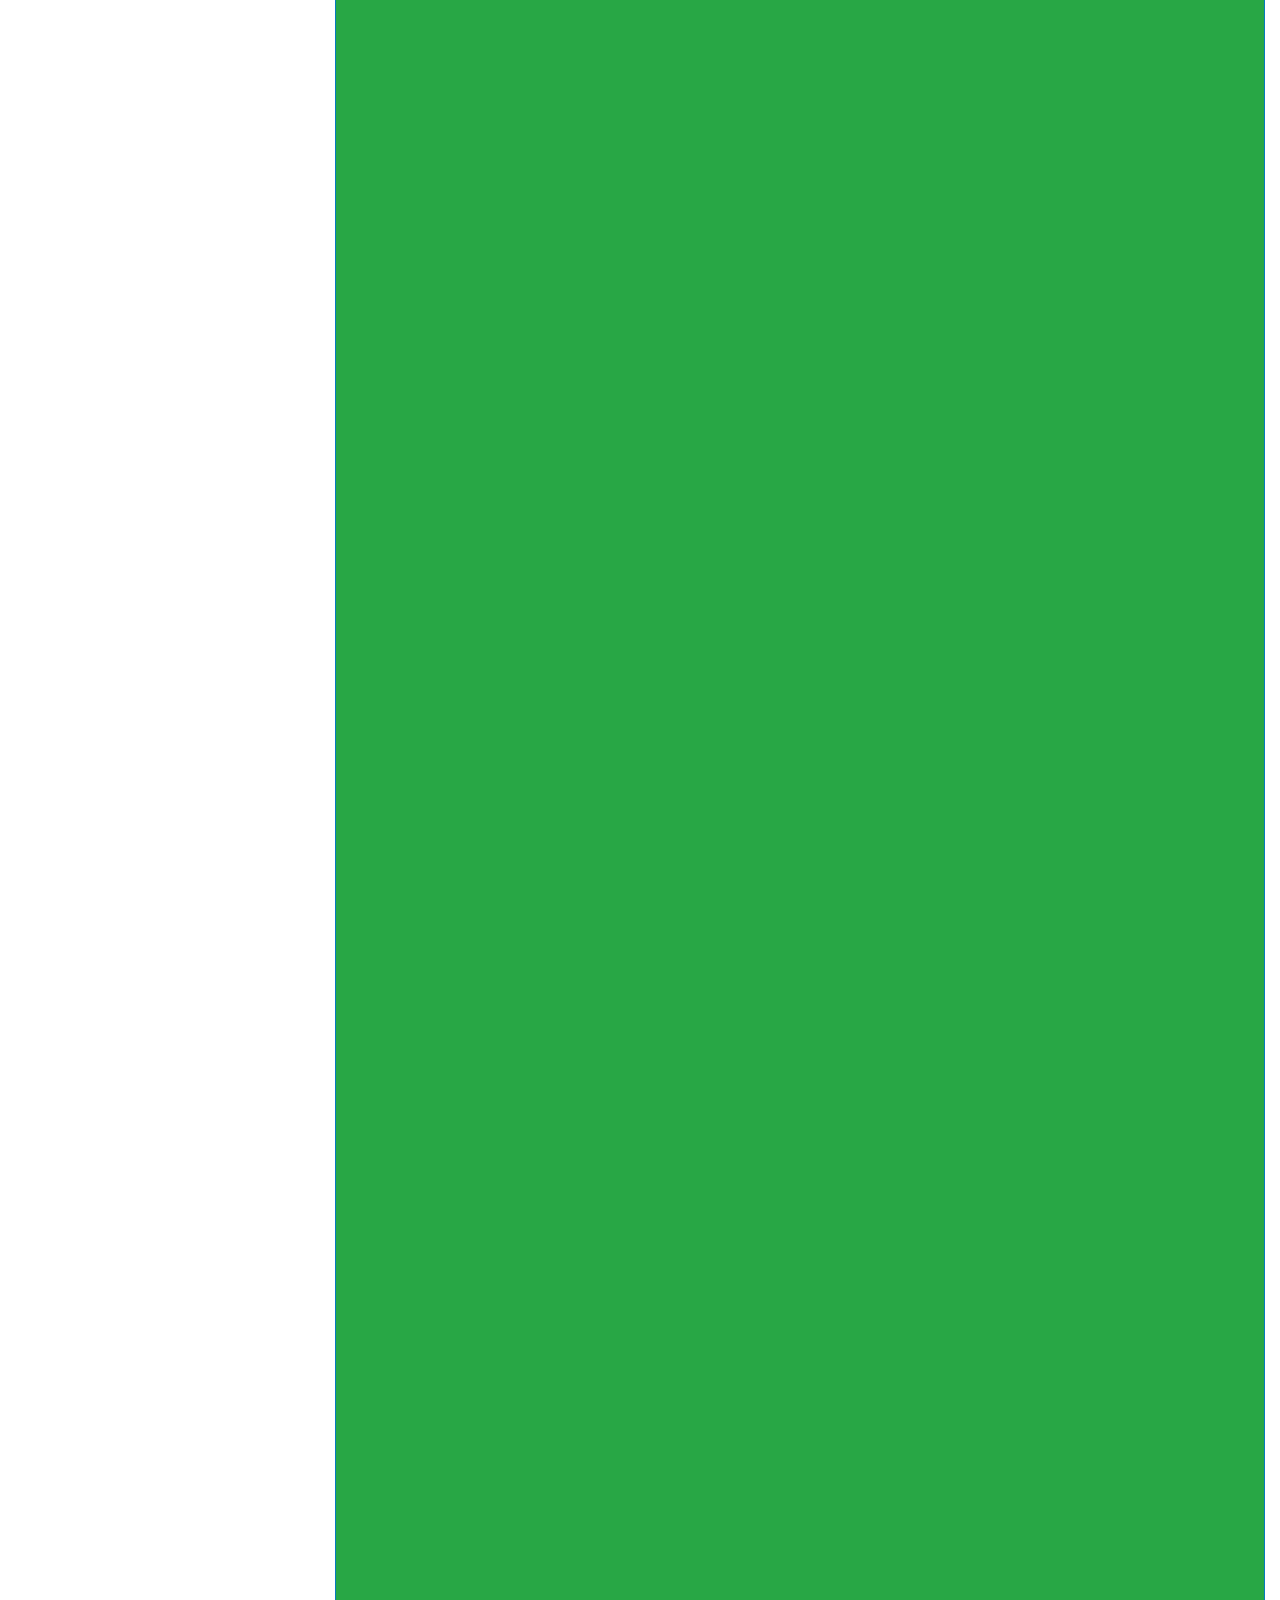
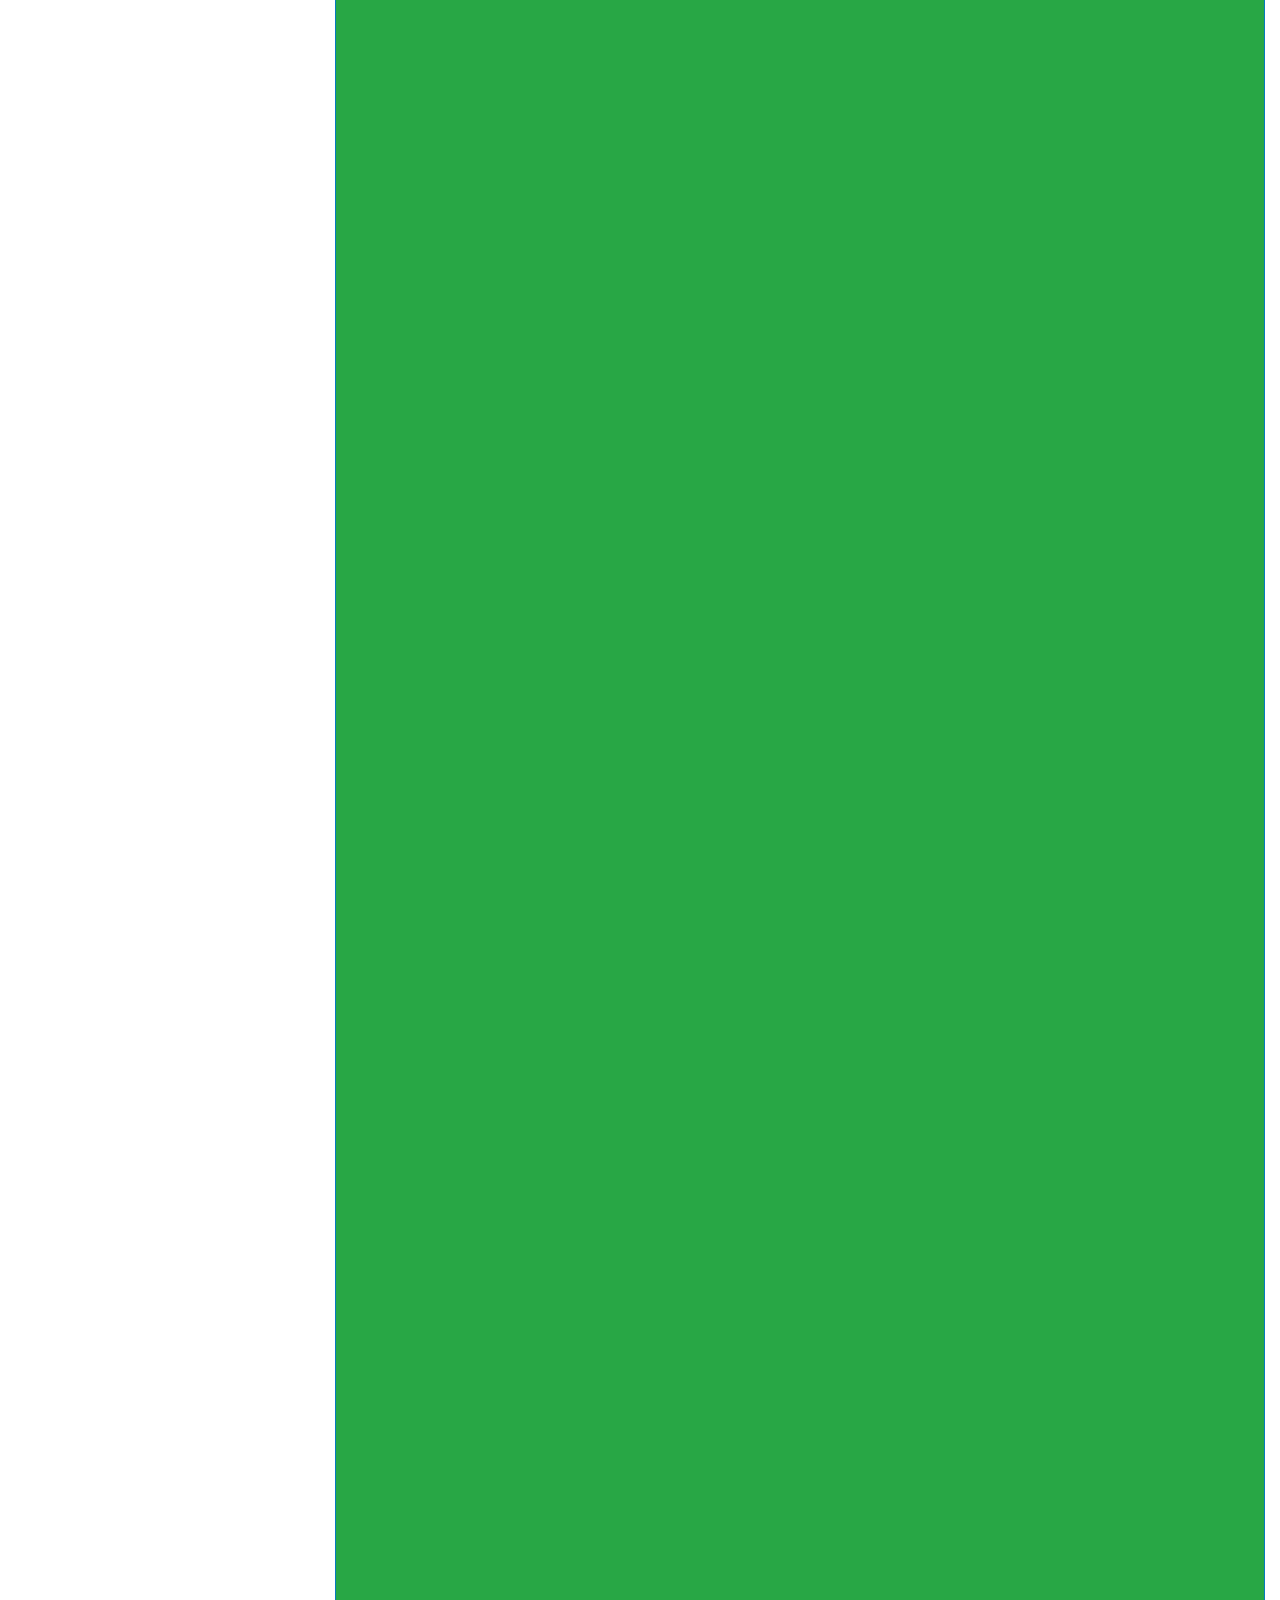
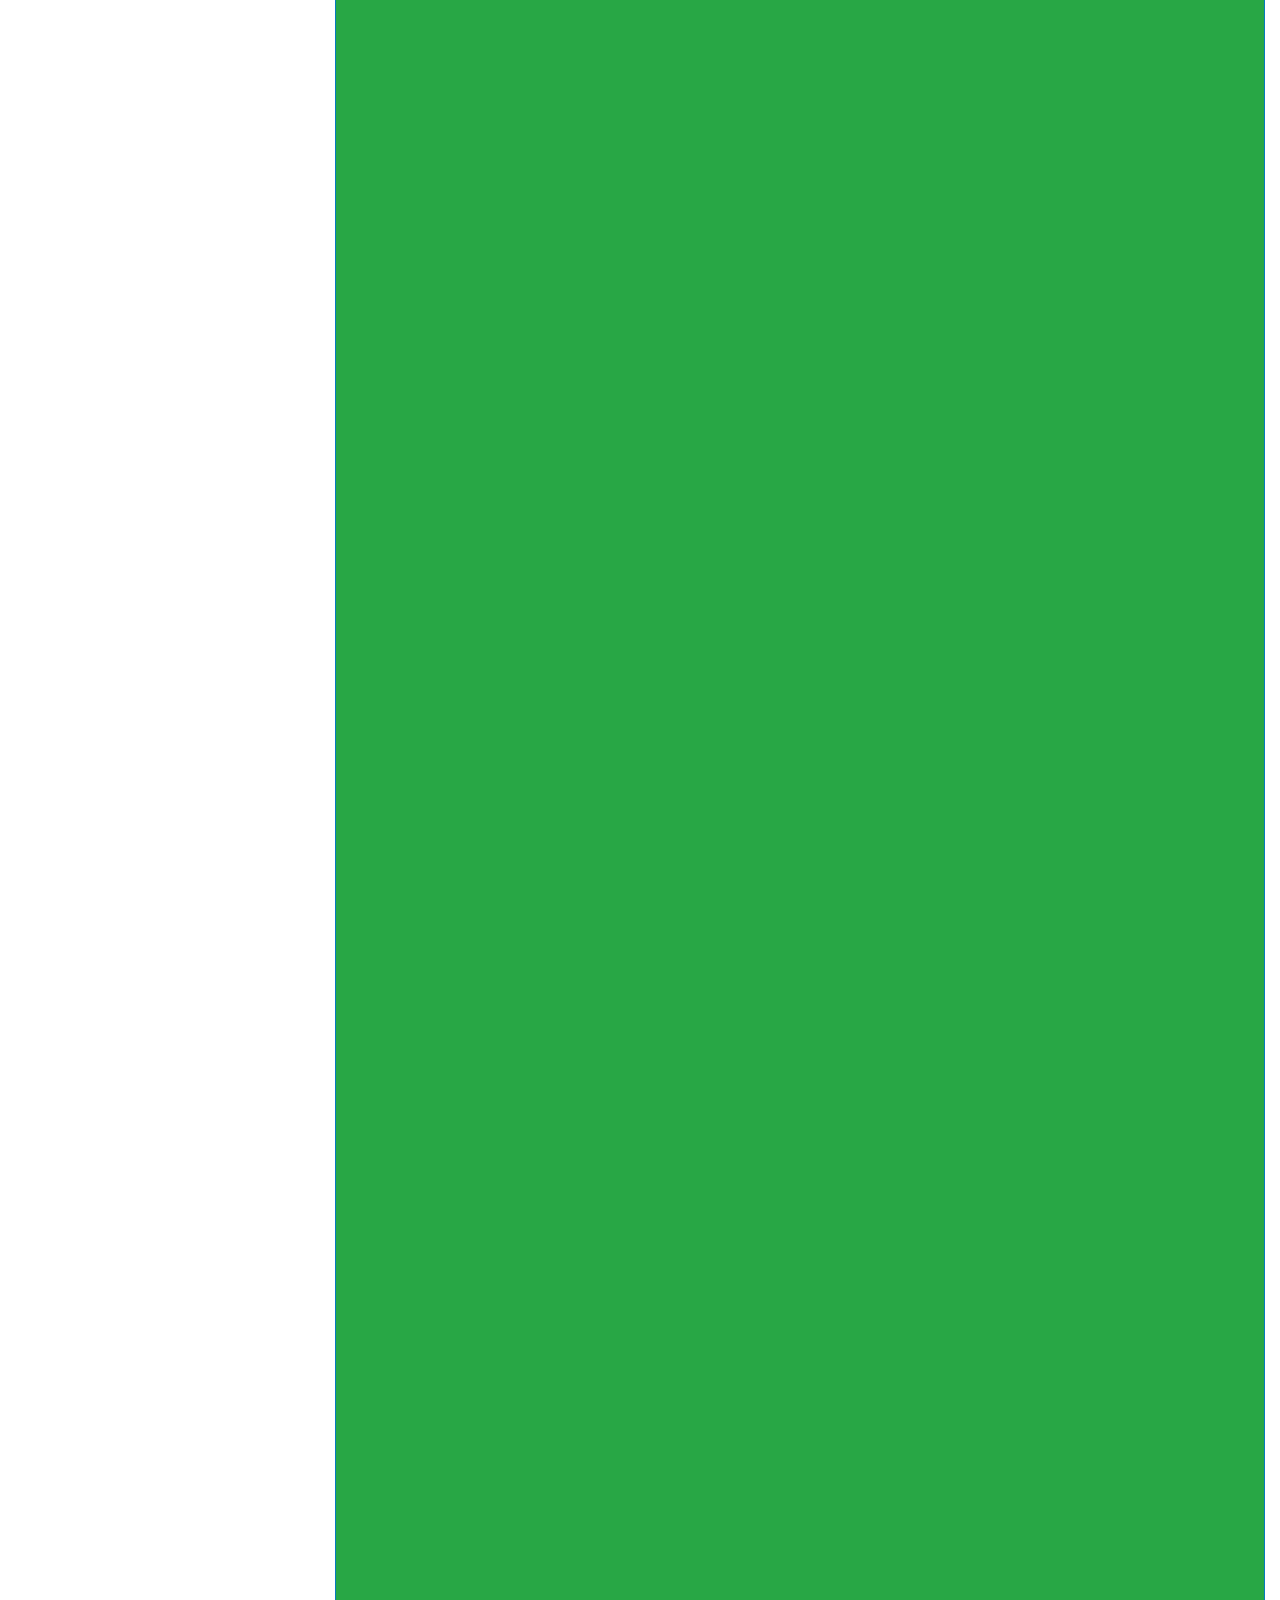
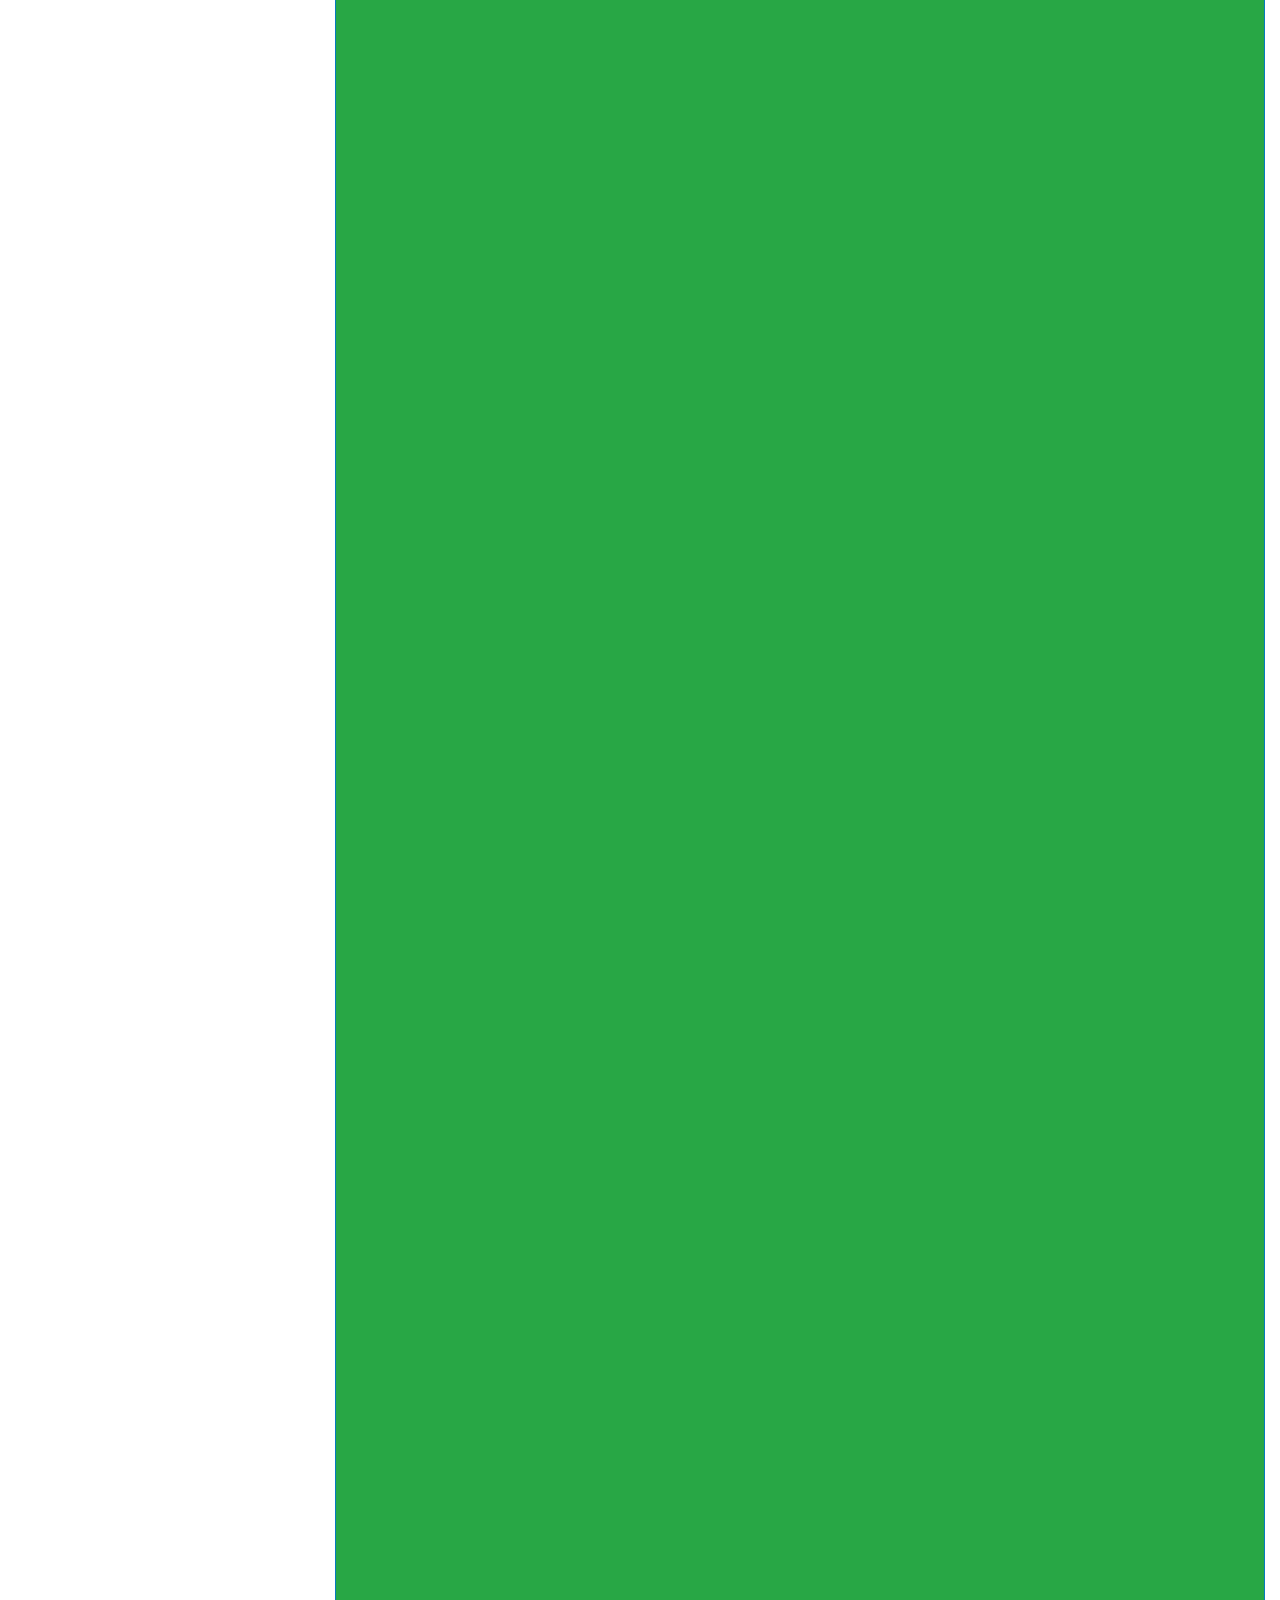
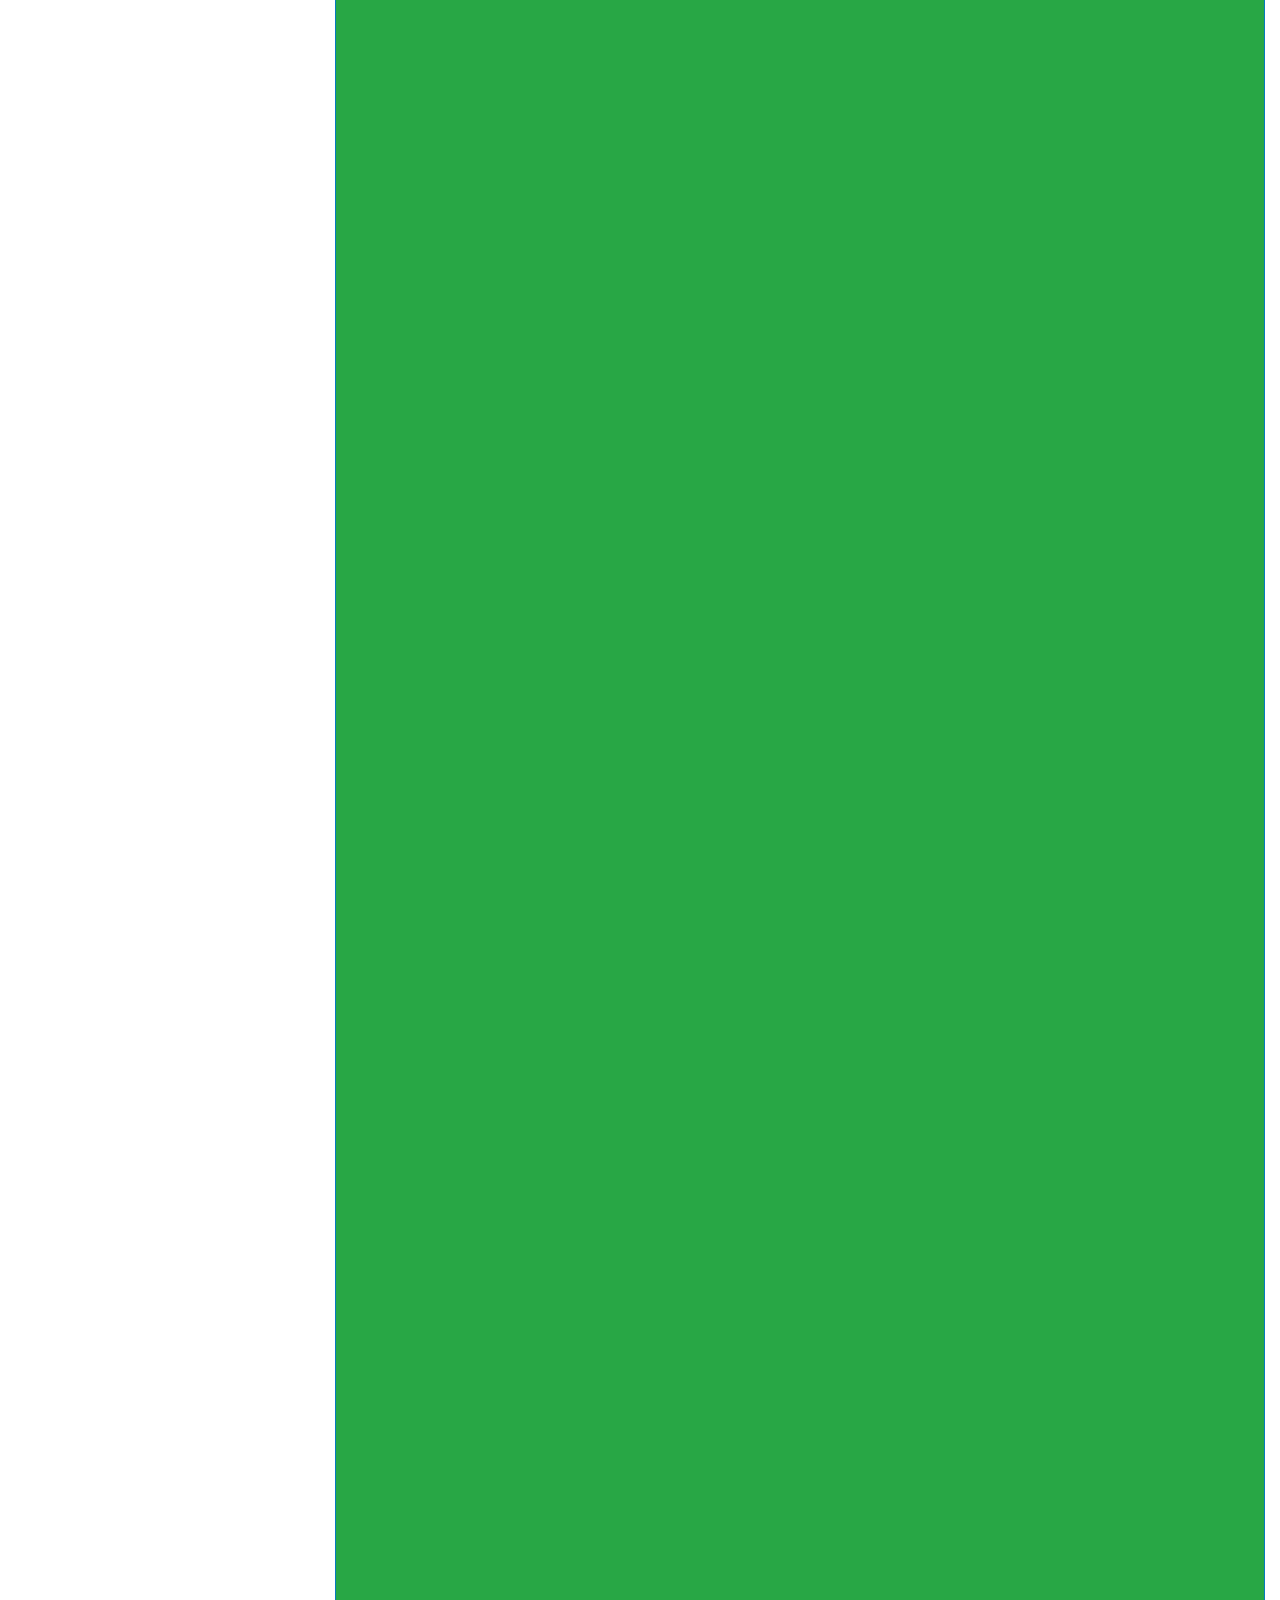
<file: 3.html>
<!DOCTYPE html>
<html lang="en">
<head>
  <title>Giao diện</title>
  <meta charset="utf-8">
  <meta name="viewport" content="width=device-width, initial-scale=1">
  <link rel="stylesheet" href="style.css">
  <link rel="stylesheet" href="https://use.fontawesome.com/releases/v5.6.3/css/all.css">
  <link rel="stylesheet" href="https://maxcdn.bootstrapcdn.com/bootstrap/4.5.2/css/bootstrap.min.css">
  <script src="https://ajax.googleapis.com/ajax/libs/jquery/3.5.1/jquery.min.js"></script>
  <script src="https://cdnjs.cloudflare.com/ajax/libs/popper.js/1.16.0/umd/popper.min.js"></script>
  <script src="https://maxcdn.bootstrapcdn.com/bootstrap/4.5.2/js/bootstrap.min.js"></script>
  <link rel="stylesheet" href="styles.css">
</head>
<body data-spy="scroll" data-target="#myScrollspy" data-offset="1">

<div class="container-fluid">
  <div class="row">
    <nav class="col-sm-3 col-4" id="myScrollspy">
      <ul class="nav nav-pills flex-column">
        <li class="nav-item">
          <a class="nav-link" href="#"><h5 style="color:rgb(105, 105, 107)">&#10040;Câu lệnh Điều Khiển</h5></a>
        </li>
        <li class="nav-item">
          <a class="nav-link active" href="#section1"><h6 style="color:blue; font-weight: bold;">&#10154;Mệnh đề IF-ELSE</h6></a>
        </li>
        <li class="nav-item">
          <a class="nav-link" href="#section2"><h6 style="color:blue; ">&#10154;Mệnh đề SWITCH-CASE</h6></a>
        </li>
        <li class="nav-item">
            <a class="nav-link" href="#section3"><h6 style="color:blue; ">&#10154;Vòng lặp FOR</h6></a>
        </li>
        <li class="nav-item">
            <a class="nav-link" href="#section4"><h6 style="color:blue; ">&#10154;Vòng lặp WHILE</h6></a>
        </li>
        <li class="nav-item">
            <a class="nav-link" href="#section5"><h6 style="color:blue; ">&#10154;Vòng lặp DO-WHILE</h6></a>
        </li>
        <li class="nav-item">
            <a class="nav-link" href="#section6"><h6 style="color:blue; ">&#10154;BREAK trong java</h6></a>
        </li>
        <li class="nav-item">
            <a class="nav-link" href="#section7"><h6 style="color:blue; ">&#10154;CONTINUE trong java</h6></a>
        </li>
        <li class="nav-item">
            <a class="nav-link" href="#section8"><h6 style="color:blue; ">&#10154;Chương trình java kinh điển</h6></a>
        </li>
      </ul>
    </nav>
    <div class="col-sm-9 col-8">
      <div id="section1" class="bg-success">    
            <div> 
                <h4 class="gach">Mệnh đề if - else trong java </h4> 
                <div class="chux"> 
                    <p class="chux2"> <i class="fas fa-arrow-alt-circle-left"></i>Toán tử trong java</p>
                    <p class="chux1">Mệnh đề Switch-case trong java <i class="fas fa-arrow-circle-right"></i></p>    
                </div>
                <p class="menhde">Mệnh đề if trong java được sử dụng để kiểm tra giá trị dạng boolean của điều kiện.
                    Mệnh đề này trả về giá trị <strong>True </strong> hoặc <strong>False</strong>. Có các kiểu của mệnh đề if-else trong java như sau:
                    <ul>
                        <li>Mệnh đề if</li>
                        <li> Mệnh đề if-else</li>
                        <li>Mệnh đề if-else-if</li>
                    </ul>
                </p>

                <div class="noidung">
                    <strong><h5>Nội dung chính</h5></strong>
                    <ul>
                        <li class="maul">Mệnh đề if</li>
                        <li class="maul"> Mệnh đề if-else</li>
                        <li class="maul">Mệnh đề if-else-if</li>
                    </ul>
                </div>

                <h2>Mệnh đề if</h2>
                <p>Mệnh đề if được sử dụng để kiểm tra giá trị dạng boolean của điều kiện. Khối lệnh sau if được thực thi nếu giá trị của điều kiện là <strong>True</strong></p>
                <u><strong><p>Cú pháp: </p></strong></u>

                <div style="background-color: white">
                    <ol> 
                        <li>if (condition)  {</li>
                        <li style="padding-left:50px">//khối lệnh này thưc thi </li>
                        <li style="padding-left:50px">//nếu condition = true </li>
                        <li>}</li> 
                    </ol>
                </div>
                
                <img src="images/menh-de-if-else-trong-java.png" alt="." style="margin-left: 350px">
            <u><strong><p>Ví dụ: </p></strong></u>
                <div style="background-color: rgb(235, 147, 107)">
                    <ol>
                        <li style="padding-left:10px">public class Test { </li>
                        <li style="padding-left:80px">public static void main(String[] args) { </li>
                        <li style="padding-left:100px">int age = 20;</li>
                        <li style="padding-left:100px">if (age > 18) {</li>
                        <li style="padding-left:150px">System.out.print("Tuổi lớn hơn 18");</li> 
                        <li style="padding-left:100px">}</li>
                        <li style="padding-left:50px">} </li> 
                        <li style="padding-left:10px">}</li>
                    </ol>
                </div>
                <u><strong><p>Kết quả: </p></u></strong>
                <p class="tuoi" style="background-color: rgb(235, 147, 107)">Tuổi lớn hơn 18</p>
    <hr>
            <h2>Mệnh đề if-else</h2>
            <p>Mệnh đề if-else cũng kiểm tra giá trị dạng boolean của điều kiện. 
                Nếu giá trị điều kiện là <strong>True</strong> thì chỉ có khối lệnh sau if sẽ được thực hiện, 
                nếu là <strong>False</strong> thì chỉ có khối lệnh sau else được thực hiện.</p>
                <u><strong><p>Cú pháp: </p></strong></u>
                <div style="background-color:white">
                    <ol> 
                        <li>if (condition)  {</li>
                        <li style="padding-left:50px">//khối lệnh này thưc thi </li>
                        <li style="padding-left:50px">//nếu condition = true </li>
                        <li>}</li> 
                        <li>else { </li>
                            <li style="padding-left:50px">//khối lệnh này thưc thi </li>
                            <li style="padding-left:50px">//nếu condition = false </li>
                        <li>}</li> 
                    </ol>
                </div>
            <u><strong><p>Ví dụ: </p></strong></u>
            <div style="background-color: rgb(235, 147, 107)">
                <ol>
                    <li style="padding-left:10px">public class Test { </li>
                    <li style="padding-left:50px">public static void main(String[] args) { </li>
                    <li style="padding-left:80px">int number = 13;</li> 
                    <li style="padding-left:80px">if (number % 2 == 0) {</li>
                    <li style="padding-left:100px">System.out.println("Số " + number + " là số chẵn.");</li>
                    <li style="padding-left:80px"> } else { </li> 
                    <li style="padding-left:100px">System.out.println("Số " + number + " là số lẻ."); </li>
                    <li style="padding-left:80px">  }</li>
                    <li style="padding-left:50px">} </li>
                    <li style="padding-left:10px">}</li>
                </ol> 
            </div>
            <u><strong><p>Kết quả: </p></u></strong>
            <p class="tuoi" style="background-color: rgb(235, 147, 107)">Số 13 là số lẻ.</p>
            <hr>
            <h2>Mệnh đề if-else-if</h2>
            <p>Mệnh đề if-else-if cũng kiểm tra giá trị dạng boolean của điều kiện.
            Nếu giá trị điều kiện if là <strong>True</strong> thì chỉ có khối lệnh sau if sẽ được thực hiện.
            Nếu giá trị điều kiện if else nào là <strong>True</strong> thì chỉ có khối lệnh sau else if đó sẽ được thực hiện... 
            Nếu tất cả điều kiện của if và else if là <strong>False</strong> thì chỉ có khối lệnh sau else sẽ được thực hiện.</p>
            <u><strong><p>Cú pháp: </p></strong></u>
            <div style="background-color: white">
                <ol> 
                    <li>if (condition1)  {</li>
                    <li style="padding-left:50px">//khối lệnh này thưc thi </li>
                    <li style="padding-left:50px">//nếu condition1 = true </li>
                    <li>}</li> 
                    <li>else if (condition2) </li>
                        <li style="padding-left:50px">//khối lệnh này thưc thi </li>
                        <li style="padding-left:50px">//nếu condition2 = true </li>
                    <li>}</li> 
                    <li>else if (condition3)</li>
                        <li style="padding-left:50px">//khối lệnh này thưc thi </li>
                        <li style="padding-left:50px">//nếu condition3 = true </li>
                    <li>}</li> 
                    <li>...</li>
                    <li>else</li>
                    <li style="padding-left:50px">//khối lệnh này thưc thi </li>
                    <li style="padding-left:50px">//nếu tất cả những điều kiện trên là false</li>
                <li>}</li> 
                </ol>
            </div> 
            <u><strong><p>Ví dụ: </p></strong></u>
            <div style="background-color: rgb(235, 147, 107)">
                <ol>
                    <li style="padding-left:10px">public class Test { </li>
                    <li style="padding-left:50px">public static void main(String[] args) { </li>
                    <li style="padding-left:80px">int marks = 65;</li>
                    <li style="padding-left:80px"> if (marks < 50) { </li>
                    <li style="padding-left:100px"> System.out.println("Tạch!");</li>
                    <li style="padding-left:80px">} else if (marks >= 50 && marks < 60) { </li>
                    <li style="padding-left:100px">  System.out.println("Xếp loại D"); </li>
                    <li style="padding-left:80px"></li>} else if (marks >= 60 && marks < 70) { </li>
                    <li style="padding-left:100px"> System.out.println("Xếp loại C"); </li>
                    <li style="padding-left:80px"> } else if (marks >= 70 && marks < 80) { </li>
                    <li style="padding-left:100px">  System.out.println("Xếp loại B"); </li>
                    <li style="padding-left:80px">} else if (marks >= 80 && marks < 90) {</li>
                    <li style="padding-left:100px">System.out.println("Xếp loại A");</li>
                    <li style="padding-left:80px">} else if (marks >= 90 && marks < 100) {</li>
                    <li style="padding-left:100px">System.out.println("Xếp loại A+");</li>
                    <li style="padding-left:80px">} else {</li>
                    <li style="padding-left:100px">System.out.println("Giá trị không hợp lệ!");</li>
                    <li style="padding-left:80px">}</li>
                    <li style="padding-left:50px">}</li>
                    <li style="padding-left:10px">}</li>
                </ol>
            </div>
    <u><strong><p>Kết quả: </p></u></strong>
    <p class="tuoi" style="background-color: white">Xếp loại C</p>
    <hr>

    <div class="chux"> 
            <p class="chux2"> <i class="fas fa-arrow-alt-circle-left"></i>Toán tử trong java</p>
            <p class="chux1">Mệnh đề Switch-case trong java <i class="fas fa-arrow-circle-right"></i></p>    
        </div>

        </div> 
      </div>
      <div id="section2" class="bg-success"> 
        <div> 
            <h4 class="gach">Mệnh đề Switch-case trong java </h4> 
            <div class="chux"> 
                <p class="chux2"> <i class="fas fa-arrow-alt-circle-left"></i>Mệnh đề Switch-case trong java</p>
                <p class="chux1">Vòng lặp Switch-case trong java <i class="fas fa-arrow-circle-right"></i></p>    
            </div>
            <p class="menhde">Mệnh đề switch-case trong java được sử dụng để thực thi 1 hoặc nhiều khối lệnh từ nhiều điều kiện.
                <u><strong><p>Cú pháp: </p></u></strong>
                <ol style="background-color:white">
                    <li><strong style="color: blue;"> switch</strong> (bieu_thuc) {  </li>  
                    <li><strong  style="color: blue;">case </strong> gia_tri_1: </li>
                    <li style="padding-left:80px">// Khối lệnh 1 </li>
                    <li style="padding-left:80px"> <strong style="color: blue;"> break;</strong>//tùy chọn </li>
                    <li> <strong  style="color: blue;">case</strong> gia_tri_2:   </li> 
                    <li style="padding-left:80px">// Khối lệnh 2 </li>
                    <li style="padding-left:80px"><strong style="color: blue;"> break;</strong> //tùy chọn </li>
                    <li>......  </li>  
                    <li> <strong  style="color: blue;">case</strong> gia_tri_n:   </li>  
                    <li style="padding-left:80px">// Khối lệnh n </li>
                    <li style="padding-left:80px"><strong style="color: blue;"> break;</strong> //tùy chọn  </li>   
                    <li><strong style="color: blue;">default:</strong>    </li> 
                    <li style="padding-left:80px">// Khối lệnh này được thực thi </li>
                    <li style="padding-left:80px">// nếu tất cả các điều kiện trên không thỏa mãn </li>
                    <li>}  </li>
                </ol>
            </p>

            <img src="images/menh-de-switch-case-trong-java.png" alt="." style="margin-left: 180px;">

            <u><strong><p>Ví dụ về mệnh lệnh switch-case:</p></strong></u>
            <div style="background-color: rgb(235, 147, 107)">
                <ol>
                    <li style="padding-left:10px"><strong style="color: blue;"> public class</strong> SwitchExample { </li>
                    <li style="padding-left:80px"><strong style="color: blue;"> public static void</strong> main(String[] args) { </li>
                    <li style="padding-left:80px"><strong style="color: blue;">int</strong> number = 20;</li>
                    <li style="padding-left:80px"><strong style="color: blue;">switch</strong> (number)</li>
                    <li style="padding-left:80px"><strong style="color: blue;">case 10:</strong></li> 
                    <li style="padding-left:100px">System.out.println("10");</li>
                    <li style="padding-left:100px"><strong style="color: blue;">break;</strong></li> 
                    <li style="padding-left:80px"><strong style="color: blue;">case 20:</strong></li> 
                    <li style="padding-left:100px">System.out.println("20");</li>
                    <li style="padding-left:100px"><strong style="color: blue;">break;</strong></li>
                    <li style="padding-left:80px"><strong style="color: blue;">case 30:</strong></li> 
                    <li style="padding-left:100px">System.out.println("30");</li>
                    <li style="padding-left:100px"><strong style="color: blue;">break;</strong></li>
                    <li style="padding-left:80px"><strong style="color: blue;">default</strong></li> 
                    <li style="padding-left:100px">System.out.println("Not in 10, 20 or 30");</li>
                    <li style="padding-left:50px">}</li>
                    <li style="padding-left:30px">}</li>
                    <li style="padding-left:10px">}</li>
                </ol>
            </div>
            <u><strong><p>Kết quả: </p></u></strong>
            <p class="tuoi" style="background-color: rgb(235, 147, 107)">Kết quả: 20</p>
<hr>

        <div class="noidung">
            <strong><h5>Nội dung chính</h5></strong>
            <ul>
                <li class="maul">Mệnh đề if</li>
                <li class="maul"> Mệnh đề if-else</li>
                <li class="maul">Mệnh đề if-else-if</li>
            </ul>
        </div>
        <h2>Mệnh đề if-else</h2>
        <p>Mệnh đề if-else cũng kiểm tra giá trị dạng boolean của điều kiện. 
            Nếu giá trị điều kiện là <strong>True</strong> thì chỉ có khối lệnh sau if sẽ được thực hiện, 
            nếu là <strong>False</strong> thì chỉ có khối lệnh sau else được thực hiện.</p>
            <u><strong><p>Cú pháp: </p></strong></u>
            <div style="background-color:white">
                <ol> 
                    <li>if (condition)  {</li>
                    <li style="padding-left:50px">//khối lệnh này thưc thi </li>
                    <li style="padding-left:50px">//nếu condition = true </li>
                    <li>}</li> 
                    <li>else { </li>
                        <li style="padding-left:50px">//khối lệnh này thưc thi </li>
                        <li style="padding-left:50px">//nếu condition = false </li>
                    <li>}</li> 
                </ol>
            </div>
        <u><strong><p>Ví dụ: </p></strong></u>
        <div style="background-color: rgb(235, 147, 107)">
            <ol>
                <li style="padding-left:10px">public class Test { </li>
                <li style="padding-left:50px">public static void main(String[] args) { </li>
                <li style="padding-left:80px">int number = 13;</li> 
                <li style="padding-left:80px">if (number % 2 == 0) {</li>
                <li style="padding-left:100px">System.out.println("Số " + number + " là số chẵn.");</li>
                <li style="padding-left:80px"> } else { </li> 
                <li style="padding-left:100px">System.out.println("Số " + number + " là số lẻ."); </li>
                <li style="padding-left:80px">  }</li>
                <li style="padding-left:50px">} </li>
                <li style="padding-left:10px">}</li>
            </ol> 
        </div>
        <u><strong><p>Kết quả: </p></u></strong>
        <p class="tuoi" style="background-color: rgb(235, 147, 107)">Số 13 là số lẻ.</p>
        <hr>
        <h2>Mệnh đề if-else-if</h2>
        <p>Mệnh đề if-else-if cũng kiểm tra giá trị dạng boolean của điều kiện.
        Nếu giá trị điều kiện if là <strong>True</strong> thì chỉ có khối lệnh sau if sẽ được thực hiện.
        Nếu giá trị điều kiện if else nào là <strong>True</strong> thì chỉ có khối lệnh sau else if đó sẽ được thực hiện... 
        Nếu tất cả điều kiện của if và else if là <strong>False</strong> thì chỉ có khối lệnh sau else sẽ được thực hiện.</p>
        <u><strong><p>Cú pháp: </p></strong></u>
        <div style="background-color: white;">
            <ol> 
                <li>if (condition1)  {</li>
                <li style="padding-left:50px">//khối lệnh này thưc thi </li>
                <li style="padding-left:50px">//nếu condition1 = true </li>
                <li>}</li> 
                <li>else if (condition2) </li>
                    <li style="padding-left:50px">//khối lệnh này thưc thi </li>
                    <li style="padding-left:50px">//nếu condition2 = true </li>
                <li>}</li> 
                <li>else if (condition3)</li>
                    <li style="padding-left:50px">//khối lệnh này thưc thi </li>
                    <li style="padding-left:50px">//nếu condition3 = true </li>
                <li>}</li> 
                <li>...</li>
                <li>else</li>
                <li style="padding-left:50px">//khối lệnh này thưc thi </li>
                <li style="padding-left:50px">//nếu tất cả những điều kiện trên là false</li>
            <li>}</li> 
            </ol>
        </div> 
        <u><strong><p>Ví dụ: </p></strong></u>
        <div style="background-color: rgb(235, 147, 107)">
            <ol>
                <li style="padding-left:10px">public class Test { </li>
                <li style="padding-left:50px">public static void main(String[] args) { </li>
                <li style="padding-left:80px">int marks = 65;</li>
                <li style="padding-left:80px"> if (marks < 50) { </li>
                <li style="padding-left:100px"> System.out.println("Tạch!");</li>
                <li style="padding-left:80px">} else if (marks >= 50 && marks < 60) { </li>
                <li style="padding-left:100px">  System.out.println("Xếp loại D"); </li>
                <li style="padding-left:80px"></li>} else if (marks >= 60 && marks < 70) { </li>
                <li style="padding-left:100px"> System.out.println("Xếp loại C"); </li>
                <li style="padding-left:80px"> } else if (marks >= 70 && marks < 80) { </li>
                <li style="padding-left:100px">  System.out.println("Xếp loại B"); </li>
                <li style="padding-left:80px">} else if (marks >= 80 && marks < 90) {</li>
                <li style="padding-left:100px">System.out.println("Xếp loại A");</li>
                <li style="padding-left:80px">} else if (marks >= 90 && marks < 100) {</li>
                <li style="padding-left:100px">System.out.println("Xếp loại A+");</li>
                <li style="padding-left:80px">} else {</li>
                <li style="padding-left:100px">System.out.println("Giá trị không hợp lệ!");</li>
                <li style="padding-left:80px">}</li>
                <li style="padding-left:50px">}</li>
                <li style="padding-left:10px">}</li>
            </ol>
        </div>
   <u><strong><p>Kết quả: </p></u></strong>
   <p class="tuoi" style="background-color: rgb(235, 147, 107)">Xếp loại C</p>
   <hr>

   <div class="chux"> 
        <p class="chux2"> <i class="fas fa-arrow-alt-circle-left"></i>Toán tử trong java</p>
        <p class="chux1">Mệnh đề Switch-case trong java <i class="fas fa-arrow-circle-right"></i></p>    
    </div>

        </div>
      </div>  
      <div id="section3" class="bg-success">    
        <div> 
            <h4 class="gach">Vòng lặp FOR trong java</h4> 
            <div class="chux"> 
                <p class="chux2"> <i class="fas fa-arrow-alt-circle-left"></i>Mệnh đề Switch-case trong java </p>
                <p class="chux1"><i class="fas fa-arrow-circle-right"></i> Vòng lặp while trong java </p>    
            </div>
            <p class="menhde">Vòng lặp for trong java được sử dụng để lặp một phần của chương trình nhiều lần. Nếu số lần lặp là cố định thì vong lặp for được khuyến khích sử dụng, còn nếu số lần lặp không cố định thì nên sử dụng vòng lặp while hoặc do while.
                <strong>Có 3 kiểu của vòng lặp for trong java:</strong>
                <ul>
                    <li>Vòng lặp for đơn giản</li>
                    <li>Vòng lặp for cải tiến</li>
                    <li>Vòng lặp for gán nhãn</li>
                </ul>
            </p>

            <div class="noidung">
                <strong><h5>Nội dung chính</h5></strong>
                <ul>
                    <li class="maul">Vòng lặp for đơn giản</li>
                    <li class="maul">Vòng lặp for cải tiến</li>
                    <li class="maul">Vòng lặp for gán nhãn</li>
                </ul>
            </div>

            <h2>Vòng lặp for đơn giản</h2>
            <p>Vòng lặp for đơn giản giống như trong C/C++. Chúng ta có thể khởi tạo biến, kiểm tra điều kiện và tăng/giảm giá trị của biến.</p>
            <u><strong><p>Cú pháp: </p></strong></u>

            <div style="background-color: white">
                <ol> 
                    <li>for (khoi_tao_bien ; check_dieu_kien ; tang/giam_bien) { </li>
                    <li style="padding-left:50px">//khối lệnh này thưc thi </li>
                    <li>}</li> 
                </ol>
            </div>
            
            <img src="images/menh-de-for-trong-java.png" alt="." style="margin-left: 350px">
        <u><strong><p>Ví dụ: </p></strong></u>
            <div style="background-color: rgb(235, 147, 107)">
                <ol>
                    <li style="padding-left:10px">public class ForExample {</li>
                    <li style="padding-left:80px">public static void main(String[] args) { </li>
                    <li style="padding-left:100px"> for (int i = 1; i <= 10; i++) {</li>
                    <li style="padding-left:150px"> System.out.println(i);</li>
                    <li style="padding-left:100px">}</li>
                    <li style="padding-left:50px">} </li> 
                    <li style="padding-left:10px">}</li>
                </ol>
            </div>
            <u><strong><p>Kết quả: </p></u></strong>
            <p class="tuoi" style="background-color: rgb(235, 147, 107)">
                1 <br> 2<br>3<br>4<br>5<br>6<br>7<br>8<br>9<br>10
            </p>
<hr>
        <h2>Vòng lặp For cải tiến</h2>
        <p>Vòng lặp for cải tiến được sử dụng để lặp mảng(array) hoặc collection trong java. Bạn có thể sử dụng nó dễ dàng, dễ hơn cả vòng lặp for đơn giản. Bởi vì bạn không cần phải tăng hay giảm giá trị của biến rồi check điều kiện, bạn chỉ cần sử dụng ký hiệu hai chấm ":"</p>
            <u><strong><p>Cú pháp: </p></strong></u>
            <div style="background-color:white">
                <ol> 
                    <li>for (Type var : array) { </li>
                    <li style="padding-left:50px">//khối lệnh này thưc thi </li>
                    <li>}</li> 
                </ol>
            </div>
        <u><strong><p>Ví dụ: </p></strong></u>
        <div style="background-color: rgb(235, 147, 107)">
            <ol>
                <li style="padding-left:10px">public class ForEachExample { </li>
                <li style="padding-left:50px">public static void main(String[] args) { </li>
                <li style="padding-left:80px">int arr[] = { 12, 23, 44, 56, 78 };</li> 
                <li style="padding-left:80px">for (int i : arr) {</li>
                <li style="padding-left:100px">System.out.println(i);</li>
                <li style="padding-left:80px">}</li>
                <li style="padding-left:50px">} </li>
                <li style="padding-left:10px">}</li>
            </ol> 
        </div>
        <u><strong><p>Kết quả: </p></u></strong>
        <p class="tuoi" style="background-color: rgb(235, 147, 107)">
            12<br>23<br>44<br>56<br>78
        </p>
        <hr>
        <h2>Vòng lặp for gán nhãn</h2>
        <p>Chúng ta có để đặt tên cho mỗi vòng lặp for bằng cách gán nhãn trước vòng lặp for. Điều này rất hữu dụng khi chúng ta muốn thoát/tiếp tục(break/continues) chạy vòng lặp for.</p>
        <u><strong><p>Cú pháp: </p></strong></u>
        <div style="background-color: white">
            <ol> 
                <li>ten_nhan:</li>
                <li style="padding-left:50px">for (khoi_tao_bien ; check_dieu_kien ; tang/giam_bien) {  </li>
                <li style="padding-left:50px">//khối lệnh này thực thi </li>
                <li>}</li> 
            </ol>
        </div> 
        <u><strong><p>Ví dụ: </p></strong></u>
        <div style="background-color: rgb(235, 147, 107)">
            <ol>
                <li style="padding-left:10px">public class LabeledForExample { </li>
                <li style="padding-left:50px">public static void main(String[] args) { </li>
                <li style="padding-left:80px">aa: for (int i = 1; i <= 3; i++) {</li>
                <li style="padding-left:100px">bb: for (int j = 1; j <= 3; j++) {</li>
                <li style="padding-left:80px">if (i == 2 && j == 2) {</li>
                <li style="padding-left:100px">  break aa;</li>
                <li style="padding-left:80px"> }</li>
                <li style="padding-left:100px">  System.out.println(i + " " + j); </li>
                <li style="padding-left:80px">}</li>
                <li style="padding-left:60px">}</li>
                <li style="padding-left:50px">}</li>
                <li style="padding-left:10px">}</li>
            </ol>
        </div>
        <u><strong><p>Kết quả: </p></u></strong>
        <p class="tuoi" style="background-color: white">
            1 1<br> 1 2 <br> 1 3<br> 2 1<br>
        </p>
        <hr>

        <div class="chux"> 
                <p class="chux2"> <i class="fas fa-arrow-alt-circle-left"></i>Mệnh đề Switch-case trong java </p>
                <p class="chux1">Vòng lặp while trong java<i class="fas fa-arrow-circle-right"></i></p>    
        </div>

    </div> 
       
      </div>
      <div id="section3" class="bg-success">    
        <div> 
            <h4 class="gach">Vòng lặp While trong java</h4> 
            <div class="chux"> 
                <p class="chux2"> <i class="fas fa-arrow-alt-circle-left"></i>Vòng lặp while trong java</p>
                <p class="chux1"><i class="fas fa-arrow-circle-right"></i>Vòng lặp do-while trong java</p>    
            </div>

            <div class="noidung">
                <strong><h5>Nội dung chính</h5></strong>
                <ul>
                    <li class="maul">Vòng lặp while trong java</li>
                    <li class="maul">Vòng lặp while vô tận</li>
                </ul>
            </div>

            <h2>Vòng lặp while trong java</h2>
            <p><strong>Vòng lặp while trong java</strong> được sử dụng để lặp một phần của chương trình một vài lần. Nếu số lần lặp không được xác định trước thì vòng lặp lặp while được khuyến khích sử dụng trong trường hợp này.</p>
            <u><strong><p>Cú pháp: </p></strong></u>

            <div style="background-color: white">
                <ol> 
                    <li>while(condition) { </li>
                    <li style="padding-left:50px">// Khối lệnh được lặp lại cho đến khi condition = False</li>
                    <li>}</li> 
                </ol>
            </div>
            
            <img src="images/menh-de-while-trong-java.png" alt="." style="margin-left: 350px">
        <u><strong><p>Ví dụ: </p></strong></u>
            <div style="background-color: rgb(235, 147, 107)">
                <ol>
                    <li style="padding-left:10px">public class WhileExample1 {</li>
                    <li style="padding-left:80px">public static void main(String[] args) { </li>
                    <li style="padding-left:100px">int i = 1;</li>
                    <li style="padding-left:150px"> while (i <= 10) {</li>
                    <li style="padding-left:100px">System.out.println(i);</li>
                    <li style="padding-left:100px">i++;</li>
                    <li style="padding-left:100px">}</li>
                    <li style="padding-left:50px">} </li> 
                    <li style="padding-left:10px">}</li>
                </ol>
            </div>
            <u><strong><p>Kết quả: </p></u></strong>
            <p class="tuoi" style="background-color: rgb(235, 147, 107)">
                1 <br> 2<br>3<br>4<br>5<br>6<br>7<br>8<br>9<br>10
            </p>
<hr>
        <h2>Vòng lặp While vô tận</h2>
        <p>Nếu bạn để điều kiện lặp là True thì vòng lặp while sẽ chạy đến vô tận... Đến khi bạn stop chương trình đối với mỗi IDE(Eclipse, Netbean...) hoặc bấm Ctrl + C khi chạy bằng command.</p>
    
        <u><strong><p>Ví dụ về vòng lặp while vô tận trong java:: </p></strong></u>
        <div style="background-color: rgb(235, 147, 107)">
            <ol>
                <li style="padding-left:10px">public class WhileExample2 { </li>
                <li style="padding-left:50px">public static void main(String[] args) { </li>
                <li style="padding-left:80px">while (true) {</li> 
                <li style="padding-left:100px">System.out.println("Vòng lặp while vô tận...");</li>
                <li style="padding-left:80px">}</li>
                <li style="padding-left:50px">} </li>
                <li style="padding-left:10px">}</li>
            </ol> 
        </div>
        <u><strong><p>Kết quả: </p></u></strong>
        <p class="tuoi" style="background-color: rgb(235, 147, 107)">
            Vòng lặp while vô tận...<br>
            Vòng lặp while vô tận...<br>
            Vòng lặp while vô tận...<br>
            Vòng lặp while vô tận...<br>
            Vòng lặp while vô tận...<br>
            Ctrl + C
        </p>
        <hr>
        <div class="chux"> 
                <p class="chux2"> <i class="fas fa-arrow-alt-circle-left"></i>Vòng lặp for trong java</p>
                <p class="chux1"><i class="fas fa-arrow-circle-right"></i>Vòng lặp do-while trong java</p>    
        </div>

    </div> 
       
      </div>
      <div id="section4" class="bg-success">    
        <div> 
            <h4 class="gach">Sử dụng Break trong java</h4> 
            <div class="chux"> 
                <p class="chux2"> <i class="fas fa-arrow-alt-circle-left"></i>Vòng lặp do-while trong java</p>
                <p class="chux1"><i class="fas fa-arrow-circle-right"></i>Sử dụng continue trong java </p>    
            </div>

            <div class="noidung">
                <strong><h5>Nội dung chính</h5></strong>
                <ul>
                    <li class="maul">Sử dụng Break trong java</li>
                    <li class="maul">Sử dụng Break với vòng lặp for</li>
                    <li class="maul">Sử dụng Break với mệnh đề switch-case</li>
                </ul>
            </div>

            <h2>Sử dụng Break trong java</h2>
            <u><strong><p>Ví dụ sử dụng break với vòng lặp for:: </p></strong></u>
            <div style="background-color: rgb(235, 147, 107)">
                <ol>
                    <li style="padding-left:10px">public class BreakExample {</li>
                    <li style="padding-left:80px">public static void main(String[] args) { </li>
                    <li style="padding-left:150px"> for (int i = 1; i <= 10; i++) {{</li>
                    <li style="padding-left:100px">if (i == 5) {</li>
                    <li style="padding-left:100px">break;</li>
                    <li style="padding-left:100px">System.out.println(i);</li>
                    <li style="padding-left:80px">} </li> 
                    <li style="padding-left:50px">} </li> 
                    <li style="padding-left:10px">}</li>
                </ol>
            </div>
            <u><strong><p>Kết quả: </p></u></strong>
            <p class="tuoi" style="background-color: rgb(235, 147, 107)">
                1 <br> 2<br>3<br>4
            </p>
<hr>
        <u><strong><p>Ví dụ sử dụng break với vòng lặp bên trong vòng lặp for khác:</p></strong></u>
        <div style="background-color: rgb(235, 147, 107)">
            <ol>
                <li style="padding-left:10px">public class BreakExample2 { </li>
                <li style="padding-left:50px">public static void main(String[] args) { </li>
                <li style="padding-left:80px">for (int i = 1; i <= 3; i++) {</li> 
                <li style="padding-left:100px">for (int j = 1; j <= 3; j++) {</li>
                <li style="padding-left:80px"> if (i == 2 && j == 2) {</li>
                <li style="padding-left:100px">break;</li>
                <li style="padding-left:80px">}</li>
                <li style="padding-left:80px">System.out.println(i + " " + j);</li>
            </ol> 
        </div>
        <u><strong><p>Kết quả: </p></u></strong>
        <p class="tuoi" style="background-color: rgb(235, 147, 107)">
            1 1<br>
            1 2<br>
            1 3<br>
            2 1<br>
            3 1<br>
            3 2<br>
            3 3<br>
        </p>
        <hr>

        <h2>Sử dụng Break với mệnh đề switch-case</h2>
        <u><p>Để hiểu cách sử dụng break với mệnh đề switch-case, bạn có thể tham khảo bài học này <strong>Mệnh đề switch-case trong java</p></strong></u>
      

        <div class="chux"> 
                <p class="chux2"> <i class="fas fa-arrow-alt-circle-left"></i>Vòng lặp do-while trong java</p>
                <p class="chux1"><i class="fas fa-arrow-circle-right"></i>Sử dụng continue trong java</p>    
        </div>

    </div> 
       
      </div>
    </div>
  </div>
</div>
</body>
</html>
</file>
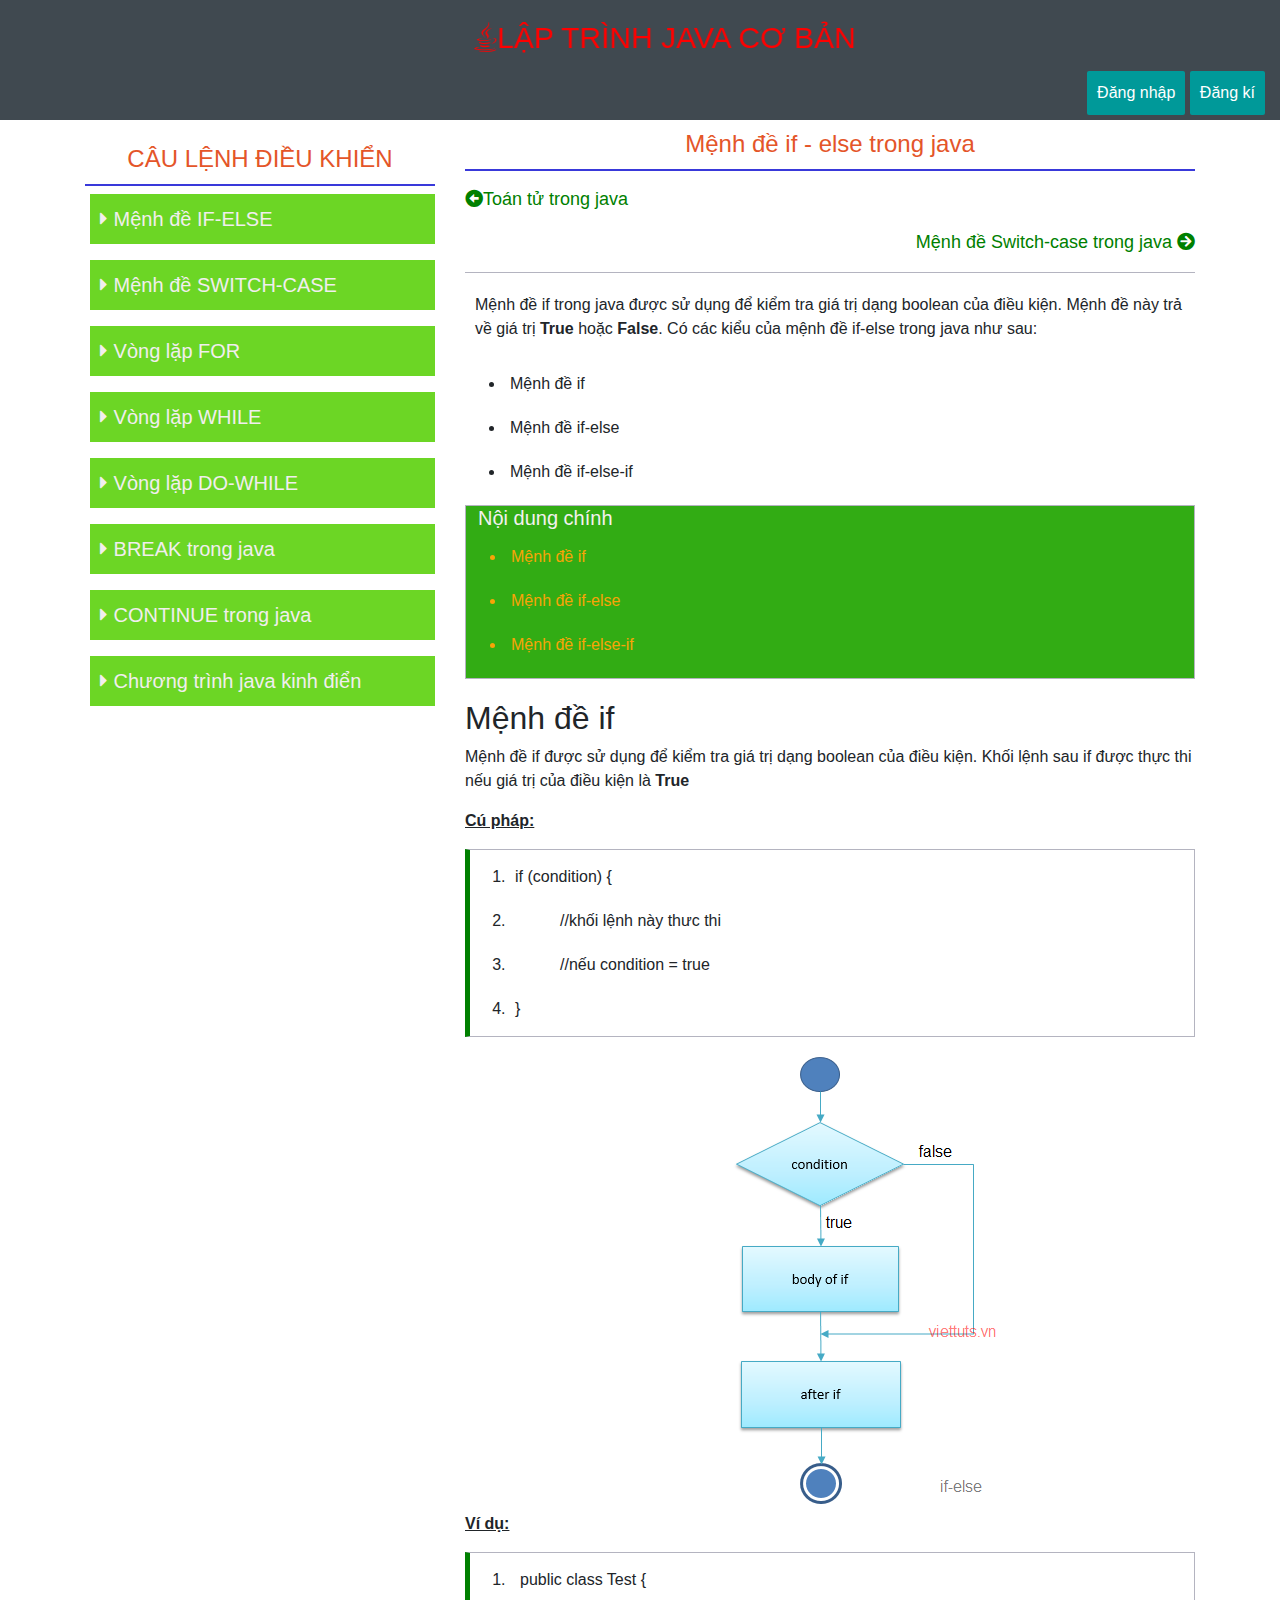
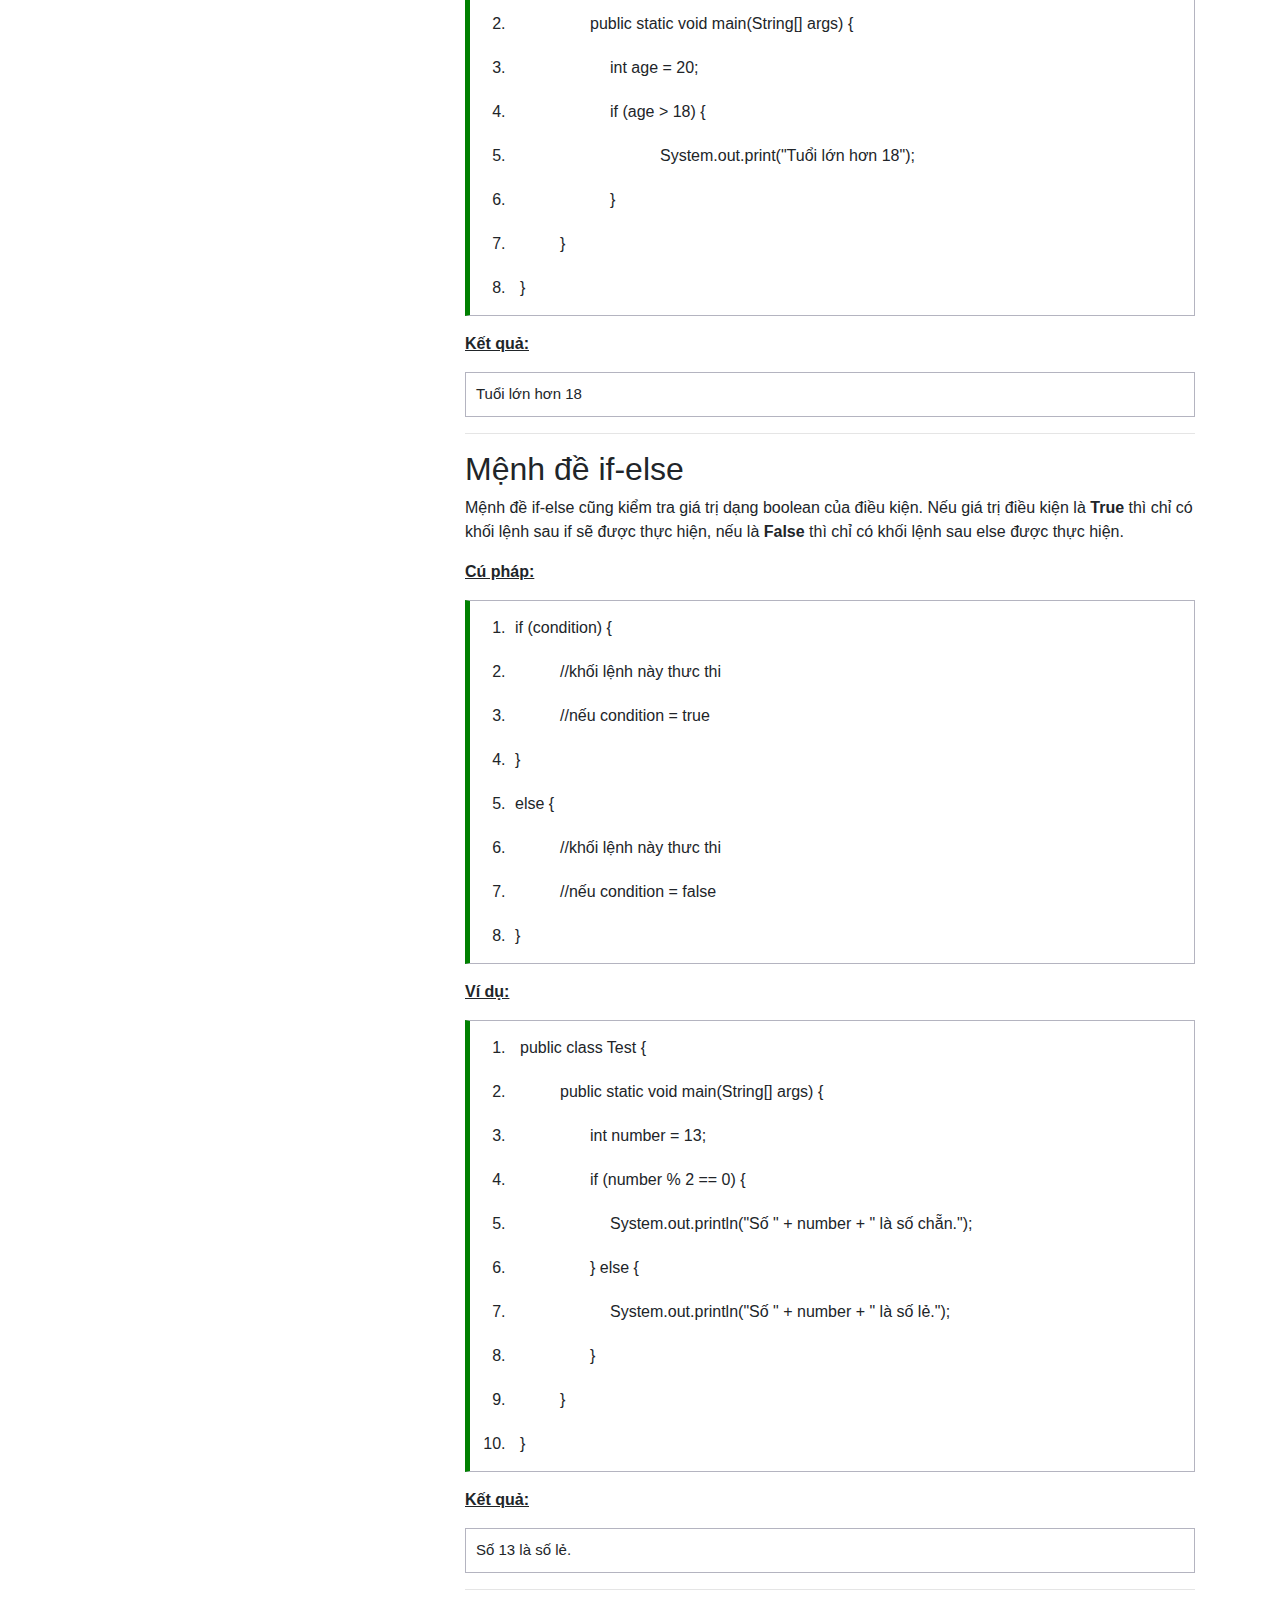
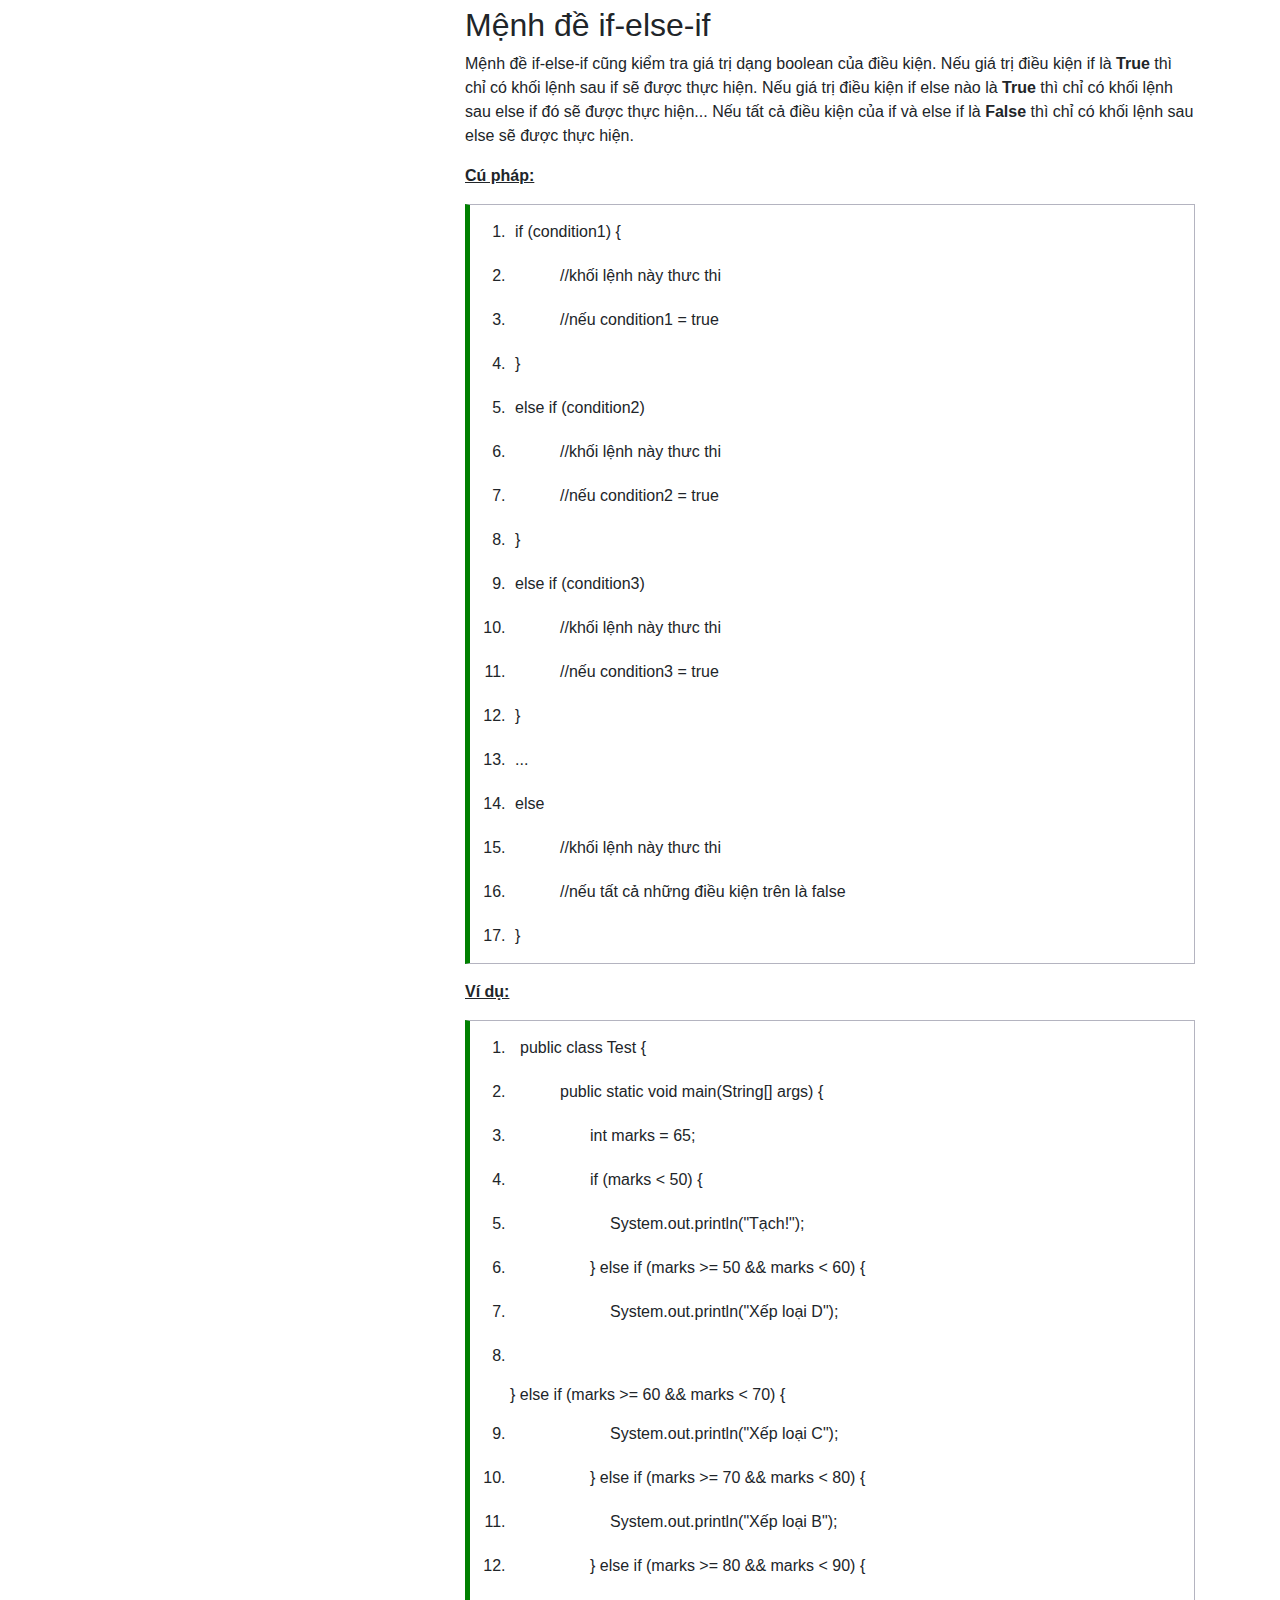
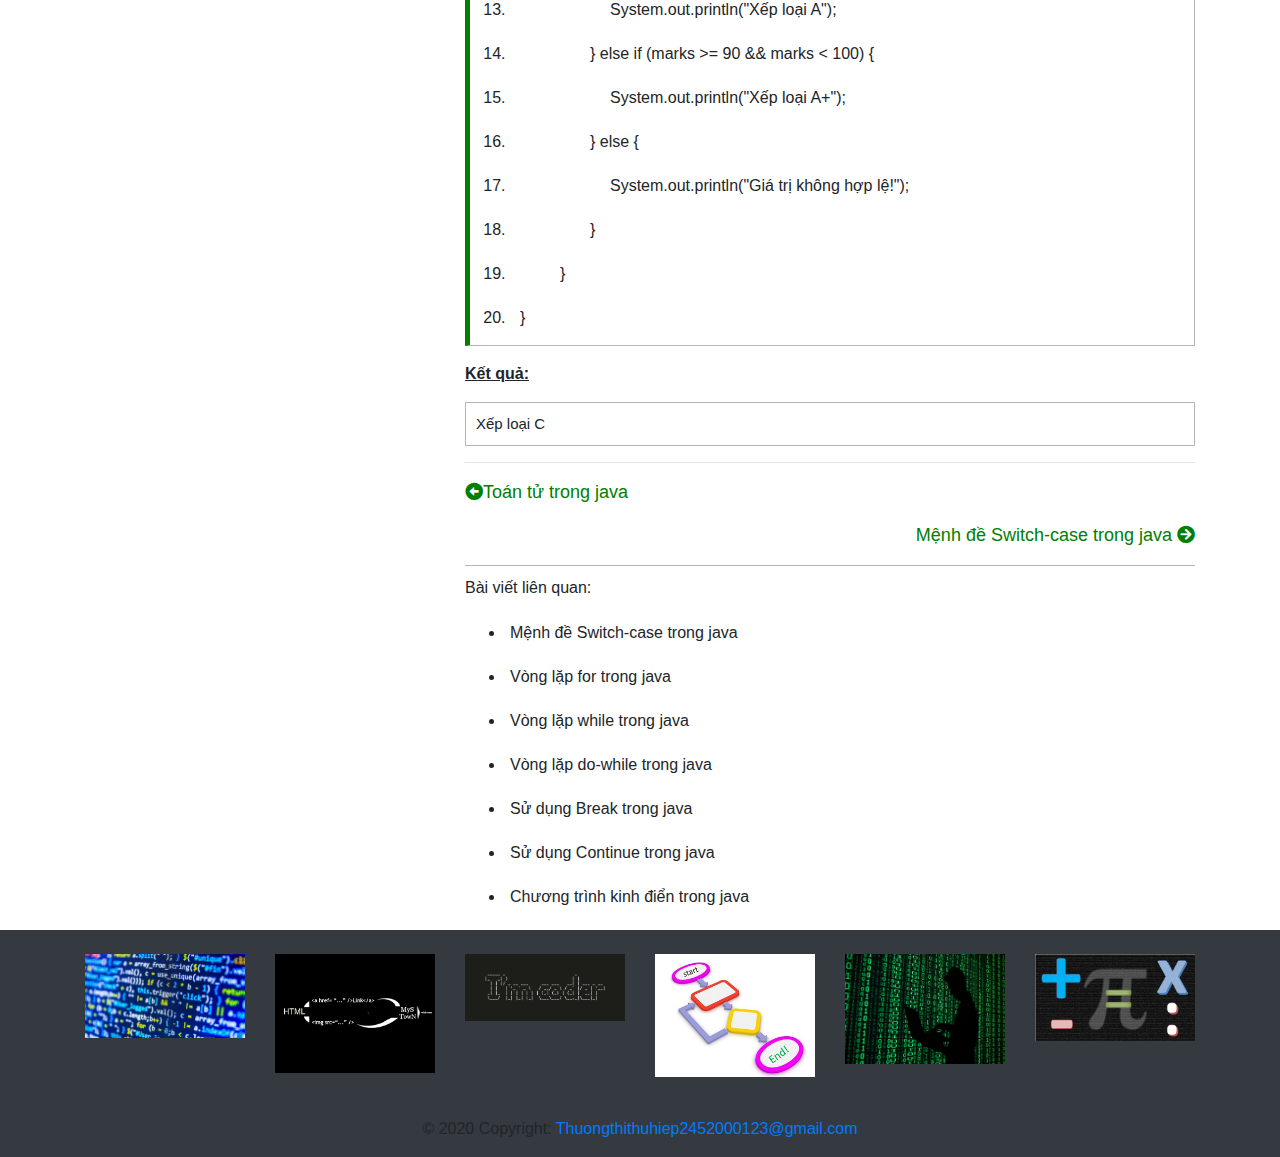
<file: if.html>
<!DOCTYPE html>
<html lang="en">
<head>
    <meta charset="UTF-8">
    <meta name="viewport" content="width=device-width, initial-scale=1.0">
    <title>Mệnh đề If-else trong java</title>
    <link rel="stylesheet" href="style.css">
    <link rel="stylesheet" href="https://use.fontawesome.com/releases/v5.6.3/css/all.css">
    <link rel="stylesheet" href="https://maxcdn.bootstrapcdn.com/bootstrap/4.5.2/css/bootstrap.min.css">
    <script src="https://ajax.googleapis.com/ajax/libs/jquery/3.5.1/jquery.min.js"></script>
    <script src="https://cdnjs.cloudflare.com/ajax/libs/popper.js/1.16.0/umd/popper.min.js"></script>
    <script src="https://maxcdn.bootstrapcdn.com/bootstrap/4.5.2/js/bootstrap.min.js"></script>
</head>
<body>
    <div class="btn-box">
        <div>
            <marquee behavior="alternate";scrollamount:"100px"><h1 class="title"><i class="fab fa-java"></i>LẬP TRÌNH JAVA CƠ BẢN</h1></marquee>
        </div>
        <button type="submit">Đăng nhập  </button>
        <button type="submit">Đăng kí  </button>
    </div>
    <div class="container">
        <div class="row">
            <div class="col-sm-4">
                <div class="mau1"> 
                   <h4 class="gach">CÂU LỆNH ĐIỀU KHIỂN</h4>
                   <div>
                        <p class="gach1"><i class="fas fa-caret-right"></i> Mệnh đề IF-ELSE</p>
                        <p class="gach1"><i class="fas fa-caret-right"></i> Mệnh đề SWITCH-CASE</p>
                        <p class="gach1"><i class="fas fa-caret-right"></i> Vòng lặp FOR</p>
                        <p class="gach1"><i class="fas fa-caret-right"></i> Vòng lặp WHILE</p>
                        <p class="gach1"><i class="fas fa-caret-right"></i> Vòng lặp DO-WHILE</p>
                        <p class="gach1"><i class="fas fa-caret-right"></i> BREAK trong java</p>
                        <p class="gach1"><i class="fas fa-caret-right"></i> CONTINUE trong java</p>
                        <p class="gach1"><i class="fas fa-caret-right"></i> Chương trình java kinh điển</p>
                   </div>
                </div>
            </div>
            <div class="col-sm-8">
                <div> 
                    <h4 class="gach">Mệnh đề if - else trong java </h4> 
                    <div class="chux"> 
                        <p class="chux2"> <i class="fas fa-arrow-alt-circle-left"></i>Toán tử trong java</p>
                        <p class="chux1">Mệnh đề Switch-case trong java <i class="fas fa-arrow-circle-right"></i></p>    
                    </div>
                    <p class="menhde">Mệnh đề if trong java được sử dụng để kiểm tra giá trị dạng boolean của điều kiện.
                        Mệnh đề này trả về giá trị <strong>True </strong> hoặc <strong>False</strong>. Có các kiểu của mệnh đề if-else trong java như sau:
                        <ul>
                            <li>Mệnh đề if</li>
                            <li> Mệnh đề if-else</li>
                            <li>Mệnh đề if-else-if</li>

                        </ul>
                    </p>

                    <div class="noidung">
                        <strong><h5>Nội dung chính</h5></strong>
                        <ul>
                            <li class="maul">Mệnh đề if</li>
                            <li class="maul"> Mệnh đề if-else</li>
                            <li class="maul">Mệnh đề if-else-if</li>
                        </ul>
                    </div>

                    <h2>Mệnh đề if</h2>
                    <p>Mệnh đề if được sử dụng để kiểm tra giá trị dạng boolean của điều kiện. Khối lệnh sau if được thực thi nếu giá trị của điều kiện là <strong>True</strong></p>
                    <u><strong><p>Cú pháp: </p></strong></u>

                    <div>
                        <ol> 
                            <li>if (condition)  {</li>
                            <li style="padding-left:50px">//khối lệnh này thưc thi </li>
                            <li style="padding-left:50px">//nếu condition = true </li>
                            <li>}</li> 
                        </ol>
                    </div>
                    
                    <img src="images/menh-de-if-else-trong-java.png" alt="." style="margin-left: 250px">
                   <u><strong><p>Ví dụ: </p></strong></u>
                    <div>
                        <ol>
                            <li style="padding-left:10px">public class Test { </li>
                            <li style="padding-left:80px">public static void main(String[] args) { </li>
                            <li style="padding-left:100px">int age = 20;</li>
                            <li style="padding-left:100px">if (age > 18) {</li>
                            <li style="padding-left:150px">System.out.print("Tuổi lớn hơn 18");</li> 
                            <li style="padding-left:100px">}</li>
                            <li style="padding-left:50px">} </li> 
                            <li style="padding-left:10px">}</li>
                        </ol>
                    </div>
                    <u><strong><p>Kết quả: </p></u></strong>
                    <p class="tuoi">Tuổi lớn hơn 18</p>
<hr>
                <h2>Mệnh đề if-else</h2>
                <p>Mệnh đề if-else cũng kiểm tra giá trị dạng boolean của điều kiện. 
                    Nếu giá trị điều kiện là <strong>True</strong> thì chỉ có khối lệnh sau if sẽ được thực hiện, 
                    nếu là <strong>False</strong> thì chỉ có khối lệnh sau else được thực hiện.</p>
                    <u><strong><p>Cú pháp: </p></strong></u>
                    <div>
                        <ol> 
                            <li>if (condition)  {</li>
                            <li style="padding-left:50px">//khối lệnh này thưc thi </li>
                            <li style="padding-left:50px">//nếu condition = true </li>
                            <li>}</li> 
                            <li>else { </li>
                                <li style="padding-left:50px">//khối lệnh này thưc thi </li>
                                <li style="padding-left:50px">//nếu condition = false </li>
                            <li>}</li> 
                        </ol>
                    </div>
                <u><strong><p>Ví dụ: </p></strong></u>
                <div>
                    <ol>
                        <li style="padding-left:10px">public class Test { </li>
                        <li style="padding-left:50px">public static void main(String[] args) { </li>
                        <li style="padding-left:80px">int number = 13;</li> 
                        <li style="padding-left:80px">if (number % 2 == 0) {</li>
                        <li style="padding-left:100px">System.out.println("Số " + number + " là số chẵn.");</li>
                        <li style="padding-left:80px"> } else { </li> 
                        <li style="padding-left:100px">System.out.println("Số " + number + " là số lẻ."); </li>
                        <li style="padding-left:80px">  }</li>
                        <li style="padding-left:50px">} </li>
                        <li style="padding-left:10px">}</li>
                    </ol> 
                </div>
                <u><strong><p>Kết quả: </p></u></strong>
                <p class="tuoi">Số 13 là số lẻ.</p>
                <hr>
                <h2>Mệnh đề if-else-if</h2>
                <p>Mệnh đề if-else-if cũng kiểm tra giá trị dạng boolean của điều kiện.
                Nếu giá trị điều kiện if là <strong>True</strong> thì chỉ có khối lệnh sau if sẽ được thực hiện.
                Nếu giá trị điều kiện if else nào là <strong>True</strong> thì chỉ có khối lệnh sau else if đó sẽ được thực hiện... 
                Nếu tất cả điều kiện của if và else if là <strong>False</strong> thì chỉ có khối lệnh sau else sẽ được thực hiện.</p>
                <u><strong><p>Cú pháp: </p></strong></u>
                <div>
                    <ol> 
                        <li>if (condition1)  {</li>
                        <li style="padding-left:50px">//khối lệnh này thưc thi </li>
                        <li style="padding-left:50px">//nếu condition1 = true </li>
                        <li>}</li> 
                        <li>else if (condition2) </li>
                            <li style="padding-left:50px">//khối lệnh này thưc thi </li>
                            <li style="padding-left:50px">//nếu condition2 = true </li>
                        <li>}</li> 
                        <li>else if (condition3)</li>
                            <li style="padding-left:50px">//khối lệnh này thưc thi </li>
                            <li style="padding-left:50px">//nếu condition3 = true </li>
                        <li>}</li> 
                        <li>...</li>
                        <li>else</li>
                        <li style="padding-left:50px">//khối lệnh này thưc thi </li>
                        <li style="padding-left:50px">//nếu tất cả những điều kiện trên là false</li>
                    <li>}</li> 
                    </ol>
                </div> 
                <u><strong><p>Ví dụ: </p></strong></u>
                <div>
                    <ol>
                        <li style="padding-left:10px">public class Test { </li>
                        <li style="padding-left:50px">public static void main(String[] args) { </li>
                        <li style="padding-left:80px">int marks = 65;</li>
                        <li style="padding-left:80px"> if (marks < 50) { </li>
                        <li style="padding-left:100px"> System.out.println("Tạch!");</li>
                        <li style="padding-left:80px">} else if (marks >= 50 && marks < 60) { </li>
                        <li style="padding-left:100px">  System.out.println("Xếp loại D"); </li>
                        <li style="padding-left:80px"></li>} else if (marks >= 60 && marks < 70) { </li>
                        <li style="padding-left:100px"> System.out.println("Xếp loại C"); </li>
                        <li style="padding-left:80px"> } else if (marks >= 70 && marks < 80) { </li>
                        <li style="padding-left:100px">  System.out.println("Xếp loại B"); </li>
                        <li style="padding-left:80px">} else if (marks >= 80 && marks < 90) {</li>
                        <li style="padding-left:100px">System.out.println("Xếp loại A");</li>
                        <li style="padding-left:80px">} else if (marks >= 90 && marks < 100) {</li>
                        <li style="padding-left:100px">System.out.println("Xếp loại A+");</li>
                        <li style="padding-left:80px">} else {</li>
                        <li style="padding-left:100px">System.out.println("Giá trị không hợp lệ!");</li>
                        <li style="padding-left:80px">}</li>
                        <li style="padding-left:50px">}</li>
                        <li style="padding-left:10px">}</li>
                    </ol>
                </div>
           <u><strong><p>Kết quả: </p></u></strong>
           <p class="tuoi">Xếp loại C</p>
           <hr>

           <div class="chux"> 
                <p class="chux2"> <i class="fas fa-arrow-alt-circle-left"></i>Toán tử trong java</p>
                <p class="chux1">Mệnh đề Switch-case trong java <i class="fas fa-arrow-circle-right"></i></p>    
            </div>

            <div>
                <p>Bài viết liên quan: 
                    <ul>
                        <li>Mệnh đề Switch-case trong java </li> 
                        <li> Vòng lặp for trong java</li>
                        <li>Vòng lặp while trong java</li>
                        <li>Vòng lặp do-while trong java</li>
                        <li>Sử dụng Break trong java</li>
                        <li>Sử dụng Continue trong java</li>
                        <li>Chương trình kinh điển trong java</li>
                    </ul>
                </p>
            </div>
                </div>
            </div>
        </div>
    </div>
   <!-- Footer -->
<footer class="page-footer font-small mdb-color lighten-3 pt-4 bg-dark">

    <!-- Footer Elements -->
    <div class="container">
  
      <!--Grid row-->
      <div class="row">
  
        <!--Grid column-->
        <div class="col-lg-2 col-md-12 mb-4">
  
          <!--Image-->
          <div class="view overlay z-depth-1-half">
            <img src="images/code.jpg" class="img-fluid" alt=".">
            <a href="#">
              <div class="mask rgba-white-light"></div>
            </a>
          </div>
  
        </div>
        <!--Grid column-->
  
        <!--Grid column-->
        <div class="col-lg-2 col-md-6 mb-4">
  
          <!--Image-->
          <div class="view overlay z-depth-1-half">
            <img src="images/linkanh.png" class="img-fluid" alt=".">
            <a href="">
              <div class="mask rgba-white-light"></div>
            </a>
          </div>
  
        </div>
        <!--Grid column-->
  
        <!--Grid column-->
        <div class="col-lg-2 col-md-6 mb-4">
  
          <!--Image-->
          <div class="view overlay z-depth-1-half">
            <img src="images/coder.png" class="img-fluid"
              alt="">
            <a href="">
              <div class="mask rgba-white-light"></div>
            </a>
          </div>
  
        </div>
        <!--Grid column-->
  
        <!--Grid column-->
        <div class="col-lg-2 col-md-12 mb-4">
  
          <!--Image-->
          <div class="view overlay z-depth-1-half">
            <img src="images/bai-tap-java.png" class="img-fluid"
              alt="">
            <a href="">
              <div class="mask rgba-white-light"></div>
            </a>
          </div>
  
        </div>
        <!--Grid column-->
  
        <!--Grid column-->
        <div class="col-lg-2 col-md-6 mb-4">
  
          <!--Image-->
          <div class="view overlay z-depth-1-half">
            <img src="images/Top-1.jpg" class="img-fluid"
              alt="">
            <a href="">
              <div class="mask rgba-white-light"></div>
            </a>
          </div>
  
        </div>
        <!--Grid column-->
  
        <!--Grid column-->
        <div class="col-lg-2 col-md-6 mb-4">
  
          <!--Image-->
          <div class="view overlay z-depth-1-half">
            <img src="images/toan-tu-trong-java.png" class="img-fluid"
              alt="">
            <a href="">
              <div class="mask rgba-white-light"></div>
            </a>
          </div>
  
        </div>
        <!--Grid column-->
  
      </div>
      <!--Grid row-->
  
    </div>
  
    <!-- Copyright -->
    <div class="footer-copyright text-center py-3">© 2020 Copyright:
      <a href="#"> Thuongthithuhiep2452000123@gmail.com</a>
    </div>
    <!-- Copyright -->
  
  </footer>
  <!-- Footer -->
</body>
</html>
</file>
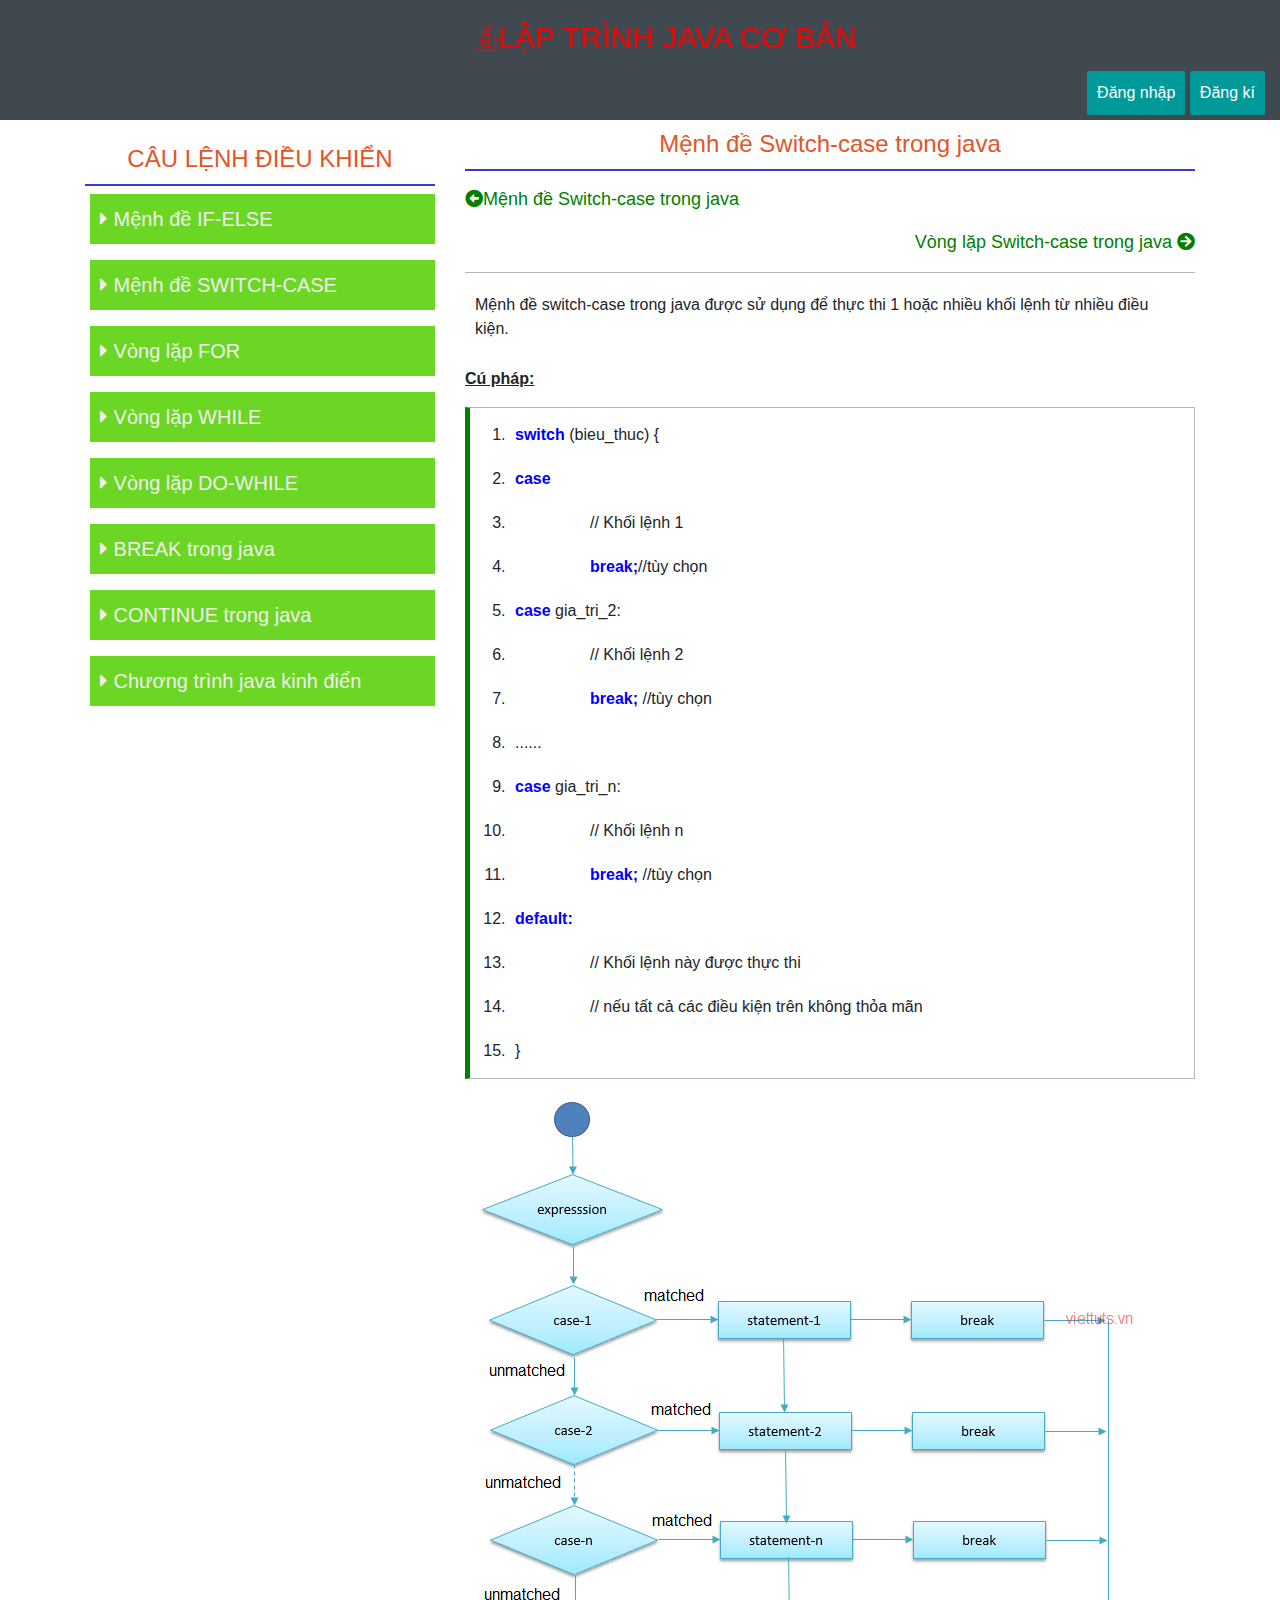
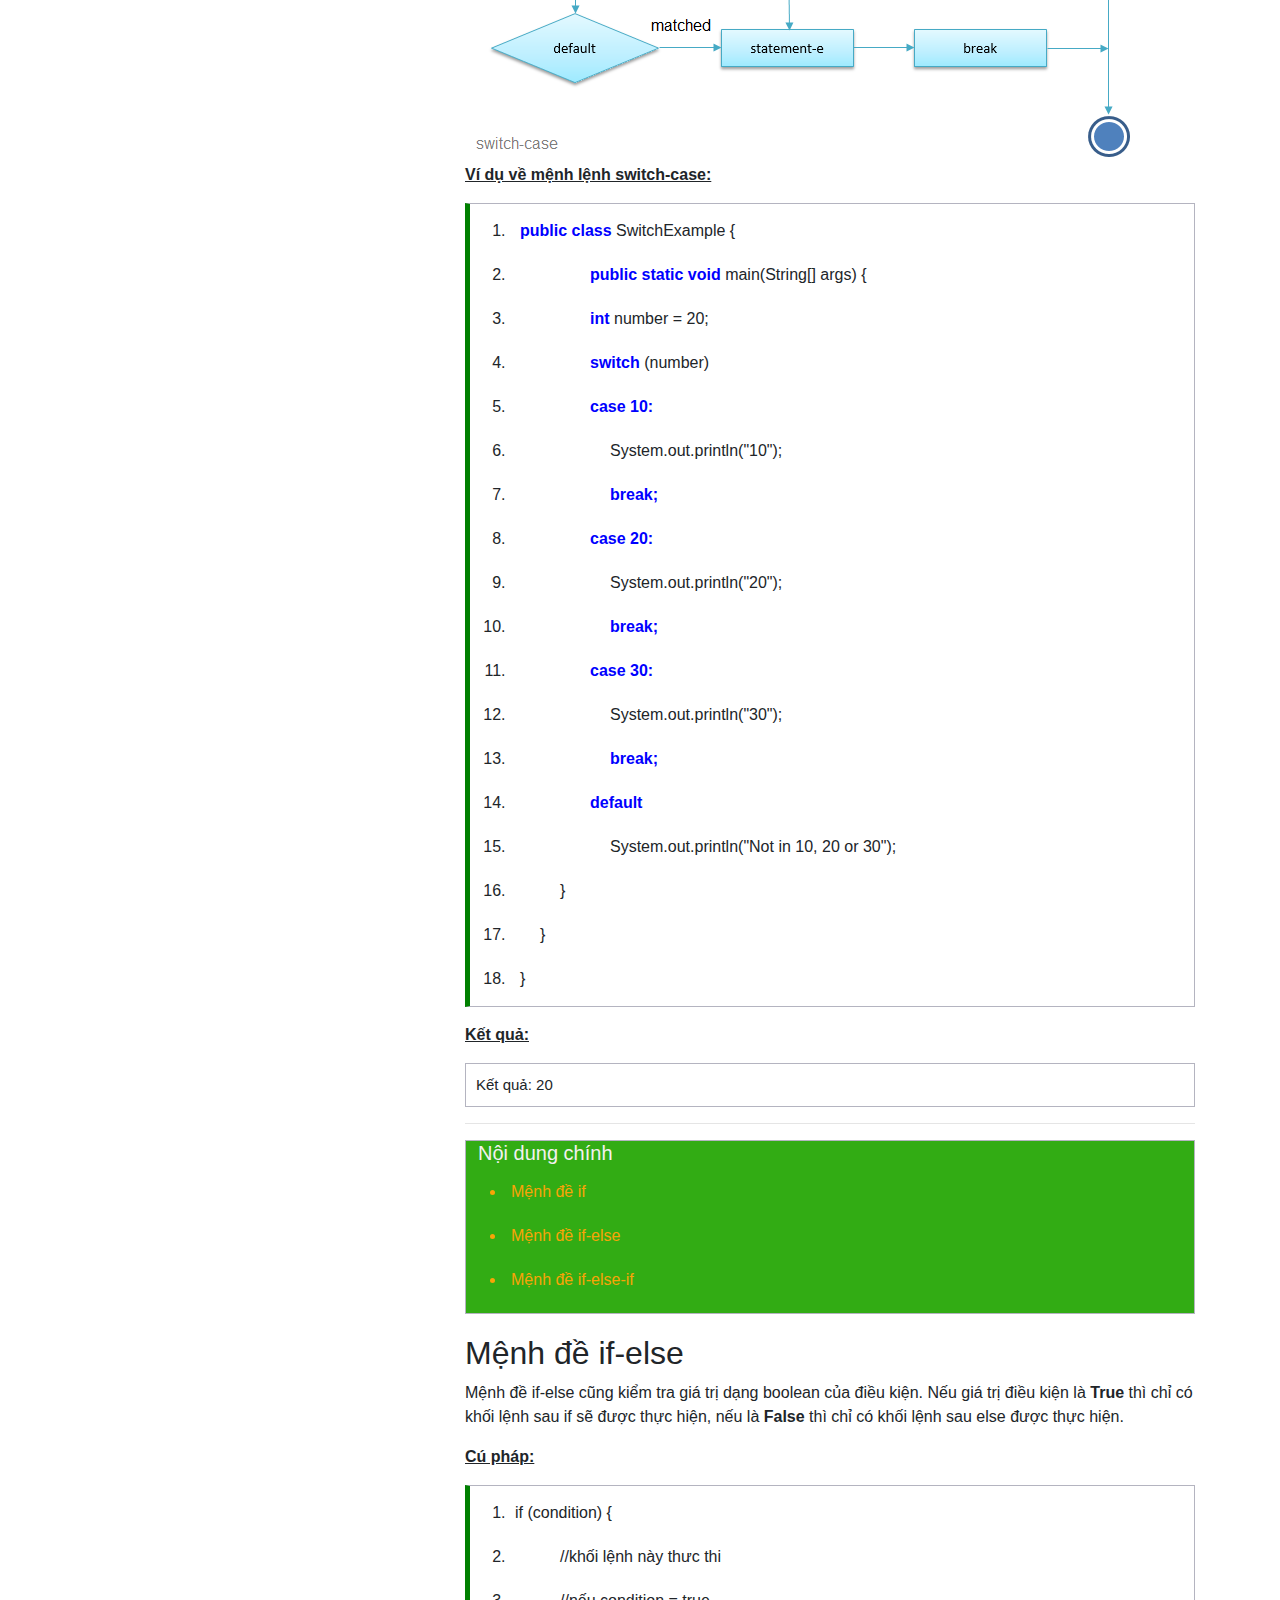
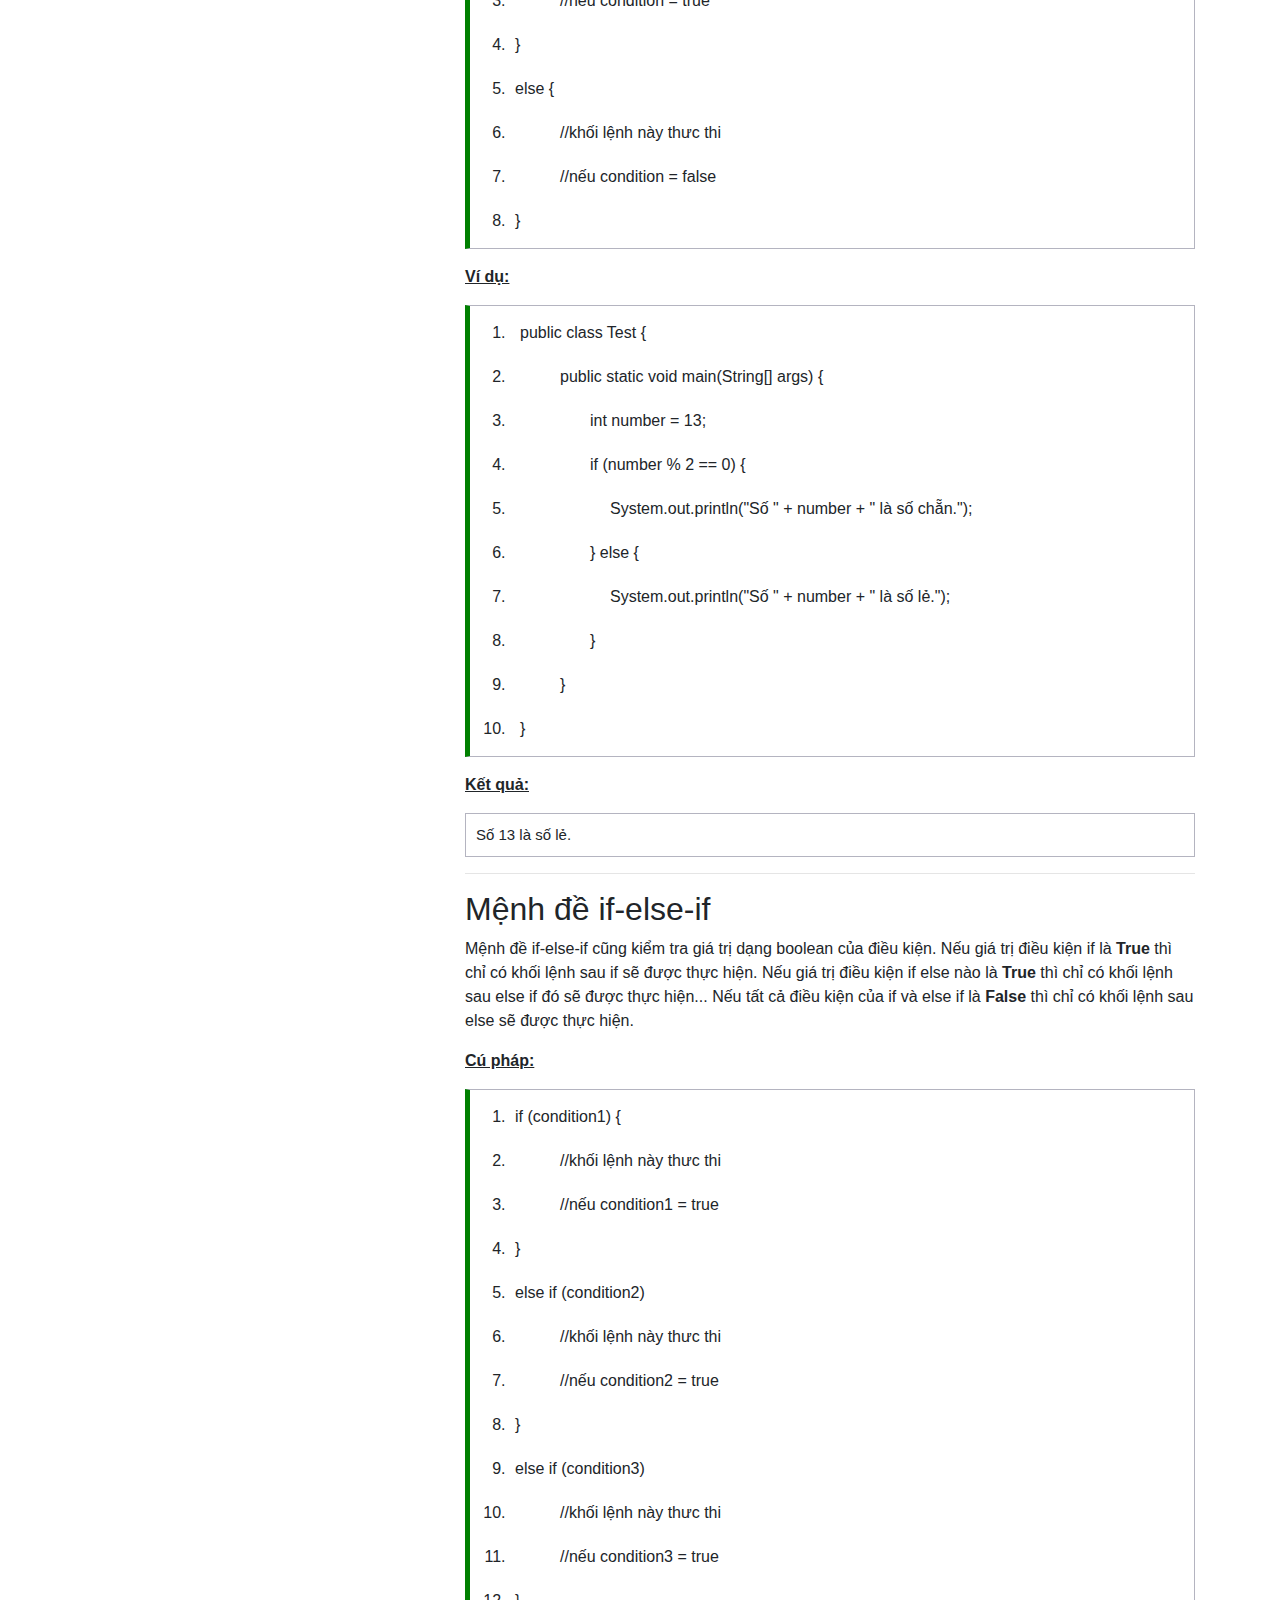
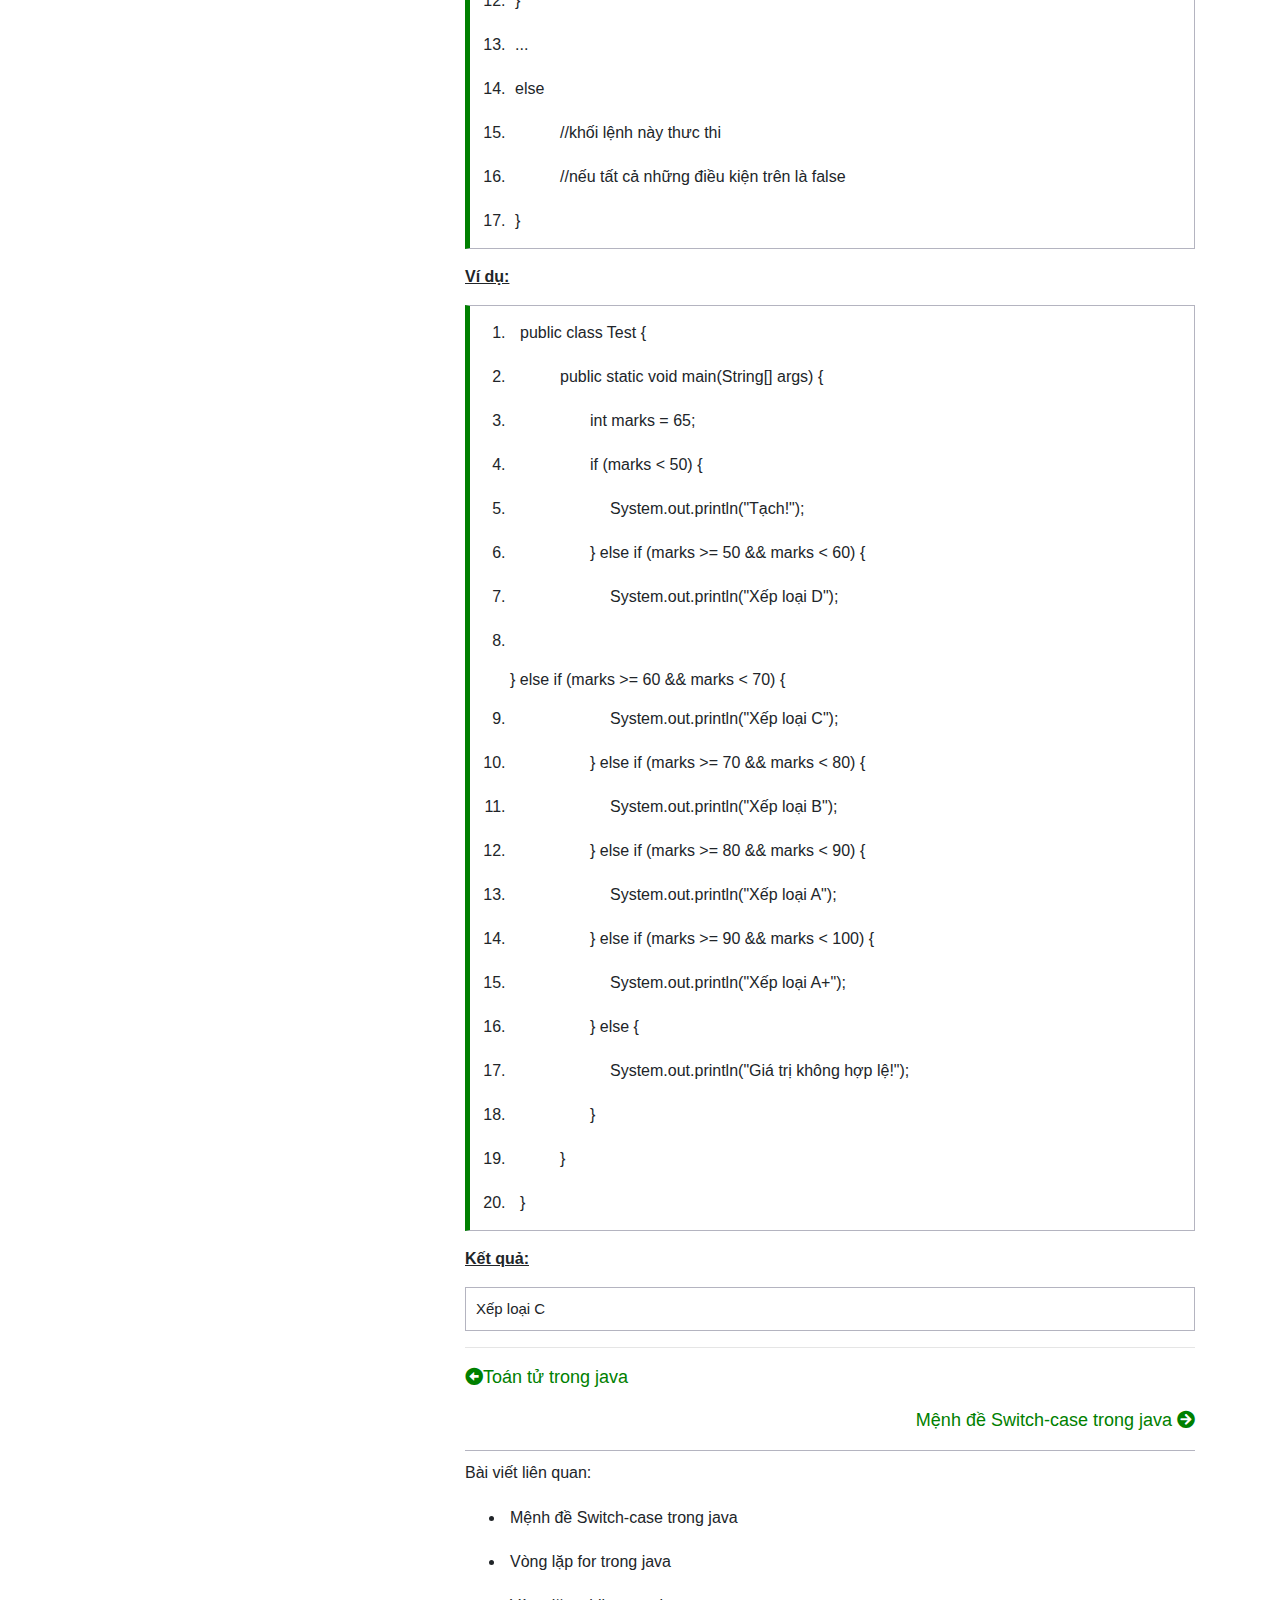
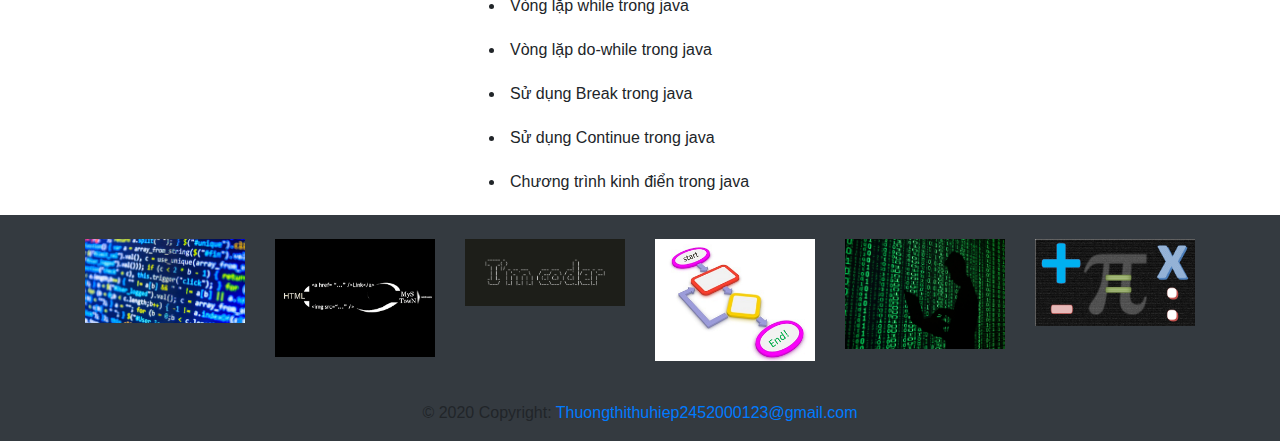
<file: switch-case.html>
<!DOCTYPE html>
<html lang="en">
<head>
    <meta charset="UTF-8">
    <meta name="viewport" content="width=device-width, initial-scale=1.0">
    <title>Mệnh đề Switch-case</title>
    <link rel="stylesheet" href="style.css">
    <link rel="stylesheet" href="https://use.fontawesome.com/releases/v5.6.3/css/all.css">
    <link rel="stylesheet" href="https://maxcdn.bootstrapcdn.com/bootstrap/4.5.2/css/bootstrap.min.css">
    <script src="https://ajax.googleapis.com/ajax/libs/jquery/3.5.1/jquery.min.js"></script>
    <script src="https://cdnjs.cloudflare.com/ajax/libs/popper.js/1.16.0/umd/popper.min.js"></script>
    <script src="https://maxcdn.bootstrapcdn.com/bootstrap/4.5.2/js/bootstrap.min.js"></script>
</head>
<body>
    <div class="btn-box">
        <div>
            <marquee behavior="alternate";scrollamount:"100px"><h1 class="title"><i class="fab fa-java"></i>LẬP TRÌNH JAVA CƠ BẢN</h1></marquee>
        </div>
        <button type="submit">Đăng nhập  </button>
        <button type="submit">Đăng kí  </button>
    </div>
    <div class="container">
        <div class="row">
            <div class="col-sm-4">
                <div class="mau1"> 
                   <h4 class="gach">CÂU LỆNH ĐIỀU KHIỂN</h4>
                   <div>
                       <p class="gach1"><i class="fas fa-caret-right"></i> Mệnh đề IF-ELSE</p>   
                       <p class="gach1"><i class="fas fa-caret-right"></i> Mệnh đề SWITCH-CASE</p> 
                        <p class="gach1"><i class="fas fa-caret-right"></i> Vòng lặp FOR</p>
                        <p class="gach1"><i class="fas fa-caret-right"></i> Vòng lặp WHILE</p>
                        <p class="gach1"><i class="fas fa-caret-right"></i> Vòng lặp DO-WHILE</p>
                        <p class="gach1"><i class="fas fa-caret-right"></i> BREAK trong java</p>
                        <p class="gach1"><i class="fas fa-caret-right"></i> CONTINUE trong java</p>
                        <p class="gach1"><i class="fas fa-caret-right"></i> Chương trình java kinh điển</p>
                   </div>
                </div>
            </div>
            <div class="col-sm-8">
                <div> 
                    <h4 class="gach">Mệnh đề Switch-case trong java </h4> 
                    <div class="chux"> 
                        <p class="chux2"> <i class="fas fa-arrow-alt-circle-left"></i>Mệnh đề Switch-case trong java</p>
                        <p class="chux1">Vòng lặp Switch-case trong java <i class="fas fa-arrow-circle-right"></i></p>    
                    </div>
                    <p class="menhde">Mệnh đề switch-case trong java được sử dụng để thực thi 1 hoặc nhiều khối lệnh từ nhiều điều kiện.
                        <u><strong><p>Cú pháp: </p></u></strong>
                        <ol>
                            <li><strong style="color: blue;"> switch</strong> (bieu_thuc) {  </li>  
                            <li><strong  style="color: blue;">case </strong gia_tri_1: </li>
                            <li style="padding-left:80px">// Khối lệnh 1 </li>
                            <li style="padding-left:80px"> <strong style="color: blue;"> break;</strong>//tùy chọn </li>
                            <li> <strong  style="color: blue;">case</strong> gia_tri_2:   </li> 
                            <li style="padding-left:80px">// Khối lệnh 2 </li>
                            <li style="padding-left:80px"><strong style="color: blue;"> break;</strong> //tùy chọn </li>
                            <li>......  </li>  
                            <li> <strong  style="color: blue;">case</strong> gia_tri_n:   </li>  
                            <li style="padding-left:80px">// Khối lệnh n </li>
                            <li style="padding-left:80px"><strong style="color: blue;"> break;</strong> //tùy chọn  </li>   
                            <li><strong style="color: blue;">default:</strong>    </li> 
                            <li style="padding-left:80px">// Khối lệnh này được thực thi </li>
                            <li style="padding-left:80px">// nếu tất cả các điều kiện trên không thỏa mãn </li>
                            <li>}  </li>
                        </ol>
                    </p>

                    <img src="images/menh-de-switch-case-trong-java.png" alt=".">

                    <u><strong><p>Ví dụ về mệnh lệnh switch-case:</p></strong></u>
                    <div>
                        <ol>
                            <li style="padding-left:10px"><strong style="color: blue;"> public class</strong> SwitchExample { </li>
                            <li style="padding-left:80px"><strong style="color: blue;"> public static void</strong> main(String[] args) { </li>
                            <li style="padding-left:80px"><strong style="color: blue;">int</strong> number = 20;</li>
                            <li style="padding-left:80px"><strong style="color: blue;">switch</strong> (number)</li>
                            <li style="padding-left:80px"><strong style="color: blue;">case 10:</strong></li> 
                            <li style="padding-left:100px">System.out.println("10");</li>
                            <li style="padding-left:100px"><strong style="color: blue;">break;</strong></li> 
                            <li style="padding-left:80px"><strong style="color: blue;">case 20:</strong></li> 
                            <li style="padding-left:100px">System.out.println("20");</li>
                            <li style="padding-left:100px"><strong style="color: blue;">break;</strong></li>
                            <li style="padding-left:80px"><strong style="color: blue;">case 30:</strong></li> 
                            <li style="padding-left:100px">System.out.println("30");</li>
                            <li style="padding-left:100px"><strong style="color: blue;">break;</strong></li>
                            <li style="padding-left:80px"><strong style="color: blue;">default</strong></li> 
                            <li style="padding-left:100px">System.out.println("Not in 10, 20 or 30");</li>
                            <li style="padding-left:50px">}</li>
                            <li style="padding-left:30px">}</li>
                            <li style="padding-left:10px">}</li>
                        </ol>
                    </div>
                    <u><strong><p>Kết quả: </p></u></strong>
                    <p class="tuoi">Kết quả: 20</p>
<hr>

                <div class="noidung">
                    <strong><h5>Nội dung chính</h5></strong>
                    <ul>
                        <li class="maul">Mệnh đề if</li>
                        <li class="maul"> Mệnh đề if-else</li>
                        <li class="maul">Mệnh đề if-else-if</li>
                    </ul>
                </div>
                <h2>Mệnh đề if-else</h2>
                <p>Mệnh đề if-else cũng kiểm tra giá trị dạng boolean của điều kiện. 
                    Nếu giá trị điều kiện là <strong>True</strong> thì chỉ có khối lệnh sau if sẽ được thực hiện, 
                    nếu là <strong>False</strong> thì chỉ có khối lệnh sau else được thực hiện.</p>
                    <u><strong><p>Cú pháp: </p></strong></u>
                    <div>
                        <ol> 
                            <li>if (condition)  {</li>
                            <li style="padding-left:50px">//khối lệnh này thưc thi </li>
                            <li style="padding-left:50px">//nếu condition = true </li>
                            <li>}</li> 
                            <li>else { </li>
                                <li style="padding-left:50px">//khối lệnh này thưc thi </li>
                                <li style="padding-left:50px">//nếu condition = false </li>
                            <li>}</li> 
                        </ol>
                    </div>
                <u><strong><p>Ví dụ: </p></strong></u>
                <div>
                    <ol>
                        <li style="padding-left:10px">public class Test { </li>
                        <li style="padding-left:50px">public static void main(String[] args) { </li>
                        <li style="padding-left:80px">int number = 13;</li> 
                        <li style="padding-left:80px">if (number % 2 == 0) {</li>
                        <li style="padding-left:100px">System.out.println("Số " + number + " là số chẵn.");</li>
                        <li style="padding-left:80px"> } else { </li> 
                        <li style="padding-left:100px">System.out.println("Số " + number + " là số lẻ."); </li>
                        <li style="padding-left:80px">  }</li>
                        <li style="padding-left:50px">} </li>
                        <li style="padding-left:10px">}</li>
                    </ol> 
                </div>
                <u><strong><p>Kết quả: </p></u></strong>
                <p class="tuoi">Số 13 là số lẻ.</p>
                <hr>
                <h2>Mệnh đề if-else-if</h2>
                <p>Mệnh đề if-else-if cũng kiểm tra giá trị dạng boolean của điều kiện.
                Nếu giá trị điều kiện if là <strong>True</strong> thì chỉ có khối lệnh sau if sẽ được thực hiện.
                Nếu giá trị điều kiện if else nào là <strong>True</strong> thì chỉ có khối lệnh sau else if đó sẽ được thực hiện... 
                Nếu tất cả điều kiện của if và else if là <strong>False</strong> thì chỉ có khối lệnh sau else sẽ được thực hiện.</p>
                <u><strong><p>Cú pháp: </p></strong></u>
                <div>
                    <ol> 
                        <li>if (condition1)  {</li>
                        <li style="padding-left:50px">//khối lệnh này thưc thi </li>
                        <li style="padding-left:50px">//nếu condition1 = true </li>
                        <li>}</li> 
                        <li>else if (condition2) </li>
                            <li style="padding-left:50px">//khối lệnh này thưc thi </li>
                            <li style="padding-left:50px">//nếu condition2 = true </li>
                        <li>}</li> 
                        <li>else if (condition3)</li>
                            <li style="padding-left:50px">//khối lệnh này thưc thi </li>
                            <li style="padding-left:50px">//nếu condition3 = true </li>
                        <li>}</li> 
                        <li>...</li>
                        <li>else</li>
                        <li style="padding-left:50px">//khối lệnh này thưc thi </li>
                        <li style="padding-left:50px">//nếu tất cả những điều kiện trên là false</li>
                    <li>}</li> 
                    </ol>
                </div> 
                <u><strong><p>Ví dụ: </p></strong></u>
                <div>
                    <ol>
                        <li style="padding-left:10px">public class Test { </li>
                        <li style="padding-left:50px">public static void main(String[] args) { </li>
                        <li style="padding-left:80px">int marks = 65;</li>
                        <li style="padding-left:80px"> if (marks < 50) { </li>
                        <li style="padding-left:100px"> System.out.println("Tạch!");</li>
                        <li style="padding-left:80px">} else if (marks >= 50 && marks < 60) { </li>
                        <li style="padding-left:100px">  System.out.println("Xếp loại D"); </li>
                        <li style="padding-left:80px"></li>} else if (marks >= 60 && marks < 70) { </li>
                        <li style="padding-left:100px"> System.out.println("Xếp loại C"); </li>
                        <li style="padding-left:80px"> } else if (marks >= 70 && marks < 80) { </li>
                        <li style="padding-left:100px">  System.out.println("Xếp loại B"); </li>
                        <li style="padding-left:80px">} else if (marks >= 80 && marks < 90) {</li>
                        <li style="padding-left:100px">System.out.println("Xếp loại A");</li>
                        <li style="padding-left:80px">} else if (marks >= 90 && marks < 100) {</li>
                        <li style="padding-left:100px">System.out.println("Xếp loại A+");</li>
                        <li style="padding-left:80px">} else {</li>
                        <li style="padding-left:100px">System.out.println("Giá trị không hợp lệ!");</li>
                        <li style="padding-left:80px">}</li>
                        <li style="padding-left:50px">}</li>
                        <li style="padding-left:10px">}</li>
                    </ol>
                </div>
           <u><strong><p>Kết quả: </p></u></strong>
           <p class="tuoi">Xếp loại C</p>
           <hr>

           <div class="chux"> 
                <p class="chux2"> <i class="fas fa-arrow-alt-circle-left"></i>Toán tử trong java</p>
                <p class="chux1">Mệnh đề Switch-case trong java <i class="fas fa-arrow-circle-right"></i></p>    
            </div>

            <div>
                <p>Bài viết liên quan: 
                    <ul>
                        <li>Mệnh đề Switch-case trong java </li> 
                        <li> Vòng lặp for trong java</li>
                        <li>Vòng lặp while trong java</li>
                        <li>Vòng lặp do-while trong java</li>
                        <li>Sử dụng Break trong java</li>
                        <li>Sử dụng Continue trong java</li>
                        <li>Chương trình kinh điển trong java</li>
                    </ul>
                </p>
            </div>
                </div>
            </div>
        </div>
    </div>
   <!-- Footer -->
<footer class="page-footer font-small mdb-color lighten-3 pt-4 bg-dark">

    <!-- Footer Elements -->
    <div class="container">
  
      <!--Grid row-->
      <div class="row">
  
        <!--Grid column-->
        <div class="col-lg-2 col-md-12 mb-4">
  
          <!--Image-->
          <div class="view overlay z-depth-1-half">
            <img src="images/code.jpg" class="img-fluid" alt=".">
            <a href="#">
              <div class="mask rgba-white-light"></div>
            </a>
          </div>
  
        </div>
        <!--Grid column-->
  
        <!--Grid column-->
        <div class="col-lg-2 col-md-6 mb-4">
  
          <!--Image-->
          <div class="view overlay z-depth-1-half">
            <img src="images/linkanh.png" class="img-fluid" alt=".">
            <a href="">
              <div class="mask rgba-white-light"></div>
            </a>
          </div>
  
        </div>
        <!--Grid column-->
  
        <!--Grid column-->
        <div class="col-lg-2 col-md-6 mb-4">
  
          <!--Image-->
          <div class="view overlay z-depth-1-half">
            <img src="images/coder.png" class="img-fluid"
              alt="">
            <a href="">
              <div class="mask rgba-white-light"></div>
            </a>
          </div>
  
        </div>
        <!--Grid column-->
  
        <!--Grid column-->
        <div class="col-lg-2 col-md-12 mb-4">
  
          <!--Image-->
          <div class="view overlay z-depth-1-half">
            <img src="images/bai-tap-java.png" class="img-fluid"
              alt="">
            <a href="">
              <div class="mask rgba-white-light"></div>
            </a>
          </div>
  
        </div>
        <!--Grid column-->
  
        <!--Grid column-->
        <div class="col-lg-2 col-md-6 mb-4">
  
          <!--Image-->
          <div class="view overlay z-depth-1-half">
            <img src="images/Top-1.jpg" class="img-fluid"
              alt="">
            <a href="">
              <div class="mask rgba-white-light"></div>
            </a>
          </div>
  
        </div>
        <!--Grid column-->
  
        <!--Grid column-->
        <div class="col-lg-2 col-md-6 mb-4">
  
          <!--Image-->
          <div class="view overlay z-depth-1-half">
            <img src="images/toan-tu-trong-java.png" class="img-fluid"
              alt="">
            <a href="">
              <div class="mask rgba-white-light"></div>
            </a>
          </div>
  
        </div>
        <!--Grid column-->
  
      </div>
      <!--Grid row-->
  
    </div>
  
    <!-- Copyright -->
    <div class="footer-copyright text-center py-3">© 2020 Copyright:
      <a href="#"> Thuongthithuhiep2452000123@gmail.com</a>
    </div>
    <!-- Copyright -->
  
  </footer>
  <!-- Footer -->
</body>
</html>
</file>
<file: style.css>
body {
    position: relative;
  }
  div.nav-pills {
    top: 90px;
    position: fixed;
 
  }
.btn-box{
    text-align: right;
    background-color: #404950;
    padding-bottom: 5px;
    padding-right: 15px;
}
.title{
    color:red;
    font-size: 30px;
    margin-left: 350px;
    margin-right: 350px;
    margin-top:20px;
}
.btn-box button{
    padding: 10px 10px 10px 10px;
    border-radius: 2px;
    background-color: #009999;
    color: #ffffff;
    border: none;
    outline: none;
}
.col-sm-4
{
    padding: 5px;
    margin-top: 10px;
    
}
/* .col-sm-8
{
    padding: 10px;
    margin-top: 10px;

} */
/* #section1
{
    margin-top: 50px;
    margin-bottom: 50px;
   
    width:100%;
    height:100%;
    overflow-x:hidden;
    overflow-y:auto;
} */
.gach
{
    text-align: center;
    padding: 10px;
    color: rgb(228, 85, 41);
    border-bottom: 2px solid rgb(57, 57, 218);
}
.gach1{
    margin-left:5px;
    font-size: 20px;
    padding: 10px;
    color: rgb(241, 238, 238);
    background-color: rgb(108, 214, 37);
}

.gach1:hover{
    color: red;
}
.chux
{
    font-size:18px;
    margin-top: 15px;
    color: green;
    border-bottom: 1px solid rgb(180, 180, 192);
    margin-bottom: 10px;
}
.chux2
{
    text-align: left;

}
.chux1
{
    text-align: right;
}
.chux2:hover{
    color: rgb(200, 233, 14);
}
.chux1:hover{
    color: rgb(236, 240, 10);
}
.menhde
{
    padding: 10px;
}
.noidung
{
    background-color: rgb(50, 172, 20);
    border: 1px solid rgb(180, 180, 192);
    margin-bottom: 20px;
}
h5{
    margin-left: 12px;
    font-size: 20px;
    color: rgb(243, 241, 239);
}
li{
    margin-bottom: 10px;
    margin-top: 10px;
}

.maul
{
    color: rgb(248, 164, 7);
}
.maul:hover
{
    color: rgb(253, 252, 251);
}

ol{
    border: 1px solid rgb(180, 180, 192);
    border-left: 5px solid green;
}
li{
    
    padding: 5px;
}
.tuoi
{
    border: 1px solid rgb(180, 180, 192);
    padding: 10px;
    font-size: 15px;
}
hr{
    border: 1px solid rgb(180, 180, 192);
}
</file>
<file: style2.css>
#wrapper
{
    width: 100%;
    height: 600px;
    overflow: hidden;
    outline: 2px solid black;
}
#scroller
{
    height: 600px;
    overflow: auto;
    padding: 20px;
    background-color: blanchedalmond;
}
</file>
<file: styles.css>
body {
    position: relative;
  }
  ul.nav-pills {
    top: 20px;
    position: fixed;
  }

  .gach
{
    text-align: center;
    padding: 10px;
    color: rgb(14, 10, 9);
    border-bottom: 2px solid rgb(57, 57, 218);
}
.gach1{
    margin-left:5px;
    font-size: 20px;
    padding: 10px;
    color: rgb(241, 238, 238);
    background-color: rgb(158, 168, 151);
}

.gach1:hover{
    color: rgb(44, 41, 41);
}
.chux
{
    font-size:18px;
    margin-top: 15px;
    color: rgb(11, 22, 11);
    border-bottom: 1px solid rgb(180, 180, 192);
    margin-bottom: 10px;
}
.chux2
{
    text-align: left;

}
.chux1
{
    text-align: right;
}
.chux2:hover{
    color: rgb(9, 10, 2);
}
.chux1:hover{
    color: rgb(15, 15, 4);
}
.menhde
{
    padding: 10px;
}
.noidung
{
    background-color: rgb(50, 172, 20);
    border: 1px solid rgb(180, 180, 192);
    margin-bottom: 20px;
}
h5{
    margin-left: 12px;
    font-size: 20px;
    color: rgb(243, 241, 239);
}


.maul
{
    color: rgb(19, 15, 8);
}
.maul:hover
{
    color: rgb(253, 252, 251);
}

ol{
    border: 1px solid rgb(180, 180, 192);
    border-left: 5px solid green;
}
li{
    
    padding: 5px;
}
.tuoi
{
    border: 1px solid rgb(180, 180, 192);
    padding: 10px;
    font-size: 15px;
}
hr{
    border: 1px solid rgb(180, 180, 192);
}
#section1
{
    margin-top: 50px;
    margin-bottom: 50px;
    border:1px solid #077bbe;
    width:100%;
    height:100%;
    overflow-x:hidden;
    overflow-y:auto;
}
</file>
